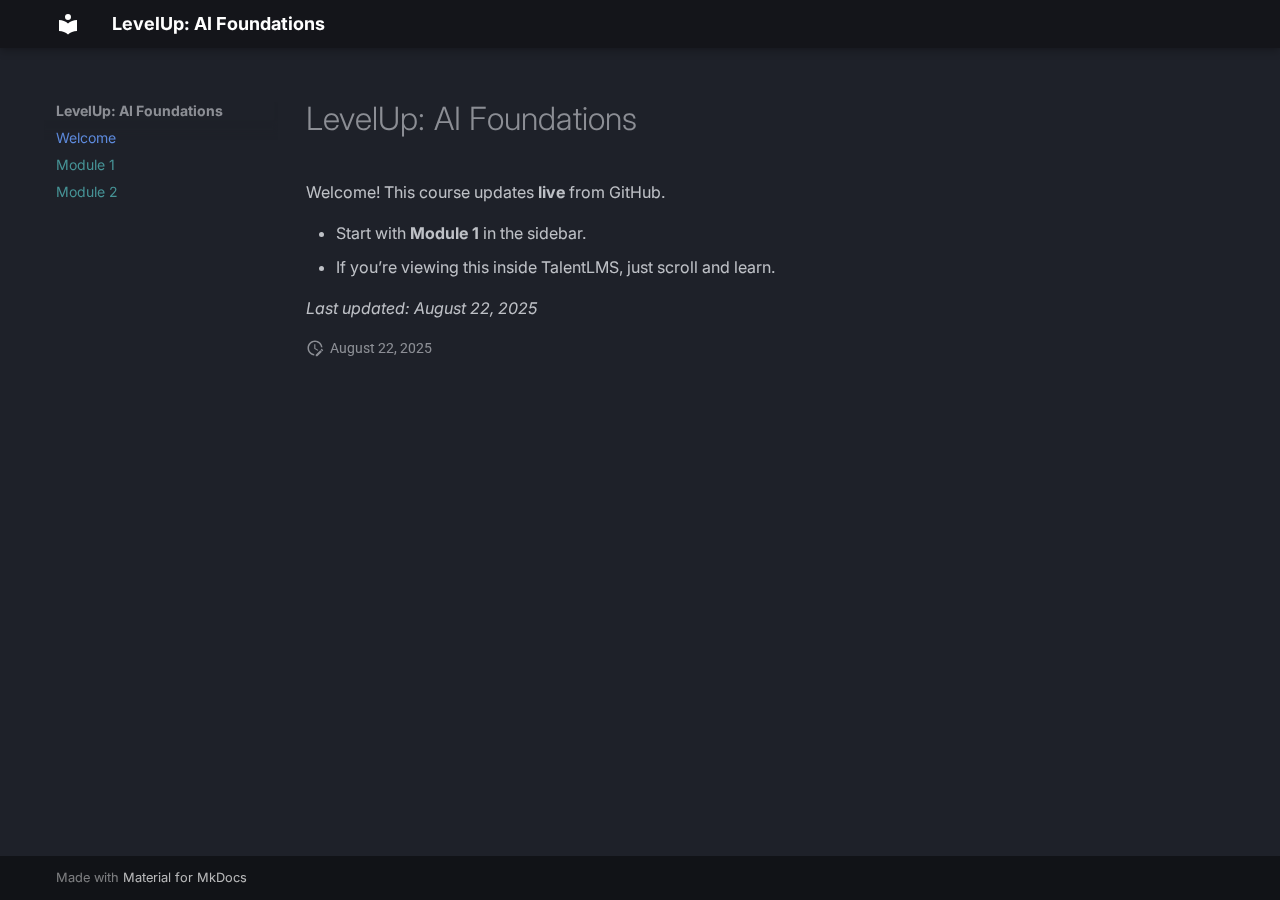
<file: index.html>
<!doctype html>
<html lang="en" class="no-js">
  <head>
    
      <meta charset="utf-8">
      <meta name="viewport" content="width=device-width,initial-scale=1">
      
      
      
        <link rel="canonical" href="https://founder-fieldnotes.github.io/levelup-courses/">
      
      
      
        <link rel="next" href="module-1/">
      
      
      <link rel="icon" href="assets/images/favicon.png">
      <meta name="generator" content="mkdocs-1.6.1, mkdocs-material-9.6.18">
    
    
      
        <title>LevelUp: AI Foundations</title>
      
    
    
      <link rel="stylesheet" href="assets/stylesheets/main.7e37652d.min.css">
      
        
        <link rel="stylesheet" href="assets/stylesheets/palette.06af60db.min.css">
      
      


    
    
      
    
    
      
        
        
        <link rel="preconnect" href="https://fonts.gstatic.com" crossorigin>
        <link rel="stylesheet" href="https://fonts.googleapis.com/css?family=Roboto:300,300i,400,400i,700,700i%7CRoboto+Mono:400,400i,700,700i&display=fallback">
        <style>:root{--md-text-font:"Roboto";--md-code-font:"Roboto Mono"}</style>
      
    
    
      <link rel="stylesheet" href="styles/extra.css">
    
    <script>__md_scope=new URL(".",location),__md_hash=e=>[...e].reduce(((e,_)=>(e<<5)-e+_.charCodeAt(0)),0),__md_get=(e,_=localStorage,t=__md_scope)=>JSON.parse(_.getItem(t.pathname+"."+e)),__md_set=(e,_,t=localStorage,a=__md_scope)=>{try{t.setItem(a.pathname+"."+e,JSON.stringify(_))}catch(e){}}</script>
    
      

    
    
    
  </head>
  
  
    
    
      
    
    
    
    
    <body dir="ltr" data-md-color-scheme="slate" data-md-color-primary="black" data-md-color-accent="amber">
  
    
    <input class="md-toggle" data-md-toggle="drawer" type="checkbox" id="__drawer" autocomplete="off">
    <input class="md-toggle" data-md-toggle="search" type="checkbox" id="__search" autocomplete="off">
    <label class="md-overlay" for="__drawer"></label>
    <div data-md-component="skip">
      
        
        <a href="#levelup-ai-foundations" class="md-skip">
          Skip to content
        </a>
      
    </div>
    <div data-md-component="announce">
      
    </div>
    
    
      

  

<header class="md-header md-header--shadow" data-md-component="header">
  <nav class="md-header__inner md-grid" aria-label="Header">
    <a href="." title="LevelUp: AI Foundations" class="md-header__button md-logo" aria-label="LevelUp: AI Foundations" data-md-component="logo">
      
  
  <svg xmlns="http://www.w3.org/2000/svg" viewBox="0 0 24 24"><path d="M12 8a3 3 0 0 0 3-3 3 3 0 0 0-3-3 3 3 0 0 0-3 3 3 3 0 0 0 3 3m0 3.54C9.64 9.35 6.5 8 3 8v11c3.5 0 6.64 1.35 9 3.54 2.36-2.19 5.5-3.54 9-3.54V8c-3.5 0-6.64 1.35-9 3.54"/></svg>

    </a>
    <label class="md-header__button md-icon" for="__drawer">
      
      <svg xmlns="http://www.w3.org/2000/svg" viewBox="0 0 24 24"><path d="M3 6h18v2H3zm0 5h18v2H3zm0 5h18v2H3z"/></svg>
    </label>
    <div class="md-header__title" data-md-component="header-title">
      <div class="md-header__ellipsis">
        <div class="md-header__topic">
          <span class="md-ellipsis">
            LevelUp: AI Foundations
          </span>
        </div>
        <div class="md-header__topic" data-md-component="header-topic">
          <span class="md-ellipsis">
            
              Welcome
            
          </span>
        </div>
      </div>
    </div>
    
      
        <form class="md-header__option" data-md-component="palette">
  
    
    
    
    <input class="md-option" data-md-color-media="" data-md-color-scheme="slate" data-md-color-primary="black" data-md-color-accent="amber"  aria-hidden="true"  type="radio" name="__palette" id="__palette_0">
    
  
    
    
    
    <input class="md-option" data-md-color-media="" data-md-color-scheme="default" data-md-color-primary="black" data-md-color-accent="amber"  aria-hidden="true"  type="radio" name="__palette" id="__palette_1">
    
  
</form>
      
    
    
      <script>var palette=__md_get("__palette");if(palette&&palette.color){if("(prefers-color-scheme)"===palette.color.media){var media=matchMedia("(prefers-color-scheme: light)"),input=document.querySelector(media.matches?"[data-md-color-media='(prefers-color-scheme: light)']":"[data-md-color-media='(prefers-color-scheme: dark)']");palette.color.media=input.getAttribute("data-md-color-media"),palette.color.scheme=input.getAttribute("data-md-color-scheme"),palette.color.primary=input.getAttribute("data-md-color-primary"),palette.color.accent=input.getAttribute("data-md-color-accent")}for(var[key,value]of Object.entries(palette.color))document.body.setAttribute("data-md-color-"+key,value)}</script>
    
    
    
    
  </nav>
  
</header>
    
    <div class="md-container" data-md-component="container">
      
      
        
          
        
      
      <main class="md-main" data-md-component="main">
        <div class="md-main__inner md-grid">
          
            
              
              <div class="md-sidebar md-sidebar--primary" data-md-component="sidebar" data-md-type="navigation" >
                <div class="md-sidebar__scrollwrap">
                  <div class="md-sidebar__inner">
                    



<nav class="md-nav md-nav--primary" aria-label="Navigation" data-md-level="0">
  <label class="md-nav__title" for="__drawer">
    <a href="." title="LevelUp: AI Foundations" class="md-nav__button md-logo" aria-label="LevelUp: AI Foundations" data-md-component="logo">
      
  
  <svg xmlns="http://www.w3.org/2000/svg" viewBox="0 0 24 24"><path d="M12 8a3 3 0 0 0 3-3 3 3 0 0 0-3-3 3 3 0 0 0-3 3 3 3 0 0 0 3 3m0 3.54C9.64 9.35 6.5 8 3 8v11c3.5 0 6.64 1.35 9 3.54 2.36-2.19 5.5-3.54 9-3.54V8c-3.5 0-6.64 1.35-9 3.54"/></svg>

    </a>
    LevelUp: AI Foundations
  </label>
  
  <ul class="md-nav__list" data-md-scrollfix>
    
      
      
  
  
    
  
  
  
    <li class="md-nav__item md-nav__item--active">
      
      <input class="md-nav__toggle md-toggle" type="checkbox" id="__toc">
      
      
        
      
      
      <a href="." class="md-nav__link md-nav__link--active">
        
  
  
  <span class="md-ellipsis">
    Welcome
    
  </span>
  

      </a>
      
    </li>
  

    
      
      
  
  
  
  
    <li class="md-nav__item">
      <a href="module-1/" class="md-nav__link">
        
  
  
  <span class="md-ellipsis">
    Module 1
    
  </span>
  

      </a>
    </li>
  

    
      
      
  
  
  
  
    <li class="md-nav__item">
      <a href="module-2/" class="md-nav__link">
        
  
  
  <span class="md-ellipsis">
    Module 2
    
  </span>
  

      </a>
    </li>
  

    
  </ul>
</nav>
                  </div>
                </div>
              </div>
            
            
              
              <div class="md-sidebar md-sidebar--secondary" data-md-component="sidebar" data-md-type="toc" >
                <div class="md-sidebar__scrollwrap">
                  <div class="md-sidebar__inner">
                    

<nav class="md-nav md-nav--secondary" aria-label="Table of contents">
  
  
  
    
  
  
</nav>
                  </div>
                </div>
              </div>
            
          
          
            <div class="md-content" data-md-component="content">
              <article class="md-content__inner md-typeset">
                
                  



<h1 id="levelup-ai-foundations">LevelUp: AI Foundations</h1>
<p>Welcome! This course updates <strong>live</strong> from GitHub.</p>
<ul>
<li>Start with <strong>Module 1</strong> in the sidebar.</li>
<li>If you’re viewing this inside TalentLMS, just scroll and learn.</li>
</ul>
<p><em>Last updated: <span class="git-revision-date-localized-plugin git-revision-date-localized-plugin-date" title="August 22, 2025 02:39:38 UTC">August 22, 2025</span></em></p>







  
    
  
  


  <aside class="md-source-file">
    
      
  <span class="md-source-file__fact">
    <span class="md-icon" title="Last update">
      <svg xmlns="http://www.w3.org/2000/svg" viewBox="0 0 24 24"><path d="M21 13.1c-.1 0-.3.1-.4.2l-1 1 2.1 2.1 1-1c.2-.2.2-.6 0-.8l-1.3-1.3c-.1-.1-.2-.2-.4-.2m-1.9 1.8-6.1 6V23h2.1l6.1-6.1zM12.5 7v5.2l4 2.4-1 1L11 13V7zM11 21.9c-5.1-.5-9-4.8-9-9.9C2 6.5 6.5 2 12 2c5.3 0 9.6 4.1 10 9.3-.3-.1-.6-.2-1-.2s-.7.1-1 .2C19.6 7.2 16.2 4 12 4c-4.4 0-8 3.6-8 8 0 4.1 3.1 7.5 7.1 7.9l-.1.2z"/></svg>
    </span>
    <span class="git-revision-date-localized-plugin git-revision-date-localized-plugin-date" title="August 22, 2025 02:39:38 UTC">August 22, 2025</span>
  </span>

    
    
    
    
  </aside>





                
              </article>
            </div>
          
          
<script>var target=document.getElementById(location.hash.slice(1));target&&target.name&&(target.checked=target.name.startsWith("__tabbed_"))</script>
        </div>
        
          <button type="button" class="md-top md-icon" data-md-component="top" hidden>
  
  <svg xmlns="http://www.w3.org/2000/svg" viewBox="0 0 24 24"><path d="M13 20h-2V8l-5.5 5.5-1.42-1.42L12 4.16l7.92 7.92-1.42 1.42L13 8z"/></svg>
  Back to top
</button>
        
      </main>
      
        <footer class="md-footer">
  
  <div class="md-footer-meta md-typeset">
    <div class="md-footer-meta__inner md-grid">
      <div class="md-copyright">
  
  
    Made with
    <a href="https://squidfunk.github.io/mkdocs-material/" target="_blank" rel="noopener">
      Material for MkDocs
    </a>
  
</div>
      
    </div>
  </div>
</footer>
      
    </div>
    <div class="md-dialog" data-md-component="dialog">
      <div class="md-dialog__inner md-typeset"></div>
    </div>
    
    
    
      
      <script id="__config" type="application/json">{"base": ".", "features": ["navigation.sections", "navigation.instant", "navigation.top", "content.code.copy"], "search": "assets/javascripts/workers/search.973d3a69.min.js", "tags": null, "translations": {"clipboard.copied": "Copied to clipboard", "clipboard.copy": "Copy to clipboard", "search.result.more.one": "1 more on this page", "search.result.more.other": "# more on this page", "search.result.none": "No matching documents", "search.result.one": "1 matching document", "search.result.other": "# matching documents", "search.result.placeholder": "Type to start searching", "search.result.term.missing": "Missing", "select.version": "Select version"}, "version": null}</script>
    
    
      <script src="assets/javascripts/bundle.92b07e13.min.js"></script>
      
    
  </body>
</html>
</file>
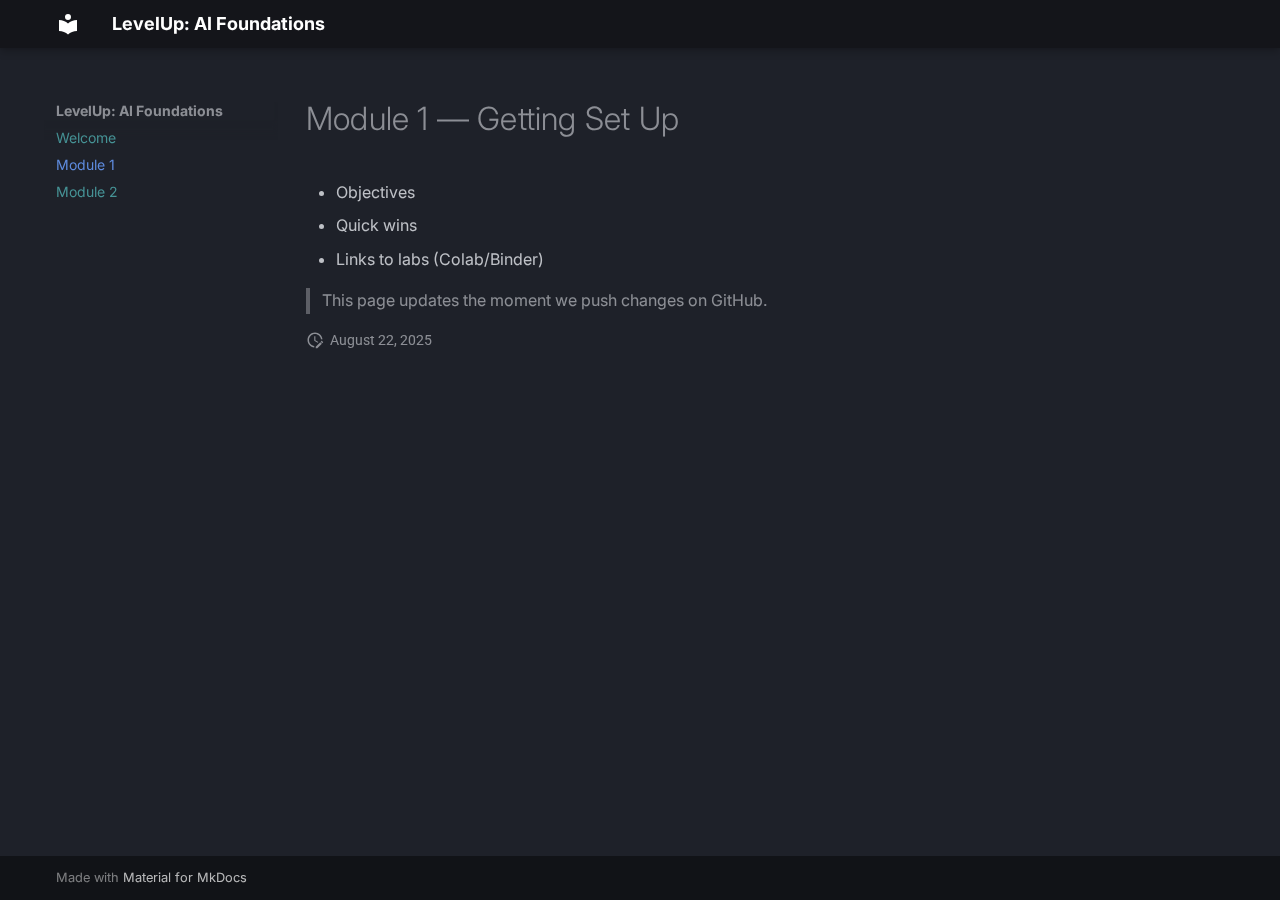
<file: module-1/index.html>
<!doctype html>
<html lang="en" class="no-js">
  <head>
    
      <meta charset="utf-8">
      <meta name="viewport" content="width=device-width,initial-scale=1">
      
      
      
        <link rel="canonical" href="https://founder-fieldnotes.github.io/levelup-courses/module-1/">
      
      
        <link rel="prev" href="..">
      
      
        <link rel="next" href="../module-2/">
      
      
      <link rel="icon" href="../assets/images/favicon.png">
      <meta name="generator" content="mkdocs-1.6.1, mkdocs-material-9.6.18">
    
    
      
        <title>Module 1 - LevelUp: AI Foundations</title>
      
    
    
      <link rel="stylesheet" href="../assets/stylesheets/main.7e37652d.min.css">
      
        
        <link rel="stylesheet" href="../assets/stylesheets/palette.06af60db.min.css">
      
      


    
    
      
    
    
      
        
        
        <link rel="preconnect" href="https://fonts.gstatic.com" crossorigin>
        <link rel="stylesheet" href="https://fonts.googleapis.com/css?family=Roboto:300,300i,400,400i,700,700i%7CRoboto+Mono:400,400i,700,700i&display=fallback">
        <style>:root{--md-text-font:"Roboto";--md-code-font:"Roboto Mono"}</style>
      
    
    
      <link rel="stylesheet" href="../styles/extra.css">
    
    <script>__md_scope=new URL("..",location),__md_hash=e=>[...e].reduce(((e,_)=>(e<<5)-e+_.charCodeAt(0)),0),__md_get=(e,_=localStorage,t=__md_scope)=>JSON.parse(_.getItem(t.pathname+"."+e)),__md_set=(e,_,t=localStorage,a=__md_scope)=>{try{t.setItem(a.pathname+"."+e,JSON.stringify(_))}catch(e){}}</script>
    
      

    
    
    
  </head>
  
  
    
    
      
    
    
    
    
    <body dir="ltr" data-md-color-scheme="slate" data-md-color-primary="black" data-md-color-accent="amber">
  
    
    <input class="md-toggle" data-md-toggle="drawer" type="checkbox" id="__drawer" autocomplete="off">
    <input class="md-toggle" data-md-toggle="search" type="checkbox" id="__search" autocomplete="off">
    <label class="md-overlay" for="__drawer"></label>
    <div data-md-component="skip">
      
        
        <a href="#module-1-getting-set-up" class="md-skip">
          Skip to content
        </a>
      
    </div>
    <div data-md-component="announce">
      
    </div>
    
    
      

  

<header class="md-header md-header--shadow" data-md-component="header">
  <nav class="md-header__inner md-grid" aria-label="Header">
    <a href=".." title="LevelUp: AI Foundations" class="md-header__button md-logo" aria-label="LevelUp: AI Foundations" data-md-component="logo">
      
  
  <svg xmlns="http://www.w3.org/2000/svg" viewBox="0 0 24 24"><path d="M12 8a3 3 0 0 0 3-3 3 3 0 0 0-3-3 3 3 0 0 0-3 3 3 3 0 0 0 3 3m0 3.54C9.64 9.35 6.5 8 3 8v11c3.5 0 6.64 1.35 9 3.54 2.36-2.19 5.5-3.54 9-3.54V8c-3.5 0-6.64 1.35-9 3.54"/></svg>

    </a>
    <label class="md-header__button md-icon" for="__drawer">
      
      <svg xmlns="http://www.w3.org/2000/svg" viewBox="0 0 24 24"><path d="M3 6h18v2H3zm0 5h18v2H3zm0 5h18v2H3z"/></svg>
    </label>
    <div class="md-header__title" data-md-component="header-title">
      <div class="md-header__ellipsis">
        <div class="md-header__topic">
          <span class="md-ellipsis">
            LevelUp: AI Foundations
          </span>
        </div>
        <div class="md-header__topic" data-md-component="header-topic">
          <span class="md-ellipsis">
            
              Module 1
            
          </span>
        </div>
      </div>
    </div>
    
      
        <form class="md-header__option" data-md-component="palette">
  
    
    
    
    <input class="md-option" data-md-color-media="" data-md-color-scheme="slate" data-md-color-primary="black" data-md-color-accent="amber"  aria-hidden="true"  type="radio" name="__palette" id="__palette_0">
    
  
    
    
    
    <input class="md-option" data-md-color-media="" data-md-color-scheme="default" data-md-color-primary="black" data-md-color-accent="amber"  aria-hidden="true"  type="radio" name="__palette" id="__palette_1">
    
  
</form>
      
    
    
      <script>var palette=__md_get("__palette");if(palette&&palette.color){if("(prefers-color-scheme)"===palette.color.media){var media=matchMedia("(prefers-color-scheme: light)"),input=document.querySelector(media.matches?"[data-md-color-media='(prefers-color-scheme: light)']":"[data-md-color-media='(prefers-color-scheme: dark)']");palette.color.media=input.getAttribute("data-md-color-media"),palette.color.scheme=input.getAttribute("data-md-color-scheme"),palette.color.primary=input.getAttribute("data-md-color-primary"),palette.color.accent=input.getAttribute("data-md-color-accent")}for(var[key,value]of Object.entries(palette.color))document.body.setAttribute("data-md-color-"+key,value)}</script>
    
    
    
    
  </nav>
  
</header>
    
    <div class="md-container" data-md-component="container">
      
      
        
          
        
      
      <main class="md-main" data-md-component="main">
        <div class="md-main__inner md-grid">
          
            
              
              <div class="md-sidebar md-sidebar--primary" data-md-component="sidebar" data-md-type="navigation" >
                <div class="md-sidebar__scrollwrap">
                  <div class="md-sidebar__inner">
                    



<nav class="md-nav md-nav--primary" aria-label="Navigation" data-md-level="0">
  <label class="md-nav__title" for="__drawer">
    <a href=".." title="LevelUp: AI Foundations" class="md-nav__button md-logo" aria-label="LevelUp: AI Foundations" data-md-component="logo">
      
  
  <svg xmlns="http://www.w3.org/2000/svg" viewBox="0 0 24 24"><path d="M12 8a3 3 0 0 0 3-3 3 3 0 0 0-3-3 3 3 0 0 0-3 3 3 3 0 0 0 3 3m0 3.54C9.64 9.35 6.5 8 3 8v11c3.5 0 6.64 1.35 9 3.54 2.36-2.19 5.5-3.54 9-3.54V8c-3.5 0-6.64 1.35-9 3.54"/></svg>

    </a>
    LevelUp: AI Foundations
  </label>
  
  <ul class="md-nav__list" data-md-scrollfix>
    
      
      
  
  
  
  
    <li class="md-nav__item">
      <a href=".." class="md-nav__link">
        
  
  
  <span class="md-ellipsis">
    Welcome
    
  </span>
  

      </a>
    </li>
  

    
      
      
  
  
    
  
  
  
    <li class="md-nav__item md-nav__item--active">
      
      <input class="md-nav__toggle md-toggle" type="checkbox" id="__toc">
      
      
        
      
      
      <a href="./" class="md-nav__link md-nav__link--active">
        
  
  
  <span class="md-ellipsis">
    Module 1
    
  </span>
  

      </a>
      
    </li>
  

    
      
      
  
  
  
  
    <li class="md-nav__item">
      <a href="../module-2/" class="md-nav__link">
        
  
  
  <span class="md-ellipsis">
    Module 2
    
  </span>
  

      </a>
    </li>
  

    
  </ul>
</nav>
                  </div>
                </div>
              </div>
            
            
              
              <div class="md-sidebar md-sidebar--secondary" data-md-component="sidebar" data-md-type="toc" >
                <div class="md-sidebar__scrollwrap">
                  <div class="md-sidebar__inner">
                    

<nav class="md-nav md-nav--secondary" aria-label="Table of contents">
  
  
  
    
  
  
</nav>
                  </div>
                </div>
              </div>
            
          
          
            <div class="md-content" data-md-component="content">
              <article class="md-content__inner md-typeset">
                
                  



<h1 id="module-1-getting-set-up">Module 1 — Getting Set Up</h1>
<ul>
<li>Objectives</li>
<li>Quick wins</li>
<li>Links to labs (Colab/Binder)</li>
</ul>
<blockquote>
<p>This page updates the moment we push changes on GitHub.</p>
</blockquote>







  
    
  
  


  <aside class="md-source-file">
    
      
  <span class="md-source-file__fact">
    <span class="md-icon" title="Last update">
      <svg xmlns="http://www.w3.org/2000/svg" viewBox="0 0 24 24"><path d="M21 13.1c-.1 0-.3.1-.4.2l-1 1 2.1 2.1 1-1c.2-.2.2-.6 0-.8l-1.3-1.3c-.1-.1-.2-.2-.4-.2m-1.9 1.8-6.1 6V23h2.1l6.1-6.1zM12.5 7v5.2l4 2.4-1 1L11 13V7zM11 21.9c-5.1-.5-9-4.8-9-9.9C2 6.5 6.5 2 12 2c5.3 0 9.6 4.1 10 9.3-.3-.1-.6-.2-1-.2s-.7.1-1 .2C19.6 7.2 16.2 4 12 4c-4.4 0-8 3.6-8 8 0 4.1 3.1 7.5 7.1 7.9l-.1.2z"/></svg>
    </span>
    <span class="git-revision-date-localized-plugin git-revision-date-localized-plugin-date" title="August 22, 2025 02:39:38 UTC">August 22, 2025</span>
  </span>

    
    
    
    
  </aside>





                
              </article>
            </div>
          
          
<script>var target=document.getElementById(location.hash.slice(1));target&&target.name&&(target.checked=target.name.startsWith("__tabbed_"))</script>
        </div>
        
          <button type="button" class="md-top md-icon" data-md-component="top" hidden>
  
  <svg xmlns="http://www.w3.org/2000/svg" viewBox="0 0 24 24"><path d="M13 20h-2V8l-5.5 5.5-1.42-1.42L12 4.16l7.92 7.92-1.42 1.42L13 8z"/></svg>
  Back to top
</button>
        
      </main>
      
        <footer class="md-footer">
  
  <div class="md-footer-meta md-typeset">
    <div class="md-footer-meta__inner md-grid">
      <div class="md-copyright">
  
  
    Made with
    <a href="https://squidfunk.github.io/mkdocs-material/" target="_blank" rel="noopener">
      Material for MkDocs
    </a>
  
</div>
      
    </div>
  </div>
</footer>
      
    </div>
    <div class="md-dialog" data-md-component="dialog">
      <div class="md-dialog__inner md-typeset"></div>
    </div>
    
    
    
      
      <script id="__config" type="application/json">{"base": "..", "features": ["navigation.sections", "navigation.instant", "navigation.top", "content.code.copy"], "search": "../assets/javascripts/workers/search.973d3a69.min.js", "tags": null, "translations": {"clipboard.copied": "Copied to clipboard", "clipboard.copy": "Copy to clipboard", "search.result.more.one": "1 more on this page", "search.result.more.other": "# more on this page", "search.result.none": "No matching documents", "search.result.one": "1 matching document", "search.result.other": "# matching documents", "search.result.placeholder": "Type to start searching", "search.result.term.missing": "Missing", "select.version": "Select version"}, "version": null}</script>
    
    
      <script src="../assets/javascripts/bundle.92b07e13.min.js"></script>
      
    
  </body>
</html>
</file>
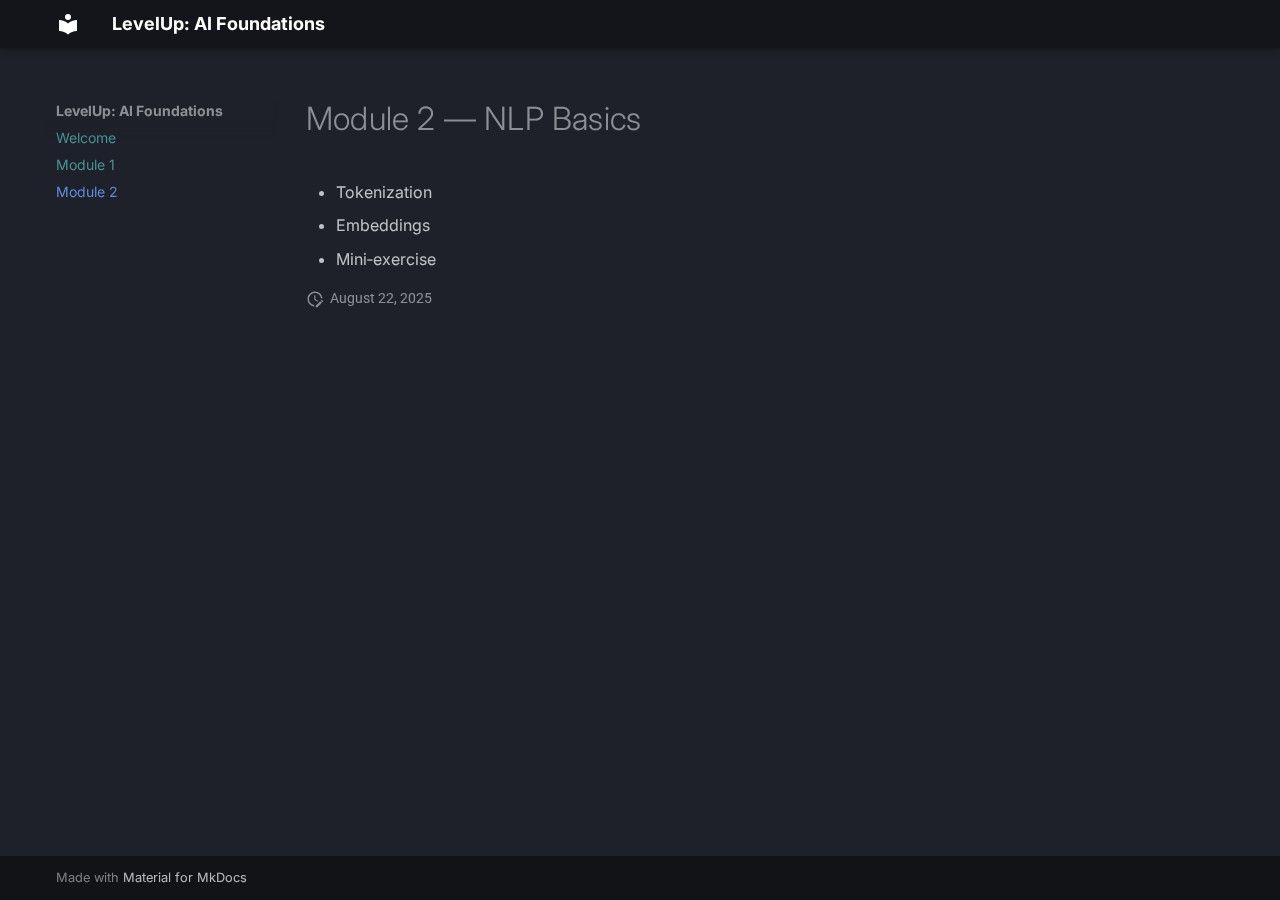
<file: module-2/index.html>
<!doctype html>
<html lang="en" class="no-js">
  <head>
    
      <meta charset="utf-8">
      <meta name="viewport" content="width=device-width,initial-scale=1">
      
      
      
        <link rel="canonical" href="https://founder-fieldnotes.github.io/levelup-courses/module-2/">
      
      
        <link rel="prev" href="../module-1/">
      
      
      
      <link rel="icon" href="../assets/images/favicon.png">
      <meta name="generator" content="mkdocs-1.6.1, mkdocs-material-9.6.18">
    
    
      
        <title>Module 2 - LevelUp: AI Foundations</title>
      
    
    
      <link rel="stylesheet" href="../assets/stylesheets/main.7e37652d.min.css">
      
        
        <link rel="stylesheet" href="../assets/stylesheets/palette.06af60db.min.css">
      
      


    
    
      
    
    
      
        
        
        <link rel="preconnect" href="https://fonts.gstatic.com" crossorigin>
        <link rel="stylesheet" href="https://fonts.googleapis.com/css?family=Roboto:300,300i,400,400i,700,700i%7CRoboto+Mono:400,400i,700,700i&display=fallback">
        <style>:root{--md-text-font:"Roboto";--md-code-font:"Roboto Mono"}</style>
      
    
    
      <link rel="stylesheet" href="../styles/extra.css">
    
    <script>__md_scope=new URL("..",location),__md_hash=e=>[...e].reduce(((e,_)=>(e<<5)-e+_.charCodeAt(0)),0),__md_get=(e,_=localStorage,t=__md_scope)=>JSON.parse(_.getItem(t.pathname+"."+e)),__md_set=(e,_,t=localStorage,a=__md_scope)=>{try{t.setItem(a.pathname+"."+e,JSON.stringify(_))}catch(e){}}</script>
    
      

    
    
    
  </head>
  
  
    
    
      
    
    
    
    
    <body dir="ltr" data-md-color-scheme="slate" data-md-color-primary="black" data-md-color-accent="amber">
  
    
    <input class="md-toggle" data-md-toggle="drawer" type="checkbox" id="__drawer" autocomplete="off">
    <input class="md-toggle" data-md-toggle="search" type="checkbox" id="__search" autocomplete="off">
    <label class="md-overlay" for="__drawer"></label>
    <div data-md-component="skip">
      
        
        <a href="#module-2-nlp-basics" class="md-skip">
          Skip to content
        </a>
      
    </div>
    <div data-md-component="announce">
      
    </div>
    
    
      

  

<header class="md-header md-header--shadow" data-md-component="header">
  <nav class="md-header__inner md-grid" aria-label="Header">
    <a href=".." title="LevelUp: AI Foundations" class="md-header__button md-logo" aria-label="LevelUp: AI Foundations" data-md-component="logo">
      
  
  <svg xmlns="http://www.w3.org/2000/svg" viewBox="0 0 24 24"><path d="M12 8a3 3 0 0 0 3-3 3 3 0 0 0-3-3 3 3 0 0 0-3 3 3 3 0 0 0 3 3m0 3.54C9.64 9.35 6.5 8 3 8v11c3.5 0 6.64 1.35 9 3.54 2.36-2.19 5.5-3.54 9-3.54V8c-3.5 0-6.64 1.35-9 3.54"/></svg>

    </a>
    <label class="md-header__button md-icon" for="__drawer">
      
      <svg xmlns="http://www.w3.org/2000/svg" viewBox="0 0 24 24"><path d="M3 6h18v2H3zm0 5h18v2H3zm0 5h18v2H3z"/></svg>
    </label>
    <div class="md-header__title" data-md-component="header-title">
      <div class="md-header__ellipsis">
        <div class="md-header__topic">
          <span class="md-ellipsis">
            LevelUp: AI Foundations
          </span>
        </div>
        <div class="md-header__topic" data-md-component="header-topic">
          <span class="md-ellipsis">
            
              Module 2
            
          </span>
        </div>
      </div>
    </div>
    
      
        <form class="md-header__option" data-md-component="palette">
  
    
    
    
    <input class="md-option" data-md-color-media="" data-md-color-scheme="slate" data-md-color-primary="black" data-md-color-accent="amber"  aria-hidden="true"  type="radio" name="__palette" id="__palette_0">
    
  
    
    
    
    <input class="md-option" data-md-color-media="" data-md-color-scheme="default" data-md-color-primary="black" data-md-color-accent="amber"  aria-hidden="true"  type="radio" name="__palette" id="__palette_1">
    
  
</form>
      
    
    
      <script>var palette=__md_get("__palette");if(palette&&palette.color){if("(prefers-color-scheme)"===palette.color.media){var media=matchMedia("(prefers-color-scheme: light)"),input=document.querySelector(media.matches?"[data-md-color-media='(prefers-color-scheme: light)']":"[data-md-color-media='(prefers-color-scheme: dark)']");palette.color.media=input.getAttribute("data-md-color-media"),palette.color.scheme=input.getAttribute("data-md-color-scheme"),palette.color.primary=input.getAttribute("data-md-color-primary"),palette.color.accent=input.getAttribute("data-md-color-accent")}for(var[key,value]of Object.entries(palette.color))document.body.setAttribute("data-md-color-"+key,value)}</script>
    
    
    
    
  </nav>
  
</header>
    
    <div class="md-container" data-md-component="container">
      
      
        
          
        
      
      <main class="md-main" data-md-component="main">
        <div class="md-main__inner md-grid">
          
            
              
              <div class="md-sidebar md-sidebar--primary" data-md-component="sidebar" data-md-type="navigation" >
                <div class="md-sidebar__scrollwrap">
                  <div class="md-sidebar__inner">
                    



<nav class="md-nav md-nav--primary" aria-label="Navigation" data-md-level="0">
  <label class="md-nav__title" for="__drawer">
    <a href=".." title="LevelUp: AI Foundations" class="md-nav__button md-logo" aria-label="LevelUp: AI Foundations" data-md-component="logo">
      
  
  <svg xmlns="http://www.w3.org/2000/svg" viewBox="0 0 24 24"><path d="M12 8a3 3 0 0 0 3-3 3 3 0 0 0-3-3 3 3 0 0 0-3 3 3 3 0 0 0 3 3m0 3.54C9.64 9.35 6.5 8 3 8v11c3.5 0 6.64 1.35 9 3.54 2.36-2.19 5.5-3.54 9-3.54V8c-3.5 0-6.64 1.35-9 3.54"/></svg>

    </a>
    LevelUp: AI Foundations
  </label>
  
  <ul class="md-nav__list" data-md-scrollfix>
    
      
      
  
  
  
  
    <li class="md-nav__item">
      <a href=".." class="md-nav__link">
        
  
  
  <span class="md-ellipsis">
    Welcome
    
  </span>
  

      </a>
    </li>
  

    
      
      
  
  
  
  
    <li class="md-nav__item">
      <a href="../module-1/" class="md-nav__link">
        
  
  
  <span class="md-ellipsis">
    Module 1
    
  </span>
  

      </a>
    </li>
  

    
      
      
  
  
    
  
  
  
    <li class="md-nav__item md-nav__item--active">
      
      <input class="md-nav__toggle md-toggle" type="checkbox" id="__toc">
      
      
        
      
      
      <a href="./" class="md-nav__link md-nav__link--active">
        
  
  
  <span class="md-ellipsis">
    Module 2
    
  </span>
  

      </a>
      
    </li>
  

    
  </ul>
</nav>
                  </div>
                </div>
              </div>
            
            
              
              <div class="md-sidebar md-sidebar--secondary" data-md-component="sidebar" data-md-type="toc" >
                <div class="md-sidebar__scrollwrap">
                  <div class="md-sidebar__inner">
                    

<nav class="md-nav md-nav--secondary" aria-label="Table of contents">
  
  
  
    
  
  
</nav>
                  </div>
                </div>
              </div>
            
          
          
            <div class="md-content" data-md-component="content">
              <article class="md-content__inner md-typeset">
                
                  



<h1 id="module-2-nlp-basics">Module 2 — NLP Basics</h1>
<ul>
<li>Tokenization</li>
<li>Embeddings</li>
<li>Mini‑exercise</li>
</ul>







  
    
  
  


  <aside class="md-source-file">
    
      
  <span class="md-source-file__fact">
    <span class="md-icon" title="Last update">
      <svg xmlns="http://www.w3.org/2000/svg" viewBox="0 0 24 24"><path d="M21 13.1c-.1 0-.3.1-.4.2l-1 1 2.1 2.1 1-1c.2-.2.2-.6 0-.8l-1.3-1.3c-.1-.1-.2-.2-.4-.2m-1.9 1.8-6.1 6V23h2.1l6.1-6.1zM12.5 7v5.2l4 2.4-1 1L11 13V7zM11 21.9c-5.1-.5-9-4.8-9-9.9C2 6.5 6.5 2 12 2c5.3 0 9.6 4.1 10 9.3-.3-.1-.6-.2-1-.2s-.7.1-1 .2C19.6 7.2 16.2 4 12 4c-4.4 0-8 3.6-8 8 0 4.1 3.1 7.5 7.1 7.9l-.1.2z"/></svg>
    </span>
    <span class="git-revision-date-localized-plugin git-revision-date-localized-plugin-date" title="August 22, 2025 02:39:38 UTC">August 22, 2025</span>
  </span>

    
    
    
    
  </aside>





                
              </article>
            </div>
          
          
<script>var target=document.getElementById(location.hash.slice(1));target&&target.name&&(target.checked=target.name.startsWith("__tabbed_"))</script>
        </div>
        
          <button type="button" class="md-top md-icon" data-md-component="top" hidden>
  
  <svg xmlns="http://www.w3.org/2000/svg" viewBox="0 0 24 24"><path d="M13 20h-2V8l-5.5 5.5-1.42-1.42L12 4.16l7.92 7.92-1.42 1.42L13 8z"/></svg>
  Back to top
</button>
        
      </main>
      
        <footer class="md-footer">
  
  <div class="md-footer-meta md-typeset">
    <div class="md-footer-meta__inner md-grid">
      <div class="md-copyright">
  
  
    Made with
    <a href="https://squidfunk.github.io/mkdocs-material/" target="_blank" rel="noopener">
      Material for MkDocs
    </a>
  
</div>
      
    </div>
  </div>
</footer>
      
    </div>
    <div class="md-dialog" data-md-component="dialog">
      <div class="md-dialog__inner md-typeset"></div>
    </div>
    
    
    
      
      <script id="__config" type="application/json">{"base": "..", "features": ["navigation.sections", "navigation.instant", "navigation.top", "content.code.copy"], "search": "../assets/javascripts/workers/search.973d3a69.min.js", "tags": null, "translations": {"clipboard.copied": "Copied to clipboard", "clipboard.copy": "Copy to clipboard", "search.result.more.one": "1 more on this page", "search.result.more.other": "# more on this page", "search.result.none": "No matching documents", "search.result.one": "1 matching document", "search.result.other": "# matching documents", "search.result.placeholder": "Type to start searching", "search.result.term.missing": "Missing", "select.version": "Select version"}, "version": null}</script>
    
    
      <script src="../assets/javascripts/bundle.92b07e13.min.js"></script>
      
    
  </body>
</html>
</file>
<file: styles/extra.css>
@import url('https://fonts.googleapis.com/css2?family=Inter:wght@300;400;600;700&display=swap');

:root{
  --brand-dark:#080808;
  --brand-light:#ffffff;
  --brand-orange:#cc7d23;
  --brand-teal:#469396;
  --brand-yellow:#f1ffa5;
}

body, .md-typeset{ font-family:'Inter', system-ui, -apple-system, Segoe UI, Roboto, sans-serif; }
.md-typeset h1, .md-typeset h2{ letter-spacing:.2px; }
a{ color: var(--brand-teal); }
.md-grid{ max-width: 1200px; }
</file>
<file: assets/stylesheets/main.7e37652d.min.css>
@charset "UTF-8";html{-webkit-text-size-adjust:none;-moz-text-size-adjust:none;text-size-adjust:none;box-sizing:border-box}*,:after,:before{box-sizing:inherit}@media (prefers-reduced-motion){*,:after,:before{transition:none!important}}body{margin:0}a,button,input,label{-webkit-tap-highlight-color:transparent}a{color:inherit;text-decoration:none}hr{border:0;box-sizing:initial;display:block;height:.05rem;overflow:visible;padding:0}small{font-size:80%}sub,sup{line-height:1em}img{border-style:none}table{border-collapse:initial;border-spacing:0}td,th{font-weight:400;vertical-align:top}button{background:#0000;border:0;font-family:inherit;font-size:inherit;margin:0;padding:0}input{border:0;outline:none}:root{--md-primary-fg-color:#4051b5;--md-primary-fg-color--light:#5d6cc0;--md-primary-fg-color--dark:#303fa1;--md-primary-bg-color:#fff;--md-primary-bg-color--light:#ffffffb3;--md-accent-fg-color:#526cfe;--md-accent-fg-color--transparent:#526cfe1a;--md-accent-bg-color:#fff;--md-accent-bg-color--light:#ffffffb3}[data-md-color-scheme=default]{color-scheme:light}[data-md-color-scheme=default] img[src$="#gh-dark-mode-only"],[data-md-color-scheme=default] img[src$="#only-dark"]{display:none}:root,[data-md-color-scheme=default]{--md-hue:225deg;--md-default-fg-color:#000000de;--md-default-fg-color--light:#0000008a;--md-default-fg-color--lighter:#00000052;--md-default-fg-color--lightest:#00000012;--md-default-bg-color:#fff;--md-default-bg-color--light:#ffffffb3;--md-default-bg-color--lighter:#ffffff4d;--md-default-bg-color--lightest:#ffffff1f;--md-code-fg-color:#36464e;--md-code-bg-color:#f5f5f5;--md-code-hl-color:#4287ff;--md-code-hl-color--light:#4287ff1a;--md-code-hl-number-color:#d52a2a;--md-code-hl-special-color:#db1457;--md-code-hl-function-color:#a846b9;--md-code-hl-constant-color:#6e59d9;--md-code-hl-keyword-color:#3f6ec6;--md-code-hl-string-color:#1c7d4d;--md-code-hl-name-color:var(--md-code-fg-color);--md-code-hl-operator-color:var(--md-default-fg-color--light);--md-code-hl-punctuation-color:var(--md-default-fg-color--light);--md-code-hl-comment-color:var(--md-default-fg-color--light);--md-code-hl-generic-color:var(--md-default-fg-color--light);--md-code-hl-variable-color:var(--md-default-fg-color--light);--md-typeset-color:var(--md-default-fg-color);--md-typeset-a-color:var(--md-primary-fg-color);--md-typeset-del-color:#f5503d26;--md-typeset-ins-color:#0bd57026;--md-typeset-kbd-color:#fafafa;--md-typeset-kbd-accent-color:#fff;--md-typeset-kbd-border-color:#b8b8b8;--md-typeset-mark-color:#ffff0080;--md-typeset-table-color:#0000001f;--md-typeset-table-color--light:rgba(0,0,0,.035);--md-admonition-fg-color:var(--md-default-fg-color);--md-admonition-bg-color:var(--md-default-bg-color);--md-warning-fg-color:#000000de;--md-warning-bg-color:#ff9;--md-footer-fg-color:#fff;--md-footer-fg-color--light:#ffffffb3;--md-footer-fg-color--lighter:#ffffff73;--md-footer-bg-color:#000000de;--md-footer-bg-color--dark:#00000052;--md-shadow-z1:0 0.2rem 0.5rem #0000000d,0 0 0.05rem #0000001a;--md-shadow-z2:0 0.2rem 0.5rem #0000001a,0 0 0.05rem #00000040;--md-shadow-z3:0 0.2rem 0.5rem #0003,0 0 0.05rem #00000059}.md-icon svg{fill:currentcolor;display:block;height:1.2rem;width:1.2rem}body{-webkit-font-smoothing:antialiased;-moz-osx-font-smoothing:grayscale;--md-text-font-family:var(--md-text-font,_),-apple-system,BlinkMacSystemFont,Helvetica,Arial,sans-serif;--md-code-font-family:var(--md-code-font,_),SFMono-Regular,Consolas,Menlo,monospace}aside,body,input{font-feature-settings:"kern","liga";color:var(--md-typeset-color);font-family:var(--md-text-font-family)}code,kbd,pre{font-feature-settings:"kern";font-family:var(--md-code-font-family)}:root{--md-typeset-table-sort-icon:url('data:image/svg+xml;charset=utf-8,<svg xmlns="http://www.w3.org/2000/svg" viewBox="0 0 24 24"><path d="m18 21-4-4h3V7h-3l4-4 4 4h-3v10h3M2 19v-2h10v2M2 13v-2h7v2M2 7V5h4v2z"/></svg>');--md-typeset-table-sort-icon--asc:url('data:image/svg+xml;charset=utf-8,<svg xmlns="http://www.w3.org/2000/svg" viewBox="0 0 24 24"><path d="M19 17h3l-4 4-4-4h3V3h2M2 17h10v2H2M6 5v2H2V5m0 6h7v2H2z"/></svg>');--md-typeset-table-sort-icon--desc:url('data:image/svg+xml;charset=utf-8,<svg xmlns="http://www.w3.org/2000/svg" viewBox="0 0 24 24"><path d="M19 7h3l-4-4-4 4h3v14h2M2 17h10v2H2M6 5v2H2V5m0 6h7v2H2z"/></svg>')}.md-typeset{-webkit-print-color-adjust:exact;color-adjust:exact;font-size:.8rem;line-height:1.6;overflow-wrap:break-word}@media print{.md-typeset{font-size:.68rem}}.md-typeset blockquote,.md-typeset dl,.md-typeset figure,.md-typeset ol,.md-typeset pre,.md-typeset ul{margin-bottom:1em;margin-top:1em}.md-typeset h1{color:var(--md-default-fg-color--light);font-size:2em;line-height:1.3;margin:0 0 1.25em}.md-typeset h1,.md-typeset h2{font-weight:300;letter-spacing:-.01em}.md-typeset h2{font-size:1.5625em;line-height:1.4;margin:1.6em 0 .64em}.md-typeset h3{font-size:1.25em;font-weight:400;letter-spacing:-.01em;line-height:1.5;margin:1.6em 0 .8em}.md-typeset h2+h3{margin-top:.8em}.md-typeset h4{font-weight:700;letter-spacing:-.01em;margin:1em 0}.md-typeset h5,.md-typeset h6{color:var(--md-default-fg-color--light);font-size:.8em;font-weight:700;letter-spacing:-.01em;margin:1.25em 0}.md-typeset h5{text-transform:uppercase}.md-typeset h5 code{text-transform:none}.md-typeset hr{border-bottom:.05rem solid var(--md-default-fg-color--lightest);display:flow-root;margin:1.5em 0}.md-typeset a{color:var(--md-typeset-a-color);word-break:break-word}.md-typeset a,.md-typeset a:before{transition:color 125ms}.md-typeset a:focus,.md-typeset a:hover{color:var(--md-accent-fg-color)}.md-typeset a:focus code,.md-typeset a:hover code{background-color:var(--md-accent-fg-color--transparent)}.md-typeset a code{color:currentcolor;transition:background-color 125ms}.md-typeset a.focus-visible{outline-color:var(--md-accent-fg-color);outline-offset:.2rem}.md-typeset code,.md-typeset kbd,.md-typeset pre{color:var(--md-code-fg-color);direction:ltr;font-variant-ligatures:none}@media print{.md-typeset code,.md-typeset kbd,.md-typeset pre{white-space:pre-wrap}}.md-typeset code{background-color:var(--md-code-bg-color);border-radius:.1rem;-webkit-box-decoration-break:clone;box-decoration-break:clone;font-size:.85em;padding:0 .2941176471em;word-break:break-word}.md-typeset code:not(.focus-visible){-webkit-tap-highlight-color:transparent;outline:none}.md-typeset pre{display:flow-root;line-height:1.4;position:relative}.md-typeset pre>code{-webkit-box-decoration-break:slice;box-decoration-break:slice;box-shadow:none;display:block;margin:0;outline-color:var(--md-accent-fg-color);overflow:auto;padding:.7720588235em 1.1764705882em;scrollbar-color:var(--md-default-fg-color--lighter) #0000;scrollbar-width:thin;touch-action:auto;word-break:normal}.md-typeset pre>code:hover{scrollbar-color:var(--md-accent-fg-color) #0000}.md-typeset pre>code::-webkit-scrollbar{height:.2rem;width:.2rem}.md-typeset pre>code::-webkit-scrollbar-thumb{background-color:var(--md-default-fg-color--lighter)}.md-typeset pre>code::-webkit-scrollbar-thumb:hover{background-color:var(--md-accent-fg-color)}.md-typeset kbd{background-color:var(--md-typeset-kbd-color);border-radius:.1rem;box-shadow:0 .1rem 0 .05rem var(--md-typeset-kbd-border-color),0 .1rem 0 var(--md-typeset-kbd-border-color),0 -.1rem .2rem var(--md-typeset-kbd-accent-color) inset;color:var(--md-default-fg-color);display:inline-block;font-size:.75em;padding:0 .6666666667em;vertical-align:text-top;word-break:break-word}.md-typeset mark{background-color:var(--md-typeset-mark-color);-webkit-box-decoration-break:clone;box-decoration-break:clone;color:inherit;word-break:break-word}.md-typeset abbr{border-bottom:.05rem dotted var(--md-default-fg-color--light);cursor:help;text-decoration:none}.md-typeset small{opacity:.75}[dir=ltr] .md-typeset sub,[dir=ltr] .md-typeset sup{margin-left:.078125em}[dir=rtl] .md-typeset sub,[dir=rtl] .md-typeset sup{margin-right:.078125em}[dir=ltr] .md-typeset blockquote{padding-left:.6rem}[dir=rtl] .md-typeset blockquote{padding-right:.6rem}[dir=ltr] .md-typeset blockquote{border-left:.2rem solid var(--md-default-fg-color--lighter)}[dir=rtl] .md-typeset blockquote{border-right:.2rem solid var(--md-default-fg-color--lighter)}.md-typeset blockquote{color:var(--md-default-fg-color--light);margin-left:0;margin-right:0}.md-typeset ul{list-style-type:disc}.md-typeset ul[type]{list-style-type:revert-layer}[dir=ltr] .md-typeset ol,[dir=ltr] .md-typeset ul{margin-left:.625em}[dir=rtl] .md-typeset ol,[dir=rtl] .md-typeset ul{margin-right:.625em}.md-typeset ol,.md-typeset ul{padding:0}.md-typeset ol:not([hidden]),.md-typeset ul:not([hidden]){display:flow-root}.md-typeset ol ol,.md-typeset ul ol{list-style-type:lower-alpha}.md-typeset ol ol ol,.md-typeset ul ol ol{list-style-type:lower-roman}.md-typeset ol ol ol ol,.md-typeset ul ol ol ol{list-style-type:upper-alpha}.md-typeset ol ol ol ol ol,.md-typeset ul ol ol ol ol{list-style-type:upper-roman}.md-typeset ol[type],.md-typeset ul[type]{list-style-type:revert-layer}[dir=ltr] .md-typeset ol li,[dir=ltr] .md-typeset ul li{margin-left:1.25em}[dir=rtl] .md-typeset ol li,[dir=rtl] .md-typeset ul li{margin-right:1.25em}.md-typeset ol li,.md-typeset ul li{margin-bottom:.5em}.md-typeset ol li blockquote,.md-typeset ol li p,.md-typeset ul li blockquote,.md-typeset ul li p{margin:.5em 0}.md-typeset ol li:last-child,.md-typeset ul li:last-child{margin-bottom:0}[dir=ltr] .md-typeset ol li ol,[dir=ltr] .md-typeset ol li ul,[dir=ltr] .md-typeset ul li ol,[dir=ltr] .md-typeset ul li ul{margin-left:.625em}[dir=rtl] .md-typeset ol li ol,[dir=rtl] .md-typeset ol li ul,[dir=rtl] .md-typeset ul li ol,[dir=rtl] .md-typeset ul li ul{margin-right:.625em}.md-typeset ol li ol,.md-typeset ol li ul,.md-typeset ul li ol,.md-typeset ul li ul{margin-bottom:.5em;margin-top:.5em}[dir=ltr] .md-typeset dd{margin-left:1.875em}[dir=rtl] .md-typeset dd{margin-right:1.875em}.md-typeset dd{margin-bottom:1.5em;margin-top:1em}.md-typeset img,.md-typeset svg,.md-typeset video{height:auto;max-width:100%}.md-typeset img[align=left]{margin:1em 1em 1em 0}.md-typeset img[align=right]{margin:1em 0 1em 1em}.md-typeset img[align]:only-child{margin-top:0}.md-typeset figure{display:flow-root;margin:1em auto;max-width:100%;text-align:center;width:-moz-fit-content;width:fit-content}.md-typeset figure img{display:block;margin:0 auto}.md-typeset figcaption{font-style:italic;margin:1em auto;max-width:24rem}.md-typeset iframe{max-width:100%}.md-typeset table:not([class]){background-color:var(--md-default-bg-color);border:.05rem solid var(--md-typeset-table-color);border-radius:.1rem;display:inline-block;font-size:.64rem;max-width:100%;overflow:auto;touch-action:auto}@media print{.md-typeset table:not([class]){display:table}}.md-typeset table:not([class])+*{margin-top:1.5em}.md-typeset table:not([class]) td>:first-child,.md-typeset table:not([class]) th>:first-child{margin-top:0}.md-typeset table:not([class]) td>:last-child,.md-typeset table:not([class]) th>:last-child{margin-bottom:0}.md-typeset table:not([class]) td:not([align]),.md-typeset table:not([class]) th:not([align]){text-align:left}[dir=rtl] .md-typeset table:not([class]) td:not([align]),[dir=rtl] .md-typeset table:not([class]) th:not([align]){text-align:right}.md-typeset table:not([class]) th{font-weight:700;min-width:5rem;padding:.9375em 1.25em;vertical-align:top}.md-typeset table:not([class]) td{border-top:.05rem solid var(--md-typeset-table-color);padding:.9375em 1.25em;vertical-align:top}.md-typeset table:not([class]) tbody tr{transition:background-color 125ms}.md-typeset table:not([class]) tbody tr:hover{background-color:var(--md-typeset-table-color--light);box-shadow:0 .05rem 0 var(--md-default-bg-color) inset}.md-typeset table:not([class]) a{word-break:normal}.md-typeset table th[role=columnheader]{cursor:pointer}[dir=ltr] .md-typeset table th[role=columnheader]:after{margin-left:.5em}[dir=rtl] .md-typeset table th[role=columnheader]:after{margin-right:.5em}.md-typeset table th[role=columnheader]:after{content:"";display:inline-block;height:1.2em;-webkit-mask-image:var(--md-typeset-table-sort-icon);mask-image:var(--md-typeset-table-sort-icon);-webkit-mask-repeat:no-repeat;mask-repeat:no-repeat;-webkit-mask-size:contain;mask-size:contain;transition:background-color 125ms;vertical-align:text-bottom;width:1.2em}.md-typeset table th[role=columnheader]:hover:after{background-color:var(--md-default-fg-color--lighter)}.md-typeset table th[role=columnheader][aria-sort=ascending]:after{background-color:var(--md-default-fg-color--light);-webkit-mask-image:var(--md-typeset-table-sort-icon--asc);mask-image:var(--md-typeset-table-sort-icon--asc)}.md-typeset table th[role=columnheader][aria-sort=descending]:after{background-color:var(--md-default-fg-color--light);-webkit-mask-image:var(--md-typeset-table-sort-icon--desc);mask-image:var(--md-typeset-table-sort-icon--desc)}.md-typeset__scrollwrap{margin:1em -.8rem;overflow-x:auto;touch-action:auto}.md-typeset__table{display:inline-block;margin-bottom:.5em;padding:0 .8rem}@media print{.md-typeset__table{display:block}}html .md-typeset__table table{display:table;margin:0;overflow:hidden;width:100%}@media screen and (max-width:44.984375em){.md-content__inner>pre{margin:1em -.8rem}.md-content__inner>pre code{border-radius:0}}.md-typeset .md-author{border-radius:100%;display:block;flex-shrink:0;height:1.6rem;overflow:hidden;position:relative;transition:color 125ms,transform 125ms;width:1.6rem}.md-typeset .md-author img{display:block}.md-typeset .md-author--more{background:var(--md-default-fg-color--lightest);color:var(--md-default-fg-color--lighter);font-size:.6rem;font-weight:700;line-height:1.6rem;text-align:center}.md-typeset .md-author--long{height:2.4rem;width:2.4rem}.md-typeset a.md-author{transform:scale(1)}.md-typeset a.md-author img{border-radius:100%;filter:grayscale(100%) opacity(75%);transition:filter 125ms}.md-typeset a.md-author:focus,.md-typeset a.md-author:hover{transform:scale(1.1);z-index:1}.md-typeset a.md-author:focus img,.md-typeset a.md-author:hover img{filter:grayscale(0)}.md-banner{background-color:var(--md-footer-bg-color);color:var(--md-footer-fg-color);overflow:auto}@media print{.md-banner{display:none}}.md-banner--warning{background-color:var(--md-warning-bg-color);color:var(--md-warning-fg-color)}.md-banner__inner{font-size:.7rem;margin:.6rem auto;padding:0 .8rem}[dir=ltr] .md-banner__button{float:right}[dir=rtl] .md-banner__button{float:left}.md-banner__button{color:inherit;cursor:pointer;transition:opacity .25s}.no-js .md-banner__button{display:none}.md-banner__button:hover{opacity:.7}html{font-size:125%;height:100%;overflow-x:hidden}@media screen and (min-width:100em){html{font-size:137.5%}}@media screen and (min-width:125em){html{font-size:150%}}body{background-color:var(--md-default-bg-color);display:flex;flex-direction:column;font-size:.5rem;min-height:100%;position:relative;width:100%}@media print{body{display:block}}@media screen and (max-width:59.984375em){body[data-md-scrolllock]{position:fixed}}.md-grid{margin-left:auto;margin-right:auto;max-width:61rem}.md-container{display:flex;flex-direction:column;flex-grow:1}@media print{.md-container{display:block}}.md-main{flex-grow:1}.md-main__inner{display:flex;height:100%;margin-top:1.5rem}.md-ellipsis{overflow:hidden;text-overflow:ellipsis}.md-toggle{display:none}.md-option{height:0;opacity:0;position:absolute;width:0}.md-option:checked+label:not([hidden]){display:block}.md-option.focus-visible+label{outline-color:var(--md-accent-fg-color);outline-style:auto}.md-skip{background-color:var(--md-default-fg-color);border-radius:.1rem;color:var(--md-default-bg-color);font-size:.64rem;margin:.5rem;opacity:0;outline-color:var(--md-accent-fg-color);padding:.3rem .5rem;position:fixed;transform:translateY(.4rem);z-index:-1}.md-skip:focus{opacity:1;transform:translateY(0);transition:transform .25s cubic-bezier(.4,0,.2,1),opacity 175ms 75ms;z-index:10}@page{margin:25mm}:root{--md-clipboard-icon:url('data:image/svg+xml;charset=utf-8,<svg xmlns="http://www.w3.org/2000/svg" viewBox="0 0 24 24"><path d="M19 21H8V7h11m0-2H8a2 2 0 0 0-2 2v14a2 2 0 0 0 2 2h11a2 2 0 0 0 2-2V7a2 2 0 0 0-2-2m-3-4H4a2 2 0 0 0-2 2v14h2V3h12z"/></svg>')}.md-clipboard{border-radius:.1rem;color:var(--md-default-fg-color--lightest);cursor:pointer;height:1.5em;outline-color:var(--md-accent-fg-color);outline-offset:.1rem;position:absolute;right:.5em;top:.5em;transition:color .25s;width:1.5em;z-index:1}@media print{.md-clipboard{display:none}}.md-clipboard:not(.focus-visible){-webkit-tap-highlight-color:transparent;outline:none}:hover>.md-clipboard{color:var(--md-default-fg-color--light)}.md-clipboard:focus,.md-clipboard:hover{color:var(--md-accent-fg-color)}.md-clipboard:after{background-color:currentcolor;content:"";display:block;height:1.125em;margin:0 auto;-webkit-mask-image:var(--md-clipboard-icon);mask-image:var(--md-clipboard-icon);-webkit-mask-position:center;mask-position:center;-webkit-mask-repeat:no-repeat;mask-repeat:no-repeat;-webkit-mask-size:contain;mask-size:contain;width:1.125em}.md-clipboard--inline{cursor:pointer}.md-clipboard--inline code{transition:color .25s,background-color .25s}.md-clipboard--inline:focus code,.md-clipboard--inline:hover code{background-color:var(--md-accent-fg-color--transparent);color:var(--md-accent-fg-color)}.md-typeset .md-code__content{display:grid}@keyframes consent{0%{opacity:0;transform:translateY(100%)}to{opacity:1;transform:translateY(0)}}@keyframes overlay{0%{opacity:0}to{opacity:1}}.md-consent__overlay{animation:overlay .25s both;-webkit-backdrop-filter:blur(.1rem);backdrop-filter:blur(.1rem);background-color:#0000008a;height:100%;opacity:1;position:fixed;top:0;width:100%;z-index:5}.md-consent__inner{animation:consent .5s cubic-bezier(.1,.7,.1,1) both;background-color:var(--md-default-bg-color);border:0;border-radius:.1rem;bottom:0;box-shadow:0 0 .2rem #0000001a,0 .2rem .4rem #0003;max-height:100%;overflow:auto;padding:0;position:fixed;width:100%;z-index:5}.md-consent__form{padding:.8rem}.md-consent__settings{display:none;margin:1em 0}input:checked+.md-consent__settings{display:block}.md-consent__controls{margin-bottom:.8rem}.md-typeset .md-consent__controls .md-button{display:inline}@media screen and (max-width:44.984375em){.md-typeset .md-consent__controls .md-button{display:block;margin-top:.4rem;text-align:center;width:100%}}.md-consent label{cursor:pointer}.md-content{flex-grow:1;min-width:0}.md-content__inner{margin:0 .8rem 1.2rem;padding-top:.6rem}@media screen and (min-width:76.25em){[dir=ltr] .md-sidebar--primary:not([hidden])~.md-content>.md-content__inner{margin-left:1.2rem}[dir=ltr] .md-sidebar--secondary:not([hidden])~.md-content>.md-content__inner,[dir=rtl] .md-sidebar--primary:not([hidden])~.md-content>.md-content__inner{margin-right:1.2rem}[dir=rtl] .md-sidebar--secondary:not([hidden])~.md-content>.md-content__inner{margin-left:1.2rem}}.md-content__inner:before{content:"";display:block;height:.4rem}.md-content__inner>:last-child{margin-bottom:0}[dir=ltr] .md-content__button{float:right}[dir=rtl] .md-content__button{float:left}[dir=ltr] .md-content__button{margin-left:.4rem}[dir=rtl] .md-content__button{margin-right:.4rem}.md-content__button{margin:.4rem 0;padding:0}@media print{.md-content__button{display:none}}.md-typeset .md-content__button{color:var(--md-default-fg-color--lighter)}.md-content__button svg{display:inline;vertical-align:top}[dir=rtl] .md-content__button svg{transform:scaleX(-1)}[dir=ltr] .md-dialog{right:.8rem}[dir=rtl] .md-dialog{left:.8rem}.md-dialog{background-color:var(--md-default-fg-color);border-radius:.1rem;bottom:.8rem;box-shadow:var(--md-shadow-z3);min-width:11.1rem;opacity:0;padding:.4rem .6rem;pointer-events:none;position:fixed;transform:translateY(100%);transition:transform 0ms .4s,opacity .4s;z-index:4}@media print{.md-dialog{display:none}}.md-dialog--active{opacity:1;pointer-events:auto;transform:translateY(0);transition:transform .4s cubic-bezier(.075,.85,.175,1),opacity .4s}.md-dialog__inner{color:var(--md-default-bg-color);font-size:.7rem}.md-feedback{margin:2em 0 1em;text-align:center}.md-feedback fieldset{border:none;margin:0;padding:0}.md-feedback__title{font-weight:700;margin:1em auto}.md-feedback__inner{position:relative}.md-feedback__list{display:flex;flex-wrap:wrap;place-content:baseline center;position:relative}.md-feedback__list:hover .md-icon:not(:disabled){color:var(--md-default-fg-color--lighter)}:disabled .md-feedback__list{min-height:1.8rem}.md-feedback__icon{color:var(--md-default-fg-color--light);cursor:pointer;flex-shrink:0;margin:0 .1rem;transition:color 125ms}.md-feedback__icon:not(:disabled).md-icon:hover{color:var(--md-accent-fg-color)}.md-feedback__icon:disabled{color:var(--md-default-fg-color--lightest);pointer-events:none}.md-feedback__note{opacity:0;position:relative;transform:translateY(.4rem);transition:transform .4s cubic-bezier(.1,.7,.1,1),opacity .15s}.md-feedback__note>*{margin:0 auto;max-width:16rem}:disabled .md-feedback__note{opacity:1;transform:translateY(0)}@media print{.md-feedback{display:none}}.md-footer{background-color:var(--md-footer-bg-color);color:var(--md-footer-fg-color)}@media print{.md-footer{display:none}}.md-footer__inner{justify-content:space-between;overflow:auto;padding:.2rem}.md-footer__inner:not([hidden]){display:flex}.md-footer__link{align-items:end;display:flex;flex-grow:0.01;margin-bottom:.4rem;margin-top:1rem;max-width:100%;outline-color:var(--md-accent-fg-color);overflow:hidden;transition:opacity .25s}.md-footer__link:focus,.md-footer__link:hover{opacity:.7}[dir=rtl] .md-footer__link svg{transform:scaleX(-1)}@media screen and (max-width:44.984375em){.md-footer__link--prev{flex-shrink:0}.md-footer__link--prev .md-footer__title{display:none}}[dir=ltr] .md-footer__link--next{margin-left:auto}[dir=rtl] .md-footer__link--next{margin-right:auto}.md-footer__link--next{text-align:right}[dir=rtl] .md-footer__link--next{text-align:left}.md-footer__title{flex-grow:1;font-size:.9rem;margin-bottom:.7rem;max-width:calc(100% - 2.4rem);padding:0 1rem;white-space:nowrap}.md-footer__button{margin:.2rem;padding:.4rem}.md-footer__direction{font-size:.64rem;opacity:.7}.md-footer-meta{background-color:var(--md-footer-bg-color--dark)}.md-footer-meta__inner{display:flex;flex-wrap:wrap;justify-content:space-between;padding:.2rem}html .md-footer-meta.md-typeset a{color:var(--md-footer-fg-color--light)}html .md-footer-meta.md-typeset a:focus,html .md-footer-meta.md-typeset a:hover{color:var(--md-footer-fg-color)}.md-copyright{color:var(--md-footer-fg-color--lighter);font-size:.64rem;margin:auto .6rem;padding:.4rem 0;width:100%}@media screen and (min-width:45em){.md-copyright{width:auto}}.md-copyright__highlight{color:var(--md-footer-fg-color--light)}.md-social{display:inline-flex;gap:.2rem;margin:0 .4rem;padding:.2rem 0 .6rem}@media screen and (min-width:45em){.md-social{padding:.6rem 0}}.md-social__link{display:inline-block;height:1.6rem;text-align:center;width:1.6rem}.md-social__link:before{line-height:1.9}.md-social__link svg{fill:currentcolor;max-height:.8rem;vertical-align:-25%}.md-typeset .md-button{border:.1rem solid;border-radius:.1rem;color:var(--md-primary-fg-color);cursor:pointer;display:inline-block;font-weight:700;padding:.625em 2em;transition:color 125ms,background-color 125ms,border-color 125ms}.md-typeset .md-button--primary{background-color:var(--md-primary-fg-color);border-color:var(--md-primary-fg-color);color:var(--md-primary-bg-color)}.md-typeset .md-button:focus,.md-typeset .md-button:hover{background-color:var(--md-accent-fg-color);border-color:var(--md-accent-fg-color);color:var(--md-accent-bg-color)}[dir=ltr] .md-typeset .md-input{border-top-left-radius:.1rem}[dir=ltr] .md-typeset .md-input,[dir=rtl] .md-typeset .md-input{border-top-right-radius:.1rem}[dir=rtl] .md-typeset .md-input{border-top-left-radius:.1rem}.md-typeset .md-input{border-bottom:.1rem solid var(--md-default-fg-color--lighter);box-shadow:var(--md-shadow-z1);font-size:.8rem;height:1.8rem;padding:0 .6rem;transition:border .25s,box-shadow .25s}.md-typeset .md-input:focus,.md-typeset .md-input:hover{border-bottom-color:var(--md-accent-fg-color);box-shadow:var(--md-shadow-z2)}.md-typeset .md-input--stretch{width:100%}.md-header{background-color:var(--md-primary-fg-color);box-shadow:0 0 .2rem #0000,0 .2rem .4rem #0000;color:var(--md-primary-bg-color);display:block;left:0;position:sticky;right:0;top:0;z-index:4}@media print{.md-header{display:none}}.md-header[hidden]{transform:translateY(-100%);transition:transform .25s cubic-bezier(.8,0,.6,1),box-shadow .25s}.md-header--shadow{box-shadow:0 0 .2rem #0000001a,0 .2rem .4rem #0003;transition:transform .25s cubic-bezier(.1,.7,.1,1),box-shadow .25s}.md-header__inner{align-items:center;display:flex;padding:0 .2rem}.md-header__button{color:currentcolor;cursor:pointer;margin:.2rem;outline-color:var(--md-accent-fg-color);padding:.4rem;position:relative;transition:opacity .25s;vertical-align:middle;z-index:1}.md-header__button:hover{opacity:.7}.md-header__button:not([hidden]){display:inline-block}.md-header__button:not(.focus-visible){-webkit-tap-highlight-color:transparent;outline:none}.md-header__button.md-logo{margin:.2rem;padding:.4rem}@media screen and (max-width:76.234375em){.md-header__button.md-logo{display:none}}.md-header__button.md-logo img,.md-header__button.md-logo svg{fill:currentcolor;display:block;height:1.2rem;width:auto}@media screen and (min-width:60em){.md-header__button[for=__search]{display:none}}.no-js .md-header__button[for=__search]{display:none}[dir=rtl] .md-header__button[for=__search] svg{transform:scaleX(-1)}@media screen and (min-width:76.25em){.md-header__button[for=__drawer]{display:none}}.md-header__topic{display:flex;max-width:100%;position:absolute;transition:transform .4s cubic-bezier(.1,.7,.1,1),opacity .15s;white-space:nowrap}.md-header__topic+.md-header__topic{opacity:0;pointer-events:none;transform:translateX(1.25rem);transition:transform .4s cubic-bezier(1,.7,.1,.1),opacity .15s;z-index:-1}[dir=rtl] .md-header__topic+.md-header__topic{transform:translateX(-1.25rem)}.md-header__topic:first-child{font-weight:700}[dir=ltr] .md-header__title{margin-left:1rem;margin-right:.4rem}[dir=rtl] .md-header__title{margin-left:.4rem;margin-right:1rem}.md-header__title{flex-grow:1;font-size:.9rem;height:2.4rem;line-height:2.4rem}.md-header__title--active .md-header__topic{opacity:0;pointer-events:none;transform:translateX(-1.25rem);transition:transform .4s cubic-bezier(1,.7,.1,.1),opacity .15s;z-index:-1}[dir=rtl] .md-header__title--active .md-header__topic{transform:translateX(1.25rem)}.md-header__title--active .md-header__topic+.md-header__topic{opacity:1;pointer-events:auto;transform:translateX(0);transition:transform .4s cubic-bezier(.1,.7,.1,1),opacity .15s;z-index:0}.md-header__title>.md-header__ellipsis{height:100%;position:relative;width:100%}.md-header__option{display:flex;flex-shrink:0;max-width:100%;transition:max-width 0ms .25s,opacity .25s .25s;white-space:nowrap}[data-md-toggle=search]:checked~.md-header .md-header__option{max-width:0;opacity:0;transition:max-width 0ms,opacity 0ms}.md-header__option>input{bottom:0}.md-header__source{display:none}@media screen and (min-width:60em){[dir=ltr] .md-header__source{margin-left:1rem}[dir=rtl] .md-header__source{margin-right:1rem}.md-header__source{display:block;max-width:11.7rem;width:11.7rem}}@media screen and (min-width:76.25em){[dir=ltr] .md-header__source{margin-left:1.4rem}[dir=rtl] .md-header__source{margin-right:1.4rem}}.md-meta{color:var(--md-default-fg-color--light);font-size:.7rem;line-height:1.3}.md-meta__list{display:inline-flex;flex-wrap:wrap;list-style:none;margin:0;padding:0}.md-meta__item:not(:last-child):after{content:"·";margin-left:.2rem;margin-right:.2rem}.md-meta__link{color:var(--md-typeset-a-color)}.md-meta__link:focus,.md-meta__link:hover{color:var(--md-accent-fg-color)}.md-draft{background-color:#ff1744;border-radius:.125em;color:#fff;display:inline-block;font-weight:700;padding-left:.5714285714em;padding-right:.5714285714em}:root{--md-nav-icon--prev:url('data:image/svg+xml;charset=utf-8,<svg xmlns="http://www.w3.org/2000/svg" viewBox="0 0 24 24"><path d="M20 11v2H8l5.5 5.5-1.42 1.42L4.16 12l7.92-7.92L13.5 5.5 8 11z"/></svg>');--md-nav-icon--next:url('data:image/svg+xml;charset=utf-8,<svg xmlns="http://www.w3.org/2000/svg" viewBox="0 0 24 24"><path d="M8.59 16.58 13.17 12 8.59 7.41 10 6l6 6-6 6z"/></svg>');--md-toc-icon:url('data:image/svg+xml;charset=utf-8,<svg xmlns="http://www.w3.org/2000/svg" viewBox="0 0 24 24"><path d="M3 9h14V7H3zm0 4h14v-2H3zm0 4h14v-2H3zm16 0h2v-2h-2zm0-10v2h2V7zm0 6h2v-2h-2z"/></svg>')}.md-nav{font-size:.7rem;line-height:1.3}.md-nav__title{color:var(--md-default-fg-color--light);display:block;font-weight:700;overflow:hidden;padding:0 .6rem;text-overflow:ellipsis}.md-nav__title .md-nav__button{display:none}.md-nav__title .md-nav__button img{height:100%;width:auto}.md-nav__title .md-nav__button.md-logo img,.md-nav__title .md-nav__button.md-logo svg{fill:currentcolor;display:block;height:2.4rem;max-width:100%;object-fit:contain;width:auto}.md-nav__list{list-style:none;margin:0;padding:0}.md-nav__link{align-items:flex-start;display:flex;gap:.4rem;margin-top:.625em;scroll-snap-align:start;transition:color 125ms}.md-nav__link--passed{color:var(--md-default-fg-color--light)}.md-nav__item .md-nav__link--active,.md-nav__item .md-nav__link--active code{color:var(--md-typeset-a-color)}.md-nav__link .md-ellipsis{position:relative}[dir=ltr] .md-nav__link .md-icon:last-child{margin-left:auto}[dir=rtl] .md-nav__link .md-icon:last-child{margin-right:auto}.md-nav__link svg{fill:currentcolor;flex-shrink:0;height:1.3em;position:relative}.md-nav__link[for]:focus,.md-nav__link[for]:hover,.md-nav__link[href]:focus,.md-nav__link[href]:hover{color:var(--md-accent-fg-color);cursor:pointer}.md-nav__link.focus-visible{outline-color:var(--md-accent-fg-color);outline-offset:.2rem}.md-nav--primary .md-nav__link[for=__toc]{display:none}.md-nav--primary .md-nav__link[for=__toc] .md-icon:after{background-color:currentcolor;display:block;height:100%;-webkit-mask-image:var(--md-toc-icon);mask-image:var(--md-toc-icon);width:100%}.md-nav--primary .md-nav__link[for=__toc]~.md-nav{display:none}.md-nav__container>.md-nav__link{margin-top:0}.md-nav__container>.md-nav__link:first-child{flex-grow:1;min-width:0}.md-nav__icon{flex-shrink:0}.md-nav__source{display:none}@media screen and (max-width:76.234375em){.md-nav--primary,.md-nav--primary .md-nav{background-color:var(--md-default-bg-color);display:flex;flex-direction:column;height:100%;left:0;position:absolute;right:0;top:0;z-index:1}.md-nav--primary .md-nav__item,.md-nav--primary .md-nav__title{font-size:.8rem;line-height:1.5}.md-nav--primary .md-nav__title{background-color:var(--md-default-fg-color--lightest);color:var(--md-default-fg-color--light);cursor:pointer;height:5.6rem;line-height:2.4rem;padding:3rem .8rem .2rem;position:relative;white-space:nowrap}[dir=ltr] .md-nav--primary .md-nav__title .md-nav__icon{left:.4rem}[dir=rtl] .md-nav--primary .md-nav__title .md-nav__icon{right:.4rem}.md-nav--primary .md-nav__title .md-nav__icon{display:block;height:1.2rem;margin:.2rem;position:absolute;top:.4rem;width:1.2rem}.md-nav--primary .md-nav__title .md-nav__icon:after{background-color:currentcolor;content:"";display:block;height:100%;-webkit-mask-image:var(--md-nav-icon--prev);mask-image:var(--md-nav-icon--prev);-webkit-mask-position:center;mask-position:center;-webkit-mask-repeat:no-repeat;mask-repeat:no-repeat;-webkit-mask-size:contain;mask-size:contain;width:100%}.md-nav--primary .md-nav__title~.md-nav__list{background-color:var(--md-default-bg-color);box-shadow:0 .05rem 0 var(--md-default-fg-color--lightest) inset;overflow-y:auto;scroll-snap-type:y mandatory;touch-action:pan-y}.md-nav--primary .md-nav__title~.md-nav__list>:first-child{border-top:0}.md-nav--primary .md-nav__title[for=__drawer]{background-color:var(--md-primary-fg-color);color:var(--md-primary-bg-color);font-weight:700}.md-nav--primary .md-nav__title .md-logo{display:block;left:.2rem;margin:.2rem;padding:.4rem;position:absolute;right:.2rem;top:.2rem}.md-nav--primary .md-nav__list{flex:1}.md-nav--primary .md-nav__item{border-top:.05rem solid var(--md-default-fg-color--lightest)}.md-nav--primary .md-nav__item--active>.md-nav__link{color:var(--md-typeset-a-color)}.md-nav--primary .md-nav__item--active>.md-nav__link:focus,.md-nav--primary .md-nav__item--active>.md-nav__link:hover{color:var(--md-accent-fg-color)}.md-nav--primary .md-nav__link{margin-top:0;padding:.6rem .8rem}.md-nav--primary .md-nav__link svg{margin-top:.1em}.md-nav--primary .md-nav__link>.md-nav__link{padding:0}[dir=ltr] .md-nav--primary .md-nav__link .md-nav__icon{margin-right:-.2rem}[dir=rtl] .md-nav--primary .md-nav__link .md-nav__icon{margin-left:-.2rem}.md-nav--primary .md-nav__link .md-nav__icon{font-size:1.2rem;height:1.2rem;width:1.2rem}.md-nav--primary .md-nav__link .md-nav__icon:after{background-color:currentcolor;content:"";display:block;height:100%;-webkit-mask-image:var(--md-nav-icon--next);mask-image:var(--md-nav-icon--next);-webkit-mask-position:center;mask-position:center;-webkit-mask-repeat:no-repeat;mask-repeat:no-repeat;-webkit-mask-size:contain;mask-size:contain;width:100%}[dir=rtl] .md-nav--primary .md-nav__icon:after{transform:scale(-1)}.md-nav--primary .md-nav--secondary .md-nav{background-color:initial;position:static}[dir=ltr] .md-nav--primary .md-nav--secondary .md-nav .md-nav__link{padding-left:1.4rem}[dir=rtl] .md-nav--primary .md-nav--secondary .md-nav .md-nav__link{padding-right:1.4rem}[dir=ltr] .md-nav--primary .md-nav--secondary .md-nav .md-nav .md-nav__link{padding-left:2rem}[dir=rtl] .md-nav--primary .md-nav--secondary .md-nav .md-nav .md-nav__link{padding-right:2rem}[dir=ltr] .md-nav--primary .md-nav--secondary .md-nav .md-nav .md-nav .md-nav__link{padding-left:2.6rem}[dir=rtl] .md-nav--primary .md-nav--secondary .md-nav .md-nav .md-nav .md-nav__link{padding-right:2.6rem}[dir=ltr] .md-nav--primary .md-nav--secondary .md-nav .md-nav .md-nav .md-nav .md-nav__link{padding-left:3.2rem}[dir=rtl] .md-nav--primary .md-nav--secondary .md-nav .md-nav .md-nav .md-nav .md-nav__link{padding-right:3.2rem}.md-nav--secondary{background-color:initial}.md-nav__toggle~.md-nav{display:flex;opacity:0;transform:translateX(100%);transition:transform .25s cubic-bezier(.8,0,.6,1),opacity 125ms 50ms}[dir=rtl] .md-nav__toggle~.md-nav{transform:translateX(-100%)}.md-nav__toggle:checked~.md-nav{opacity:1;transform:translateX(0);transition:transform .25s cubic-bezier(.4,0,.2,1),opacity 125ms 125ms}.md-nav__toggle:checked~.md-nav>.md-nav__list{-webkit-backface-visibility:hidden;backface-visibility:hidden}}@media screen and (max-width:59.984375em){.md-nav--primary .md-nav__link[for=__toc]{display:flex}.md-nav--primary .md-nav__link[for=__toc] .md-icon:after{content:""}.md-nav--primary .md-nav__link[for=__toc]+.md-nav__link{display:none}.md-nav--primary .md-nav__link[for=__toc]~.md-nav{display:flex}.md-nav__source{background-color:var(--md-primary-fg-color--dark);color:var(--md-primary-bg-color);display:block;padding:0 .2rem}}@media screen and (min-width:60em) and (max-width:76.234375em){.md-nav--integrated .md-nav__link[for=__toc]{display:flex}.md-nav--integrated .md-nav__link[for=__toc] .md-icon:after{content:""}.md-nav--integrated .md-nav__link[for=__toc]+.md-nav__link{display:none}.md-nav--integrated .md-nav__link[for=__toc]~.md-nav{display:flex}}@media screen and (min-width:60em){.md-nav{margin-bottom:-.4rem}.md-nav--secondary .md-nav__title{background:var(--md-default-bg-color);box-shadow:0 0 .4rem .4rem var(--md-default-bg-color);position:sticky;top:0;z-index:1}.md-nav--secondary .md-nav__title[for=__toc]{scroll-snap-align:start}.md-nav--secondary .md-nav__title .md-nav__icon{display:none}[dir=ltr] .md-nav--secondary .md-nav__list{padding-left:.6rem}[dir=rtl] .md-nav--secondary .md-nav__list{padding-right:.6rem}.md-nav--secondary .md-nav__list{padding-bottom:.4rem}[dir=ltr] .md-nav--secondary .md-nav__item>.md-nav__link{margin-right:.4rem}[dir=rtl] .md-nav--secondary .md-nav__item>.md-nav__link{margin-left:.4rem}}@media screen and (min-width:76.25em){.md-nav{margin-bottom:-.4rem;transition:max-height .25s cubic-bezier(.86,0,.07,1)}.md-nav--primary .md-nav__title{background:var(--md-default-bg-color);box-shadow:0 0 .4rem .4rem var(--md-default-bg-color);position:sticky;top:0;z-index:1}.md-nav--primary .md-nav__title[for=__drawer]{scroll-snap-align:start}.md-nav--primary .md-nav__title .md-nav__icon{display:none}[dir=ltr] .md-nav--primary .md-nav__list{padding-left:.6rem}[dir=rtl] .md-nav--primary .md-nav__list{padding-right:.6rem}.md-nav--primary .md-nav__list{padding-bottom:.4rem}[dir=ltr] .md-nav--primary .md-nav__item>.md-nav__link{margin-right:.4rem}[dir=rtl] .md-nav--primary .md-nav__item>.md-nav__link{margin-left:.4rem}.md-nav__toggle~.md-nav{display:grid;grid-template-rows:minmax(.4rem,0fr);opacity:0;transition:grid-template-rows .25s cubic-bezier(.86,0,.07,1),opacity .25s,visibility 0ms .25s;visibility:collapse}.md-nav__toggle~.md-nav>.md-nav__list{overflow:hidden}.md-nav__toggle.md-toggle--indeterminate~.md-nav,.md-nav__toggle:checked~.md-nav{grid-template-rows:minmax(.4rem,1fr);opacity:1;transition:grid-template-rows .25s cubic-bezier(.86,0,.07,1),opacity .15s .1s,visibility 0ms;visibility:visible}.md-nav__toggle.md-toggle--indeterminate~.md-nav{transition:none}.md-nav__item--nested>.md-nav>.md-nav__title{display:none}.md-nav__item--section{display:block;margin:1.25em 0}.md-nav__item--section:last-child{margin-bottom:0}.md-nav__item--section>.md-nav__link{font-weight:700}.md-nav__item--section>.md-nav__link[for]{color:var(--md-default-fg-color--light)}.md-nav__item--section>.md-nav__link:not(.md-nav__container){pointer-events:none}.md-nav__item--section>.md-nav__link .md-icon,.md-nav__item--section>.md-nav__link>[for]{display:none}[dir=ltr] .md-nav__item--section>.md-nav{margin-left:-.6rem}[dir=rtl] .md-nav__item--section>.md-nav{margin-right:-.6rem}.md-nav__item--section>.md-nav{display:block;opacity:1;visibility:visible}.md-nav__item--section>.md-nav>.md-nav__list>.md-nav__item{padding:0}.md-nav__icon{border-radius:100%;height:.9rem;transition:background-color .25s;width:.9rem}.md-nav__icon:hover{background-color:var(--md-accent-fg-color--transparent)}.md-nav__icon:after{background-color:currentcolor;border-radius:100%;content:"";display:inline-block;height:100%;-webkit-mask-image:var(--md-nav-icon--next);mask-image:var(--md-nav-icon--next);-webkit-mask-position:center;mask-position:center;-webkit-mask-repeat:no-repeat;mask-repeat:no-repeat;-webkit-mask-size:contain;mask-size:contain;transition:transform .25s;vertical-align:-.1rem;width:100%}[dir=rtl] .md-nav__icon:after{transform:rotate(180deg)}.md-nav__item--nested .md-nav__toggle:checked~.md-nav__link .md-nav__icon:after,.md-nav__item--nested .md-toggle--indeterminate~.md-nav__link .md-nav__icon:after{transform:rotate(90deg)}.md-nav--lifted>.md-nav__list>.md-nav__item,.md-nav--lifted>.md-nav__title{display:none}.md-nav--lifted>.md-nav__list>.md-nav__item--active{display:block}.md-nav--lifted>.md-nav__list>.md-nav__item--active>.md-nav__link{background:var(--md-default-bg-color);box-shadow:0 0 .4rem .4rem var(--md-default-bg-color);margin-top:0;position:sticky;top:0;z-index:1}.md-nav--lifted>.md-nav__list>.md-nav__item--active>.md-nav__link:not(.md-nav__container){pointer-events:none}.md-nav--lifted>.md-nav__list>.md-nav__item--active.md-nav__item--section{margin:0}[dir=ltr] .md-nav--lifted>.md-nav__list>.md-nav__item>.md-nav:not(.md-nav--secondary){margin-left:-.6rem}[dir=rtl] .md-nav--lifted>.md-nav__list>.md-nav__item>.md-nav:not(.md-nav--secondary){margin-right:-.6rem}.md-nav--lifted>.md-nav__list>.md-nav__item>[for]{color:var(--md-default-fg-color--light)}.md-nav--lifted .md-nav[data-md-level="1"]{grid-template-rows:minmax(.4rem,1fr);opacity:1;visibility:visible}[dir=ltr] .md-nav--integrated>.md-nav__list>.md-nav__item--active .md-nav--secondary{border-left:.05rem solid var(--md-primary-fg-color)}[dir=rtl] .md-nav--integrated>.md-nav__list>.md-nav__item--active .md-nav--secondary{border-right:.05rem solid var(--md-primary-fg-color)}.md-nav--integrated>.md-nav__list>.md-nav__item--active .md-nav--secondary{display:block;margin-bottom:1.25em;opacity:1;visibility:visible}.md-nav--integrated>.md-nav__list>.md-nav__item--active .md-nav--secondary>.md-nav__list{overflow:visible;padding-bottom:0}.md-nav--integrated>.md-nav__list>.md-nav__item--active .md-nav--secondary>.md-nav__title{display:none}}.md-pagination{font-size:.8rem;font-weight:700;gap:.4rem}.md-pagination,.md-pagination>*{align-items:center;display:flex;justify-content:center}.md-pagination>*{border-radius:.2rem;height:1.8rem;min-width:1.8rem;text-align:center}.md-pagination__current{background-color:var(--md-default-fg-color--lightest);color:var(--md-default-fg-color--light)}.md-pagination__link{transition:color 125ms,background-color 125ms}.md-pagination__link:focus,.md-pagination__link:hover{background-color:var(--md-accent-fg-color--transparent);color:var(--md-accent-fg-color)}.md-pagination__link:focus svg,.md-pagination__link:hover svg{color:var(--md-accent-fg-color)}.md-pagination__link.focus-visible{outline-color:var(--md-accent-fg-color);outline-offset:.2rem}.md-pagination__link svg{fill:currentcolor;color:var(--md-default-fg-color--lighter);display:block;max-height:100%;width:1.2rem}.md-post__back{border-bottom:.05rem solid var(--md-default-fg-color--lightest);margin-bottom:1.2rem;padding-bottom:1.2rem}@media screen and (max-width:76.234375em){.md-post__back{display:none}}[dir=rtl] .md-post__back svg{transform:scaleX(-1)}.md-post__authors{display:flex;flex-direction:column;gap:.6rem;margin:0 .6rem 1.2rem}.md-post .md-post__meta a{transition:color 125ms}.md-post .md-post__meta a:focus,.md-post .md-post__meta a:hover{color:var(--md-accent-fg-color)}.md-post__title{color:var(--md-default-fg-color--light);font-weight:700}.md-post--excerpt{margin-bottom:3.2rem}.md-post--excerpt .md-post__header{align-items:center;display:flex;gap:.6rem;min-height:1.6rem}.md-post--excerpt .md-post__authors{align-items:center;display:inline-flex;flex-direction:row;gap:.2rem;margin:0;min-height:2.4rem}[dir=ltr] .md-post--excerpt .md-post__meta .md-meta__list{margin-right:.4rem}[dir=rtl] .md-post--excerpt .md-post__meta .md-meta__list{margin-left:.4rem}.md-post--excerpt .md-post__content>:first-child{--md-scroll-margin:6rem;margin-top:0}.md-post>.md-nav--secondary{margin:1em 0}.md-profile{align-items:center;display:flex;font-size:.7rem;gap:.6rem;line-height:1.4;width:100%}.md-profile__description{flex-grow:1}.md-content--post{display:flex}@media screen and (max-width:76.234375em){.md-content--post{flex-flow:column-reverse}}.md-content--post>.md-content__inner{flex-grow:1;min-width:0}@media screen and (min-width:76.25em){[dir=ltr] .md-content--post>.md-content__inner{margin-left:1.2rem}[dir=rtl] .md-content--post>.md-content__inner{margin-right:1.2rem}}@media screen and (max-width:76.234375em){.md-sidebar.md-sidebar--post{padding:0;position:static;width:100%}.md-sidebar.md-sidebar--post .md-sidebar__scrollwrap{overflow:visible}.md-sidebar.md-sidebar--post .md-sidebar__inner{padding:0}.md-sidebar.md-sidebar--post .md-post__meta{margin-left:.6rem;margin-right:.6rem}.md-sidebar.md-sidebar--post .md-nav__item{border:none;display:inline}.md-sidebar.md-sidebar--post .md-nav__list{display:inline-flex;flex-wrap:wrap;gap:.6rem;padding-bottom:.6rem;padding-top:.6rem}.md-sidebar.md-sidebar--post .md-nav__link{padding:0}.md-sidebar.md-sidebar--post .md-nav{height:auto;margin-bottom:0;position:static}}:root{--md-progress-value:0;--md-progress-delay:400ms}.md-progress{background:var(--md-primary-bg-color);height:.075rem;opacity:min(clamp(0,var(--md-progress-value),1),clamp(0,100 - var(--md-progress-value),1));position:fixed;top:0;transform:scaleX(calc(var(--md-progress-value)*1%));transform-origin:left;transition:transform .5s cubic-bezier(.19,1,.22,1),opacity .25s var(--md-progress-delay);width:100%;z-index:4}:root{--md-search-result-icon:url('data:image/svg+xml;charset=utf-8,<svg xmlns="http://www.w3.org/2000/svg" viewBox="0 0 24 24"><path d="M14 2H6a2 2 0 0 0-2 2v16a2 2 0 0 0 2 2h7c-.41-.25-.8-.56-1.14-.9-.33-.33-.61-.7-.86-1.1H6V4h7v5h5v1.18c.71.16 1.39.43 2 .82V8zm6.31 16.9c1.33-2.11.69-4.9-1.4-6.22-2.11-1.33-4.91-.68-6.22 1.4-1.34 2.11-.69 4.89 1.4 6.22 1.46.93 3.32.93 4.79.02L22 23.39 23.39 22zm-3.81.1a2.5 2.5 0 0 1-2.5-2.5 2.5 2.5 0 0 1 2.5-2.5 2.5 2.5 0 0 1 2.5 2.5 2.5 2.5 0 0 1-2.5 2.5"/></svg>')}.md-search{position:relative}@media screen and (min-width:60em){.md-search{padding:.2rem 0}}.no-js .md-search{display:none}.md-search__overlay{opacity:0;z-index:1}@media screen and (max-width:59.984375em){[dir=ltr] .md-search__overlay{left:-2.2rem}[dir=rtl] .md-search__overlay{right:-2.2rem}.md-search__overlay{background-color:var(--md-default-bg-color);border-radius:1rem;height:2rem;overflow:hidden;pointer-events:none;position:absolute;top:-1rem;transform-origin:center;transition:transform .3s .1s,opacity .2s .2s;width:2rem}[data-md-toggle=search]:checked~.md-header .md-search__overlay{opacity:1;transition:transform .4s,opacity .1s}}@media screen and (min-width:60em){[dir=ltr] .md-search__overlay{left:0}[dir=rtl] .md-search__overlay{right:0}.md-search__overlay{background-color:#0000008a;cursor:pointer;height:0;position:fixed;top:0;transition:width 0ms .25s,height 0ms .25s,opacity .25s;width:0}[data-md-toggle=search]:checked~.md-header .md-search__overlay{height:200vh;opacity:1;transition:width 0ms,height 0ms,opacity .25s;width:100%}}@media screen and (max-width:29.984375em){[data-md-toggle=search]:checked~.md-header .md-search__overlay{transform:scale(45)}}@media screen and (min-width:30em) and (max-width:44.984375em){[data-md-toggle=search]:checked~.md-header .md-search__overlay{transform:scale(60)}}@media screen and (min-width:45em) and (max-width:59.984375em){[data-md-toggle=search]:checked~.md-header .md-search__overlay{transform:scale(75)}}.md-search__inner{-webkit-backface-visibility:hidden;backface-visibility:hidden}@media screen and (max-width:59.984375em){[dir=ltr] .md-search__inner{left:0}[dir=rtl] .md-search__inner{right:0}.md-search__inner{height:0;opacity:0;overflow:hidden;position:fixed;top:0;transform:translateX(5%);transition:width 0ms .3s,height 0ms .3s,transform .15s cubic-bezier(.4,0,.2,1) .15s,opacity .15s .15s;width:0;z-index:2}[dir=rtl] .md-search__inner{transform:translateX(-5%)}[data-md-toggle=search]:checked~.md-header .md-search__inner{height:100%;opacity:1;transform:translateX(0);transition:width 0ms 0ms,height 0ms 0ms,transform .15s cubic-bezier(.1,.7,.1,1) .15s,opacity .15s .15s;width:100%}}@media screen and (min-width:60em){[dir=ltr] .md-search__inner{float:right}[dir=rtl] .md-search__inner{float:left}.md-search__inner{padding:.1rem 0;position:relative;transition:width .25s cubic-bezier(.1,.7,.1,1);width:11.7rem}}@media screen and (min-width:60em) and (max-width:76.234375em){[data-md-toggle=search]:checked~.md-header .md-search__inner{width:23.4rem}}@media screen and (min-width:76.25em){[data-md-toggle=search]:checked~.md-header .md-search__inner{width:34.4rem}}.md-search__form{background-color:var(--md-default-bg-color);box-shadow:0 0 .6rem #0000;height:2.4rem;position:relative;transition:color .25s,background-color .25s;z-index:2}@media screen and (min-width:60em){.md-search__form{background-color:#00000042;border-radius:.1rem;height:1.8rem}.md-search__form:hover{background-color:#ffffff1f}}[data-md-toggle=search]:checked~.md-header .md-search__form{background-color:var(--md-default-bg-color);border-radius:.1rem .1rem 0 0;box-shadow:0 0 .6rem #00000012;color:var(--md-default-fg-color)}[dir=ltr] .md-search__input{padding-left:3.6rem;padding-right:2.2rem}[dir=rtl] .md-search__input{padding-left:2.2rem;padding-right:3.6rem}.md-search__input{background:#0000;font-size:.9rem;height:100%;position:relative;text-overflow:ellipsis;width:100%;z-index:2}.md-search__input::placeholder{transition:color .25s}.md-search__input::placeholder,.md-search__input~.md-search__icon{color:var(--md-default-fg-color--light)}.md-search__input::-ms-clear{display:none}@media screen and (max-width:59.984375em){.md-search__input{font-size:.9rem;height:2.4rem;width:100%}}@media screen and (min-width:60em){[dir=ltr] .md-search__input{padding-left:2.2rem}[dir=rtl] .md-search__input{padding-right:2.2rem}.md-search__input{color:inherit;font-size:.8rem}.md-search__input::placeholder{color:var(--md-primary-bg-color--light)}.md-search__input+.md-search__icon{color:var(--md-primary-bg-color)}[data-md-toggle=search]:checked~.md-header .md-search__input{text-overflow:clip}[data-md-toggle=search]:checked~.md-header .md-search__input+.md-search__icon{color:var(--md-default-fg-color--light)}[data-md-toggle=search]:checked~.md-header .md-search__input::placeholder{color:#0000}}.md-search__icon{cursor:pointer;display:inline-block;height:1.2rem;transition:color .25s,opacity .25s;width:1.2rem}.md-search__icon:hover{opacity:.7}[dir=ltr] .md-search__icon[for=__search]{left:.5rem}[dir=rtl] .md-search__icon[for=__search]{right:.5rem}.md-search__icon[for=__search]{position:absolute;top:.3rem;z-index:2}[dir=rtl] .md-search__icon[for=__search] svg{transform:scaleX(-1)}@media screen and (max-width:59.984375em){[dir=ltr] .md-search__icon[for=__search]{left:.8rem}[dir=rtl] .md-search__icon[for=__search]{right:.8rem}.md-search__icon[for=__search]{top:.6rem}.md-search__icon[for=__search] svg:first-child{display:none}}@media screen and (min-width:60em){.md-search__icon[for=__search]{pointer-events:none}.md-search__icon[for=__search] svg:last-child{display:none}}[dir=ltr] .md-search__options{right:.5rem}[dir=rtl] .md-search__options{left:.5rem}.md-search__options{pointer-events:none;position:absolute;top:.3rem;z-index:2}@media screen and (max-width:59.984375em){[dir=ltr] .md-search__options{right:.8rem}[dir=rtl] .md-search__options{left:.8rem}.md-search__options{top:.6rem}}[dir=ltr] .md-search__options>.md-icon{margin-left:.2rem}[dir=rtl] .md-search__options>.md-icon{margin-right:.2rem}.md-search__options>.md-icon{color:var(--md-default-fg-color--light);opacity:0;transform:scale(.75);transition:transform .15s cubic-bezier(.1,.7,.1,1),opacity .15s}.md-search__options>.md-icon:not(.focus-visible){-webkit-tap-highlight-color:transparent;outline:none}[data-md-toggle=search]:checked~.md-header .md-search__input:valid~.md-search__options>.md-icon{opacity:1;pointer-events:auto;transform:scale(1)}[data-md-toggle=search]:checked~.md-header .md-search__input:valid~.md-search__options>.md-icon:hover{opacity:.7}[dir=ltr] .md-search__suggest{padding-left:3.6rem;padding-right:2.2rem}[dir=rtl] .md-search__suggest{padding-left:2.2rem;padding-right:3.6rem}.md-search__suggest{align-items:center;color:var(--md-default-fg-color--lighter);display:flex;font-size:.9rem;height:100%;opacity:0;position:absolute;top:0;transition:opacity 50ms;white-space:nowrap;width:100%}@media screen and (min-width:60em){[dir=ltr] .md-search__suggest{padding-left:2.2rem}[dir=rtl] .md-search__suggest{padding-right:2.2rem}.md-search__suggest{font-size:.8rem}}[data-md-toggle=search]:checked~.md-header .md-search__suggest{opacity:1;transition:opacity .3s .1s}[dir=ltr] .md-search__output{border-bottom-left-radius:.1rem}[dir=ltr] .md-search__output,[dir=rtl] .md-search__output{border-bottom-right-radius:.1rem}[dir=rtl] .md-search__output{border-bottom-left-radius:.1rem}.md-search__output{overflow:hidden;position:absolute;width:100%;z-index:1}@media screen and (max-width:59.984375em){.md-search__output{bottom:0;top:2.4rem}}@media screen and (min-width:60em){.md-search__output{opacity:0;top:1.9rem;transition:opacity .4s}[data-md-toggle=search]:checked~.md-header .md-search__output{box-shadow:var(--md-shadow-z3);opacity:1}}.md-search__scrollwrap{-webkit-backface-visibility:hidden;backface-visibility:hidden;background-color:var(--md-default-bg-color);height:100%;overflow-y:auto;touch-action:pan-y}@media (-webkit-max-device-pixel-ratio:1),(max-resolution:1dppx){.md-search__scrollwrap{transform:translateZ(0)}}@media screen and (min-width:60em) and (max-width:76.234375em){.md-search__scrollwrap{width:23.4rem}}@media screen and (min-width:76.25em){.md-search__scrollwrap{width:34.4rem}}@media screen and (min-width:60em){.md-search__scrollwrap{max-height:0;scrollbar-color:var(--md-default-fg-color--lighter) #0000;scrollbar-width:thin}[data-md-toggle=search]:checked~.md-header .md-search__scrollwrap{max-height:75vh}.md-search__scrollwrap:hover{scrollbar-color:var(--md-accent-fg-color) #0000}.md-search__scrollwrap::-webkit-scrollbar{height:.2rem;width:.2rem}.md-search__scrollwrap::-webkit-scrollbar-thumb{background-color:var(--md-default-fg-color--lighter)}.md-search__scrollwrap::-webkit-scrollbar-thumb:hover{background-color:var(--md-accent-fg-color)}}.md-search-result{color:var(--md-default-fg-color);word-break:break-word}.md-search-result__meta{background-color:var(--md-default-fg-color--lightest);color:var(--md-default-fg-color--light);font-size:.64rem;line-height:1.8rem;padding:0 .8rem;scroll-snap-align:start}@media screen and (min-width:60em){[dir=ltr] .md-search-result__meta{padding-left:2.2rem}[dir=rtl] .md-search-result__meta{padding-right:2.2rem}}.md-search-result__list{list-style:none;margin:0;padding:0;-webkit-user-select:none;user-select:none}.md-search-result__item{box-shadow:0 -.05rem var(--md-default-fg-color--lightest)}.md-search-result__item:first-child{box-shadow:none}.md-search-result__link{display:block;outline:none;scroll-snap-align:start;transition:background-color .25s}.md-search-result__link:focus,.md-search-result__link:hover{background-color:var(--md-accent-fg-color--transparent)}.md-search-result__link:last-child p:last-child{margin-bottom:.6rem}.md-search-result__more>summary{cursor:pointer;display:block;outline:none;position:sticky;scroll-snap-align:start;top:0;z-index:1}.md-search-result__more>summary::marker{display:none}.md-search-result__more>summary::-webkit-details-marker{display:none}.md-search-result__more>summary>div{color:var(--md-typeset-a-color);font-size:.64rem;padding:.75em .8rem;transition:color .25s,background-color .25s}@media screen and (min-width:60em){[dir=ltr] .md-search-result__more>summary>div{padding-left:2.2rem}[dir=rtl] .md-search-result__more>summary>div{padding-right:2.2rem}}.md-search-result__more>summary:focus>div,.md-search-result__more>summary:hover>div{background-color:var(--md-accent-fg-color--transparent);color:var(--md-accent-fg-color)}.md-search-result__more[open]>summary{background-color:var(--md-default-bg-color)}.md-search-result__article{overflow:hidden;padding:0 .8rem;position:relative}@media screen and (min-width:60em){[dir=ltr] .md-search-result__article{padding-left:2.2rem}[dir=rtl] .md-search-result__article{padding-right:2.2rem}}[dir=ltr] .md-search-result__icon{left:0}[dir=rtl] .md-search-result__icon{right:0}.md-search-result__icon{color:var(--md-default-fg-color--light);height:1.2rem;margin:.5rem;position:absolute;width:1.2rem}@media screen and (max-width:59.984375em){.md-search-result__icon{display:none}}.md-search-result__icon:after{background-color:currentcolor;content:"";display:inline-block;height:100%;-webkit-mask-image:var(--md-search-result-icon);mask-image:var(--md-search-result-icon);-webkit-mask-position:center;mask-position:center;-webkit-mask-repeat:no-repeat;mask-repeat:no-repeat;-webkit-mask-size:contain;mask-size:contain;width:100%}[dir=rtl] .md-search-result__icon:after{transform:scaleX(-1)}.md-search-result .md-typeset{color:var(--md-default-fg-color--light);font-size:.64rem;line-height:1.6}.md-search-result .md-typeset h1{color:var(--md-default-fg-color);font-size:.8rem;font-weight:400;line-height:1.4;margin:.55rem 0}.md-search-result .md-typeset h1 mark{text-decoration:none}.md-search-result .md-typeset h2{color:var(--md-default-fg-color);font-size:.64rem;font-weight:700;line-height:1.6;margin:.5em 0}.md-search-result .md-typeset h2 mark{text-decoration:none}.md-search-result__terms{color:var(--md-default-fg-color);display:block;font-size:.64rem;font-style:italic;margin:.5em 0}.md-search-result mark{background-color:initial;color:var(--md-accent-fg-color);text-decoration:underline}.md-select{position:relative;z-index:1}.md-select__inner{background-color:var(--md-default-bg-color);border-radius:.1rem;box-shadow:var(--md-shadow-z2);color:var(--md-default-fg-color);left:50%;margin-top:.2rem;max-height:0;opacity:0;position:absolute;top:calc(100% - .2rem);transform:translate3d(-50%,.3rem,0);transition:transform .25s 375ms,opacity .25s .25s,max-height 0ms .5s}.md-select:focus-within .md-select__inner,.md-select:hover .md-select__inner{max-height:10rem;opacity:1;transform:translate3d(-50%,0,0);transition:transform .25s cubic-bezier(.1,.7,.1,1),opacity .25s,max-height 0ms}.md-select__inner:after{border-bottom:.2rem solid #0000;border-bottom-color:var(--md-default-bg-color);border-left:.2rem solid #0000;border-right:.2rem solid #0000;border-top:0;content:"";height:0;left:50%;margin-left:-.2rem;margin-top:-.2rem;position:absolute;top:0;width:0}.md-select__list{border-radius:.1rem;font-size:.8rem;list-style-type:none;margin:0;max-height:inherit;overflow:auto;padding:0}.md-select__item{line-height:1.8rem}[dir=ltr] .md-select__link{padding-left:.6rem;padding-right:1.2rem}[dir=rtl] .md-select__link{padding-left:1.2rem;padding-right:.6rem}.md-select__link{cursor:pointer;display:block;outline:none;scroll-snap-align:start;transition:background-color .25s,color .25s;width:100%}.md-select__link:focus,.md-select__link:hover{color:var(--md-accent-fg-color)}.md-select__link:focus{background-color:var(--md-default-fg-color--lightest)}.md-sidebar{align-self:flex-start;flex-shrink:0;padding:1.2rem 0;position:sticky;top:2.4rem;width:12.1rem}@media print{.md-sidebar{display:none}}@media screen and (max-width:76.234375em){[dir=ltr] .md-sidebar--primary{left:-12.1rem}[dir=rtl] .md-sidebar--primary{right:-12.1rem}.md-sidebar--primary{background-color:var(--md-default-bg-color);display:block;height:100%;position:fixed;top:0;transform:translateX(0);transition:transform .25s cubic-bezier(.4,0,.2,1),box-shadow .25s;width:12.1rem;z-index:5}[data-md-toggle=drawer]:checked~.md-container .md-sidebar--primary{box-shadow:var(--md-shadow-z3);transform:translateX(12.1rem)}[dir=rtl] [data-md-toggle=drawer]:checked~.md-container .md-sidebar--primary{transform:translateX(-12.1rem)}.md-sidebar--primary .md-sidebar__scrollwrap{bottom:0;left:0;margin:0;overflow:hidden;position:absolute;right:0;scroll-snap-type:none;top:0}}@media screen and (min-width:76.25em){.md-sidebar{height:0}.no-js .md-sidebar{height:auto}.md-header--lifted~.md-container .md-sidebar{top:4.8rem}}.md-sidebar--secondary{display:none;order:2}@media screen and (min-width:60em){.md-sidebar--secondary{height:0}.no-js .md-sidebar--secondary{height:auto}.md-sidebar--secondary:not([hidden]){display:block}.md-sidebar--secondary .md-sidebar__scrollwrap{touch-action:pan-y}}.md-sidebar__scrollwrap{-webkit-backface-visibility:hidden;backface-visibility:hidden;margin:0 .2rem;overflow-y:auto;scrollbar-color:var(--md-default-fg-color--lighter) #0000}@media screen and (min-width:60em){.md-sidebar__scrollwrap{scrollbar-gutter:stable;scrollbar-width:thin}}.md-sidebar__scrollwrap::-webkit-scrollbar{height:.2rem;width:.2rem}.md-sidebar__scrollwrap:focus-within,.md-sidebar__scrollwrap:hover{scrollbar-color:var(--md-accent-fg-color) #0000}.md-sidebar__scrollwrap:focus-within::-webkit-scrollbar-thumb,.md-sidebar__scrollwrap:hover::-webkit-scrollbar-thumb{background-color:var(--md-default-fg-color--lighter)}.md-sidebar__scrollwrap:focus-within::-webkit-scrollbar-thumb:hover,.md-sidebar__scrollwrap:hover::-webkit-scrollbar-thumb:hover{background-color:var(--md-accent-fg-color)}@supports selector(::-webkit-scrollbar){.md-sidebar__scrollwrap{scrollbar-gutter:auto}[dir=ltr] .md-sidebar__inner{padding-right:calc(100% - 11.5rem)}[dir=rtl] .md-sidebar__inner{padding-left:calc(100% - 11.5rem)}}@media screen and (max-width:76.234375em){.md-overlay{background-color:#0000008a;height:0;opacity:0;position:fixed;top:0;transition:width 0ms .25s,height 0ms .25s,opacity .25s;width:0;z-index:5}[data-md-toggle=drawer]:checked~.md-overlay{height:100%;opacity:1;transition:width 0ms,height 0ms,opacity .25s;width:100%}}@keyframes facts{0%{height:0}to{height:.65rem}}@keyframes fact{0%{opacity:0;transform:translateY(100%)}50%{opacity:0}to{opacity:1;transform:translateY(0)}}:root{--md-source-forks-icon:url('data:image/svg+xml;charset=utf-8,<svg xmlns="http://www.w3.org/2000/svg" viewBox="0 0 16 16"><path d="M5 5.372v.878c0 .414.336.75.75.75h4.5a.75.75 0 0 0 .75-.75v-.878a2.25 2.25 0 1 1 1.5 0v.878a2.25 2.25 0 0 1-2.25 2.25h-1.5v2.128a2.251 2.251 0 1 1-1.5 0V8.5h-1.5A2.25 2.25 0 0 1 3.5 6.25v-.878a2.25 2.25 0 1 1 1.5 0M5 3.25a.75.75 0 1 0-1.5 0 .75.75 0 0 0 1.5 0m6.75.75a.75.75 0 1 0 0-1.5.75.75 0 0 0 0 1.5m-3 8.75a.75.75 0 1 0-1.5 0 .75.75 0 0 0 1.5 0"/></svg>');--md-source-repositories-icon:url('data:image/svg+xml;charset=utf-8,<svg xmlns="http://www.w3.org/2000/svg" viewBox="0 0 16 16"><path d="M2 2.5A2.5 2.5 0 0 1 4.5 0h8.75a.75.75 0 0 1 .75.75v12.5a.75.75 0 0 1-.75.75h-2.5a.75.75 0 0 1 0-1.5h1.75v-2h-8a1 1 0 0 0-.714 1.7.75.75 0 1 1-1.072 1.05A2.5 2.5 0 0 1 2 11.5Zm10.5-1h-8a1 1 0 0 0-1 1v6.708A2.5 2.5 0 0 1 4.5 9h8ZM5 12.25a.25.25 0 0 1 .25-.25h3.5a.25.25 0 0 1 .25.25v3.25a.25.25 0 0 1-.4.2l-1.45-1.087a.25.25 0 0 0-.3 0L5.4 15.7a.25.25 0 0 1-.4-.2Z"/></svg>');--md-source-stars-icon:url('data:image/svg+xml;charset=utf-8,<svg xmlns="http://www.w3.org/2000/svg" viewBox="0 0 16 16"><path d="M8 .25a.75.75 0 0 1 .673.418l1.882 3.815 4.21.612a.75.75 0 0 1 .416 1.279l-3.046 2.97.719 4.192a.751.751 0 0 1-1.088.791L8 12.347l-3.766 1.98a.75.75 0 0 1-1.088-.79l.72-4.194L.818 6.374a.75.75 0 0 1 .416-1.28l4.21-.611L7.327.668A.75.75 0 0 1 8 .25m0 2.445L6.615 5.5a.75.75 0 0 1-.564.41l-3.097.45 2.24 2.184a.75.75 0 0 1 .216.664l-.528 3.084 2.769-1.456a.75.75 0 0 1 .698 0l2.77 1.456-.53-3.084a.75.75 0 0 1 .216-.664l2.24-2.183-3.096-.45a.75.75 0 0 1-.564-.41z"/></svg>');--md-source-version-icon:url('data:image/svg+xml;charset=utf-8,<svg xmlns="http://www.w3.org/2000/svg" viewBox="0 0 16 16"><path d="M1 7.775V2.75C1 1.784 1.784 1 2.75 1h5.025c.464 0 .91.184 1.238.513l6.25 6.25a1.75 1.75 0 0 1 0 2.474l-5.026 5.026a1.75 1.75 0 0 1-2.474 0l-6.25-6.25A1.75 1.75 0 0 1 1 7.775m1.5 0c0 .066.026.13.073.177l6.25 6.25a.25.25 0 0 0 .354 0l5.025-5.025a.25.25 0 0 0 0-.354l-6.25-6.25a.25.25 0 0 0-.177-.073H2.75a.25.25 0 0 0-.25.25ZM6 5a1 1 0 1 1 0 2 1 1 0 0 1 0-2"/></svg>')}.md-source{-webkit-backface-visibility:hidden;backface-visibility:hidden;display:block;font-size:.65rem;line-height:1.2;outline-color:var(--md-accent-fg-color);transition:opacity .25s;white-space:nowrap}.md-source:hover{opacity:.7}.md-source__icon{display:inline-block;height:2.4rem;vertical-align:middle;width:2rem}[dir=ltr] .md-source__icon svg{margin-left:.6rem}[dir=rtl] .md-source__icon svg{margin-right:.6rem}.md-source__icon svg{margin-top:.6rem}[dir=ltr] .md-source__icon+.md-source__repository{padding-left:2rem}[dir=rtl] .md-source__icon+.md-source__repository{padding-right:2rem}[dir=ltr] .md-source__icon+.md-source__repository{margin-left:-2rem}[dir=rtl] .md-source__icon+.md-source__repository{margin-right:-2rem}[dir=ltr] .md-source__repository{margin-left:.6rem}[dir=rtl] .md-source__repository{margin-right:.6rem}.md-source__repository{display:inline-block;max-width:calc(100% - 1.2rem);overflow:hidden;text-overflow:ellipsis;vertical-align:middle}.md-source__facts{display:flex;font-size:.55rem;gap:.4rem;list-style-type:none;margin:.1rem 0 0;opacity:.75;overflow:hidden;padding:0;width:100%}.md-source__repository--active .md-source__facts{animation:facts .25s ease-in}.md-source__fact{overflow:hidden;text-overflow:ellipsis}.md-source__repository--active .md-source__fact{animation:fact .4s ease-out}[dir=ltr] .md-source__fact:before{margin-right:.1rem}[dir=rtl] .md-source__fact:before{margin-left:.1rem}.md-source__fact:before{background-color:currentcolor;content:"";display:inline-block;height:.6rem;-webkit-mask-position:center;mask-position:center;-webkit-mask-repeat:no-repeat;mask-repeat:no-repeat;-webkit-mask-size:contain;mask-size:contain;vertical-align:text-top;width:.6rem}.md-source__fact:nth-child(1n+2){flex-shrink:0}.md-source__fact--version:before{-webkit-mask-image:var(--md-source-version-icon);mask-image:var(--md-source-version-icon)}.md-source__fact--stars:before{-webkit-mask-image:var(--md-source-stars-icon);mask-image:var(--md-source-stars-icon)}.md-source__fact--forks:before{-webkit-mask-image:var(--md-source-forks-icon);mask-image:var(--md-source-forks-icon)}.md-source__fact--repositories:before{-webkit-mask-image:var(--md-source-repositories-icon);mask-image:var(--md-source-repositories-icon)}.md-source-file{margin:1em 0}[dir=ltr] .md-source-file__fact{margin-right:.6rem}[dir=rtl] .md-source-file__fact{margin-left:.6rem}.md-source-file__fact{align-items:center;color:var(--md-default-fg-color--light);display:inline-flex;font-size:.68rem;gap:.3rem}.md-source-file__fact .md-icon{flex-shrink:0;margin-bottom:.05rem}[dir=ltr] .md-source-file__fact .md-author{float:left}[dir=rtl] .md-source-file__fact .md-author{float:right}.md-source-file__fact .md-author{margin-right:.2rem}.md-source-file__fact svg{width:.9rem}:root{--md-status:url('data:image/svg+xml;charset=utf-8,<svg xmlns="http://www.w3.org/2000/svg" viewBox="0 0 24 24"><path d="M11 9h2V7h-2m1 13c-4.41 0-8-3.59-8-8s3.59-8 8-8 8 3.59 8 8-3.59 8-8 8m0-18A10 10 0 0 0 2 12a10 10 0 0 0 10 10 10 10 0 0 0 10-10A10 10 0 0 0 12 2m-1 15h2v-6h-2z"/></svg>');--md-status--new:url('data:image/svg+xml;charset=utf-8,<svg xmlns="http://www.w3.org/2000/svg" viewBox="0 0 24 24"><path d="m23 12-2.44-2.78.34-3.68-3.61-.82-1.89-3.18L12 3 8.6 1.54 6.71 4.72l-3.61.81.34 3.68L1 12l2.44 2.78-.34 3.69 3.61.82 1.89 3.18L12 21l3.4 1.46 1.89-3.18 3.61-.82-.34-3.68zm-10 5h-2v-2h2zm0-4h-2V7h2z"/></svg>');--md-status--deprecated:url('data:image/svg+xml;charset=utf-8,<svg xmlns="http://www.w3.org/2000/svg" viewBox="0 0 24 24"><path d="M9 3v1H4v2h1v13a2 2 0 0 0 2 2h10a2 2 0 0 0 2-2V6h1V4h-5V3zm0 5h2v9H9zm4 0h2v9h-2z"/></svg>');--md-status--encrypted:url('data:image/svg+xml;charset=utf-8,<svg xmlns="http://www.w3.org/2000/svg" viewBox="0 0 24 24"><path d="M12 1 3 5v6c0 5.55 3.84 10.74 9 12 5.16-1.26 9-6.45 9-12V5zm0 6c1.4 0 2.8 1.1 2.8 2.5V11c.6 0 1.2.6 1.2 1.3v3.5c0 .6-.6 1.2-1.3 1.2H9.2c-.6 0-1.2-.6-1.2-1.3v-3.5c0-.6.6-1.2 1.2-1.2V9.5C9.2 8.1 10.6 7 12 7m0 1.2c-.8 0-1.5.5-1.5 1.3V11h3V9.5c0-.8-.7-1.3-1.5-1.3"/></svg>')}.md-status:after{background-color:var(--md-default-fg-color--light);content:"";display:inline-block;height:1.125em;-webkit-mask-image:var(--md-status);mask-image:var(--md-status);-webkit-mask-position:center;mask-position:center;-webkit-mask-repeat:no-repeat;mask-repeat:no-repeat;-webkit-mask-size:contain;mask-size:contain;vertical-align:text-bottom;width:1.125em}.md-status:hover:after{background-color:currentcolor}.md-status--new:after{-webkit-mask-image:var(--md-status--new);mask-image:var(--md-status--new)}.md-status--deprecated:after{-webkit-mask-image:var(--md-status--deprecated);mask-image:var(--md-status--deprecated)}.md-status--encrypted:after{-webkit-mask-image:var(--md-status--encrypted);mask-image:var(--md-status--encrypted)}.md-tabs{background-color:var(--md-primary-fg-color);color:var(--md-primary-bg-color);display:block;line-height:1.3;overflow:auto;width:100%;z-index:3}@media print{.md-tabs{display:none}}@media screen and (max-width:76.234375em){.md-tabs{display:none}}.md-tabs[hidden]{pointer-events:none}[dir=ltr] .md-tabs__list{margin-left:.2rem}[dir=rtl] .md-tabs__list{margin-right:.2rem}.md-tabs__list{contain:content;display:flex;list-style:none;margin:0;overflow:auto;padding:0;scrollbar-width:none;white-space:nowrap}.md-tabs__list::-webkit-scrollbar{display:none}.md-tabs__item{height:2.4rem;padding-left:.6rem;padding-right:.6rem}.md-tabs__item--active .md-tabs__link{color:inherit;opacity:1}.md-tabs__link{-webkit-backface-visibility:hidden;backface-visibility:hidden;display:flex;font-size:.7rem;margin-top:.8rem;opacity:.7;outline-color:var(--md-accent-fg-color);outline-offset:.2rem;transition:transform .4s cubic-bezier(.1,.7,.1,1),opacity .25s}.md-tabs__link:focus,.md-tabs__link:hover{color:inherit;opacity:1}[dir=ltr] .md-tabs__link svg{margin-right:.4rem}[dir=rtl] .md-tabs__link svg{margin-left:.4rem}.md-tabs__link svg{fill:currentcolor;height:1.3em}.md-tabs__item:nth-child(2) .md-tabs__link{transition-delay:20ms}.md-tabs__item:nth-child(3) .md-tabs__link{transition-delay:40ms}.md-tabs__item:nth-child(4) .md-tabs__link{transition-delay:60ms}.md-tabs__item:nth-child(5) .md-tabs__link{transition-delay:80ms}.md-tabs__item:nth-child(6) .md-tabs__link{transition-delay:.1s}.md-tabs__item:nth-child(7) .md-tabs__link{transition-delay:.12s}.md-tabs__item:nth-child(8) .md-tabs__link{transition-delay:.14s}.md-tabs__item:nth-child(9) .md-tabs__link{transition-delay:.16s}.md-tabs__item:nth-child(10) .md-tabs__link{transition-delay:.18s}.md-tabs__item:nth-child(11) .md-tabs__link{transition-delay:.2s}.md-tabs__item:nth-child(12) .md-tabs__link{transition-delay:.22s}.md-tabs__item:nth-child(13) .md-tabs__link{transition-delay:.24s}.md-tabs__item:nth-child(14) .md-tabs__link{transition-delay:.26s}.md-tabs__item:nth-child(15) .md-tabs__link{transition-delay:.28s}.md-tabs__item:nth-child(16) .md-tabs__link{transition-delay:.3s}.md-tabs[hidden] .md-tabs__link{opacity:0;transform:translateY(50%);transition:transform 0ms .1s,opacity .1s}:root{--md-tag-icon:url('data:image/svg+xml;charset=utf-8,<svg xmlns="http://www.w3.org/2000/svg" viewBox="0 0 24 24"><path d="m5.41 21 .71-4h-4l.35-2h4l1.06-6h-4l.35-2h4l.71-4h2l-.71 4h6l.71-4h2l-.71 4h4l-.35 2h-4l-1.06 6h4l-.35 2h-4l-.71 4h-2l.71-4h-6l-.71 4zM9.53 9l-1.06 6h6l1.06-6z"/></svg>')}.md-typeset .md-tags:not([hidden]){display:inline-flex;flex-wrap:wrap;gap:.5em;margin-bottom:.75em;margin-top:-.125em}.md-typeset .md-tag{align-items:center;background:var(--md-default-fg-color--lightest);border-radius:2.4rem;display:inline-flex;font-size:.64rem;font-size:min(.8em,.64rem);font-weight:700;gap:.5em;letter-spacing:normal;line-height:1.6;padding:.3125em .78125em}.md-typeset .md-tag[href]{-webkit-tap-highlight-color:transparent;color:inherit;outline:none;transition:color 125ms,background-color 125ms}.md-typeset .md-tag[href]:focus,.md-typeset .md-tag[href]:hover{background-color:var(--md-accent-fg-color);color:var(--md-accent-bg-color)}[id]>.md-typeset .md-tag{vertical-align:text-top}.md-typeset .md-tag-icon:before{background-color:var(--md-default-fg-color--lighter);content:"";display:inline-block;height:1.2em;-webkit-mask-image:var(--md-tag-icon);mask-image:var(--md-tag-icon);-webkit-mask-position:center;mask-position:center;-webkit-mask-repeat:no-repeat;mask-repeat:no-repeat;-webkit-mask-size:contain;mask-size:contain;transition:background-color 125ms;vertical-align:text-bottom;width:1.2em}.md-typeset .md-tag-icon[href]:focus:before,.md-typeset .md-tag-icon[href]:hover:before{background-color:var(--md-accent-bg-color)}@keyframes pulse{0%{transform:scale(.95)}75%{transform:scale(1)}to{transform:scale(.95)}}:root{--md-annotation-bg-icon:url('data:image/svg+xml;charset=utf-8,<svg xmlns="http://www.w3.org/2000/svg" viewBox="0 0 24 24"><path d="M12 2A10 10 0 0 0 2 12a10 10 0 0 0 10 10 10 10 0 0 0 10-10A10 10 0 0 0 12 2"/></svg>');--md-annotation-icon:url('data:image/svg+xml;charset=utf-8,<svg xmlns="http://www.w3.org/2000/svg" viewBox="0 0 24 24"><path d="M17 13h-4v4h-2v-4H7v-2h4V7h2v4h4m-5-9A10 10 0 0 0 2 12a10 10 0 0 0 10 10 10 10 0 0 0 10-10A10 10 0 0 0 12 2"/></svg>')}.md-tooltip{-webkit-backface-visibility:hidden;backface-visibility:hidden;background-color:var(--md-default-bg-color);border-radius:.1rem;box-shadow:var(--md-shadow-z2);color:var(--md-default-fg-color);font-family:var(--md-text-font-family);left:clamp(var(--md-tooltip-0,0rem) + .8rem,var(--md-tooltip-x),100vw + var(--md-tooltip-0,0rem) + .8rem - var(--md-tooltip-width) - 2 * .8rem);max-width:calc(100vw - 1.6rem);opacity:0;position:absolute;top:var(--md-tooltip-y);transform:translateY(-.4rem);transition:transform 0ms .25s,opacity .25s,z-index .25s;width:var(--md-tooltip-width);z-index:0}.md-tooltip--active{opacity:1;transform:translateY(0);transition:transform .25s cubic-bezier(.1,.7,.1,1),opacity .25s,z-index 0ms;z-index:2}.md-tooltip--inline{font-weight:700;-webkit-user-select:none;user-select:none;width:auto}.md-tooltip--inline:not(.md-tooltip--active){transform:translateY(.2rem) scale(.9)}.md-tooltip--inline .md-tooltip__inner{font-size:.5rem;padding:.2rem .4rem}[hidden]+.md-tooltip--inline{display:none}.focus-visible>.md-tooltip,.md-tooltip:target{outline:var(--md-accent-fg-color) auto}.md-tooltip__inner{font-size:.64rem;padding:.8rem}.md-tooltip__inner.md-typeset>:first-child{margin-top:0}.md-tooltip__inner.md-typeset>:last-child{margin-bottom:0}.md-annotation{font-style:normal;font-weight:400;outline:none;text-align:initial;vertical-align:text-bottom;white-space:normal}[dir=rtl] .md-annotation{direction:rtl}code .md-annotation{font-family:var(--md-code-font-family);font-size:inherit}.md-annotation:not([hidden]){display:inline-block;line-height:1.25}.md-annotation__index{border-radius:.01px;cursor:pointer;display:inline-block;margin-left:.4ch;margin-right:.4ch;outline:none;overflow:hidden;position:relative;-webkit-user-select:none;user-select:none;vertical-align:text-top;z-index:0}.md-annotation .md-annotation__index{transition:z-index .25s}@media screen{.md-annotation__index{width:2.2ch}[data-md-visible]>.md-annotation__index{animation:pulse 2s infinite}.md-annotation__index:before{background:var(--md-default-bg-color);-webkit-mask-image:var(--md-annotation-bg-icon);mask-image:var(--md-annotation-bg-icon)}.md-annotation__index:after,.md-annotation__index:before{content:"";height:2.2ch;-webkit-mask-position:center;mask-position:center;-webkit-mask-repeat:no-repeat;mask-repeat:no-repeat;-webkit-mask-size:contain;mask-size:contain;position:absolute;top:-.1ch;width:2.2ch;z-index:-1}.md-annotation__index:after{background-color:var(--md-default-fg-color--lighter);-webkit-mask-image:var(--md-annotation-icon);mask-image:var(--md-annotation-icon);transform:scale(1.0001);transition:background-color .25s,transform .25s}.md-tooltip--active+.md-annotation__index:after{transform:rotate(45deg)}.md-tooltip--active+.md-annotation__index:after,:hover>.md-annotation__index:after{background-color:var(--md-accent-fg-color)}}.md-tooltip--active+.md-annotation__index{animation-play-state:paused;transition-duration:0ms;z-index:2}.md-annotation__index [data-md-annotation-id]{display:inline-block}@media print{.md-annotation__index [data-md-annotation-id]{background:var(--md-default-fg-color--lighter);border-radius:2ch;color:var(--md-default-bg-color);font-weight:700;padding:0 .6ch;white-space:nowrap}.md-annotation__index [data-md-annotation-id]:after{content:attr(data-md-annotation-id)}}.md-typeset .md-annotation-list{counter-reset:annotation;list-style:none!important}.md-typeset .md-annotation-list li{position:relative}[dir=ltr] .md-typeset .md-annotation-list li:before{left:-2.125em}[dir=rtl] .md-typeset .md-annotation-list li:before{right:-2.125em}.md-typeset .md-annotation-list li:before{background:var(--md-default-fg-color--lighter);border-radius:2ch;color:var(--md-default-bg-color);content:counter(annotation);counter-increment:annotation;font-size:.8875em;font-weight:700;height:2ch;line-height:1.25;min-width:2ch;padding:0 .6ch;position:absolute;text-align:center;top:.25em}:root{--md-tooltip-width:20rem;--md-tooltip-tail:0.3rem}.md-tooltip2{-webkit-backface-visibility:hidden;backface-visibility:hidden;color:var(--md-default-fg-color);font-family:var(--md-text-font-family);opacity:0;pointer-events:none;position:absolute;top:calc(var(--md-tooltip-host-y) + var(--md-tooltip-y));transform:translateY(-.4rem);transform-origin:calc(var(--md-tooltip-host-x) + var(--md-tooltip-x)) 0;transition:transform 0ms .25s,opacity .25s,z-index .25s;width:100%;z-index:0}.md-tooltip2:before{border-left:var(--md-tooltip-tail) solid #0000;border-right:var(--md-tooltip-tail) solid #0000;content:"";display:block;left:clamp(1.5 * .8rem,var(--md-tooltip-host-x) + var(--md-tooltip-x) - var(--md-tooltip-tail),100vw - 2 * var(--md-tooltip-tail) - 1.5 * .8rem);position:absolute;z-index:1}.md-tooltip2--top:before{border-top:var(--md-tooltip-tail) solid var(--md-default-bg-color);bottom:calc(var(--md-tooltip-tail)*-1 + .025rem);filter:drop-shadow(0 1px 0 hsla(0,0%,0%,.05))}.md-tooltip2--bottom:before{border-bottom:var(--md-tooltip-tail) solid var(--md-default-bg-color);filter:drop-shadow(0 -1px 0 hsla(0,0%,0%,.05));top:calc(var(--md-tooltip-tail)*-1 + .025rem)}.md-tooltip2--active{opacity:1;transform:translateY(0);transition:transform .4s cubic-bezier(0,1,.5,1),opacity .25s,z-index 0ms;z-index:2}.md-tooltip2__inner{scrollbar-gutter:stable;background-color:var(--md-default-bg-color);border-radius:.1rem;box-shadow:var(--md-shadow-z2);left:clamp(.8rem,var(--md-tooltip-host-x) - .8rem,100vw - var(--md-tooltip-width) - .8rem);max-height:40vh;max-width:calc(100vw - 1.6rem);position:relative;scrollbar-width:thin}.md-tooltip2__inner::-webkit-scrollbar{height:.2rem;width:.2rem}.md-tooltip2__inner::-webkit-scrollbar-thumb{background-color:var(--md-default-fg-color--lighter)}.md-tooltip2__inner::-webkit-scrollbar-thumb:hover{background-color:var(--md-accent-fg-color)}[role=tooltip]>.md-tooltip2__inner{font-size:.5rem;font-weight:700;left:clamp(.8rem,var(--md-tooltip-host-x) + var(--md-tooltip-x) - var(--md-tooltip-width)/2,100vw - var(--md-tooltip-width) - .8rem);max-width:min(100vw - 2 * .8rem,400px);padding:.2rem .4rem;-webkit-user-select:none;user-select:none;width:-moz-fit-content;width:fit-content}.md-tooltip2__inner.md-typeset>:first-child{margin-top:0}.md-tooltip2__inner.md-typeset>:last-child{margin-bottom:0}[dir=ltr] .md-top{margin-left:50%}[dir=rtl] .md-top{margin-right:50%}.md-top{background-color:var(--md-default-bg-color);border-radius:1.6rem;box-shadow:var(--md-shadow-z2);color:var(--md-default-fg-color--light);cursor:pointer;display:block;font-size:.7rem;outline:none;padding:.4rem .8rem;position:fixed;top:3.2rem;transform:translate(-50%);transition:color 125ms,background-color 125ms,transform 125ms cubic-bezier(.4,0,.2,1),opacity 125ms;z-index:2}@media print{.md-top{display:none}}[dir=rtl] .md-top{transform:translate(50%)}.md-top[hidden]{opacity:0;pointer-events:none;transform:translate(-50%,.2rem);transition-duration:0ms}[dir=rtl] .md-top[hidden]{transform:translate(50%,.2rem)}.md-top:focus,.md-top:hover{background-color:var(--md-accent-fg-color);color:var(--md-accent-bg-color)}.md-top svg{display:inline-block;vertical-align:-.5em}@keyframes hoverfix{0%{pointer-events:none}}:root{--md-version-icon:url('data:image/svg+xml;charset=utf-8,<svg xmlns="http://www.w3.org/2000/svg" viewBox="0 0 384 512"><!--! Font Awesome Free 7.0.0 by @fontawesome - https://fontawesome.com License - https://fontawesome.com/license/free (Icons: CC BY 4.0, Fonts: SIL OFL 1.1, Code: MIT License) Copyright 2025 Fonticons, Inc.--><path fill="currentColor" d="M352 160c12.9 0 24.6 7.8 29.6 19.8s2.2 25.7-6.9 34.9l-160 160c-12.5 12.5-32.8 12.5-45.3 0l-160-160c-9.2-9.2-11.9-22.9-6.9-34.9S19.1 160 32 160z"/></svg>')}.md-version{flex-shrink:0;font-size:.8rem;height:2.4rem}[dir=ltr] .md-version__current{margin-left:1.4rem;margin-right:.4rem}[dir=rtl] .md-version__current{margin-left:.4rem;margin-right:1.4rem}.md-version__current{color:inherit;cursor:pointer;outline:none;position:relative;top:.05rem}[dir=ltr] .md-version__current:after{margin-left:.4rem}[dir=rtl] .md-version__current:after{margin-right:.4rem}.md-version__current:after{background-color:currentcolor;content:"";display:inline-block;height:.6rem;-webkit-mask-image:var(--md-version-icon);mask-image:var(--md-version-icon);-webkit-mask-position:center;mask-position:center;-webkit-mask-repeat:no-repeat;mask-repeat:no-repeat;-webkit-mask-size:contain;mask-size:contain;width:.4rem}.md-version__alias{margin-left:.3rem;opacity:.7}.md-version__list{background-color:var(--md-default-bg-color);border-radius:.1rem;box-shadow:var(--md-shadow-z2);color:var(--md-default-fg-color);list-style-type:none;margin:.2rem .8rem;max-height:0;opacity:0;overflow:auto;padding:0;position:absolute;scroll-snap-type:y mandatory;top:.15rem;transition:max-height 0ms .5s,opacity .25s .25s;z-index:3}.md-version:focus-within .md-version__list,.md-version:hover .md-version__list{max-height:10rem;opacity:1;transition:max-height 0ms,opacity .25s}@media (hover:none),(pointer:coarse){.md-version:hover .md-version__list{animation:hoverfix .25s forwards}.md-version:focus-within .md-version__list{animation:none}}.md-version__item{line-height:1.8rem}[dir=ltr] .md-version__link{padding-left:.6rem;padding-right:1.2rem}[dir=rtl] .md-version__link{padding-left:1.2rem;padding-right:.6rem}.md-version__link{cursor:pointer;display:block;outline:none;scroll-snap-align:start;transition:color .25s,background-color .25s;white-space:nowrap;width:100%}.md-version__link:focus,.md-version__link:hover{color:var(--md-accent-fg-color)}.md-version__link:focus{background-color:var(--md-default-fg-color--lightest)}:root{--md-admonition-icon--note:url('data:image/svg+xml;charset=utf-8,<svg xmlns="http://www.w3.org/2000/svg" viewBox="0 0 24 24"><path d="M12 2C6.47 2 2 6.47 2 12s4.47 10 10 10 10-4.47 10-10S17.53 2 12 2m3.1 5.07c.14 0 .28.05.4.16l1.27 1.27c.23.22.23.57 0 .78l-1 1-2.05-2.05 1-1c.1-.11.24-.16.38-.16m-1.97 1.74 2.06 2.06-6.06 6.06H7.07v-2.06z"/></svg>');--md-admonition-icon--abstract:url('data:image/svg+xml;charset=utf-8,<svg xmlns="http://www.w3.org/2000/svg" viewBox="0 0 24 24"><path d="M17 9H7V7h10m0 6H7v-2h10m-3 6H7v-2h7M12 3a1 1 0 0 1 1 1 1 1 0 0 1-1 1 1 1 0 0 1-1-1 1 1 0 0 1 1-1m7 0h-4.18C14.4 1.84 13.3 1 12 1s-2.4.84-2.82 2H5a2 2 0 0 0-2 2v14a2 2 0 0 0 2 2h14a2 2 0 0 0 2-2V5a2 2 0 0 0-2-2"/></svg>');--md-admonition-icon--info:url('data:image/svg+xml;charset=utf-8,<svg xmlns="http://www.w3.org/2000/svg" viewBox="0 0 24 24"><path d="M13 9h-2V7h2m0 10h-2v-6h2m-1-9A10 10 0 0 0 2 12a10 10 0 0 0 10 10 10 10 0 0 0 10-10A10 10 0 0 0 12 2"/></svg>');--md-admonition-icon--tip:url('data:image/svg+xml;charset=utf-8,<svg xmlns="http://www.w3.org/2000/svg" viewBox="0 0 24 24"><path d="M17.66 11.2c-.23-.3-.51-.56-.77-.82-.67-.6-1.43-1.03-2.07-1.66C13.33 7.26 13 4.85 13.95 3c-.95.23-1.78.75-2.49 1.32-2.59 2.08-3.61 5.75-2.39 8.9.04.1.08.2.08.33 0 .22-.15.42-.35.5-.23.1-.47.04-.66-.12a.6.6 0 0 1-.14-.17c-1.13-1.43-1.31-3.48-.55-5.12C5.78 10 4.87 12.3 5 14.47c.06.5.12 1 .29 1.5.14.6.41 1.2.71 1.73 1.08 1.73 2.95 2.97 4.96 3.22 2.14.27 4.43-.12 6.07-1.6 1.83-1.66 2.47-4.32 1.53-6.6l-.13-.26c-.21-.46-.77-1.26-.77-1.26m-3.16 6.3c-.28.24-.74.5-1.1.6-1.12.4-2.24-.16-2.9-.82 1.19-.28 1.9-1.16 2.11-2.05.17-.8-.15-1.46-.28-2.23-.12-.74-.1-1.37.17-2.06.19.38.39.76.63 1.06.77 1 1.98 1.44 2.24 2.8.04.14.06.28.06.43.03.82-.33 1.72-.93 2.27"/></svg>');--md-admonition-icon--success:url('data:image/svg+xml;charset=utf-8,<svg xmlns="http://www.w3.org/2000/svg" viewBox="0 0 24 24"><path d="M21 7 9 19l-5.5-5.5 1.41-1.41L9 16.17 19.59 5.59z"/></svg>');--md-admonition-icon--question:url('data:image/svg+xml;charset=utf-8,<svg xmlns="http://www.w3.org/2000/svg" viewBox="0 0 24 24"><path d="m15.07 11.25-.9.92C13.45 12.89 13 13.5 13 15h-2v-.5c0-1.11.45-2.11 1.17-2.83l1.24-1.26c.37-.36.59-.86.59-1.41a2 2 0 0 0-2-2 2 2 0 0 0-2 2H8a4 4 0 0 1 4-4 4 4 0 0 1 4 4 3.2 3.2 0 0 1-.93 2.25M13 19h-2v-2h2M12 2A10 10 0 0 0 2 12a10 10 0 0 0 10 10 10 10 0 0 0 10-10c0-5.53-4.5-10-10-10"/></svg>');--md-admonition-icon--warning:url('data:image/svg+xml;charset=utf-8,<svg xmlns="http://www.w3.org/2000/svg" viewBox="0 0 24 24"><path d="M13 14h-2V9h2m0 9h-2v-2h2M1 21h22L12 2z"/></svg>');--md-admonition-icon--failure:url('data:image/svg+xml;charset=utf-8,<svg xmlns="http://www.w3.org/2000/svg" viewBox="0 0 24 24"><path d="M19 6.41 17.59 5 12 10.59 6.41 5 5 6.41 10.59 12 5 17.59 6.41 19 12 13.41 17.59 19 19 17.59 13.41 12z"/></svg>');--md-admonition-icon--danger:url('data:image/svg+xml;charset=utf-8,<svg xmlns="http://www.w3.org/2000/svg" viewBox="0 0 24 24"><path d="m11.5 20 4.86-9.73H13V4l-5 9.73h3.5zM12 2c2.75 0 5.1 1 7.05 2.95S22 9.25 22 12s-1 5.1-2.95 7.05S14.75 22 12 22s-5.1-1-7.05-2.95S2 14.75 2 12s1-5.1 2.95-7.05S9.25 2 12 2"/></svg>');--md-admonition-icon--bug:url('data:image/svg+xml;charset=utf-8,<svg xmlns="http://www.w3.org/2000/svg" viewBox="0 0 24 24"><path d="M11 13h2v1h-2zm10-8v6c0 5.5-3.8 10.7-9 12-5.2-1.3-9-6.5-9-12V5l9-4zm-4 5h-2.2c-.2-.6-.6-1.1-1.1-1.5l1.2-1.2-.7-.7L12.8 8H12c-.2 0-.5 0-.7.1L9.9 6.6l-.8.8 1.2 1.2c-.5.3-.9.8-1.1 1.4H7v1h2v1H7v1h2v1H7v1h2.2c.4 1.2 1.5 2 2.8 2s2.4-.8 2.8-2H17v-1h-2v-1h2v-1h-2v-1h2zm-6 2h2v-1h-2z"/></svg>');--md-admonition-icon--example:url('data:image/svg+xml;charset=utf-8,<svg xmlns="http://www.w3.org/2000/svg" viewBox="0 0 24 24"><path d="M7 2v2h1v14a4 4 0 0 0 4 4 4 4 0 0 0 4-4V4h1V2zm4 14c-.6 0-1-.4-1-1s.4-1 1-1 1 .4 1 1-.4 1-1 1m2-4c-.6 0-1-.4-1-1s.4-1 1-1 1 .4 1 1-.4 1-1 1m1-5h-4V4h4z"/></svg>');--md-admonition-icon--quote:url('data:image/svg+xml;charset=utf-8,<svg xmlns="http://www.w3.org/2000/svg" viewBox="0 0 24 24"><path d="M14 17h3l2-4V7h-6v6h3M6 17h3l2-4V7H5v6h3z"/></svg>')}.md-typeset .admonition,.md-typeset details{background-color:var(--md-admonition-bg-color);border:.075rem solid #448aff;border-radius:.2rem;box-shadow:var(--md-shadow-z1);color:var(--md-admonition-fg-color);display:flow-root;font-size:.64rem;margin:1.5625em 0;padding:0 .6rem;page-break-inside:avoid;transition:box-shadow 125ms}@media print{.md-typeset .admonition,.md-typeset details{box-shadow:none}}.md-typeset .admonition:focus-within,.md-typeset details:focus-within{box-shadow:0 0 0 .2rem #448aff1a}.md-typeset .admonition>*,.md-typeset details>*{box-sizing:border-box}.md-typeset .admonition .admonition,.md-typeset .admonition details,.md-typeset details .admonition,.md-typeset details details{margin-bottom:1em;margin-top:1em}.md-typeset .admonition .md-typeset__scrollwrap,.md-typeset details .md-typeset__scrollwrap{margin:1em -.6rem}.md-typeset .admonition .md-typeset__table,.md-typeset details .md-typeset__table{padding:0 .6rem}.md-typeset .admonition>.tabbed-set:only-child,.md-typeset details>.tabbed-set:only-child{margin-top:0}html .md-typeset .admonition>:last-child,html .md-typeset details>:last-child{margin-bottom:.6rem}[dir=ltr] .md-typeset .admonition-title,[dir=ltr] .md-typeset summary{padding-left:2rem;padding-right:.6rem}[dir=rtl] .md-typeset .admonition-title,[dir=rtl] .md-typeset summary{padding-left:.6rem;padding-right:2rem}[dir=ltr] .md-typeset .admonition-title,[dir=ltr] .md-typeset summary{border-left-width:.2rem}[dir=rtl] .md-typeset .admonition-title,[dir=rtl] .md-typeset summary{border-right-width:.2rem}[dir=ltr] .md-typeset .admonition-title,[dir=ltr] .md-typeset summary{border-top-left-radius:.1rem}[dir=ltr] .md-typeset .admonition-title,[dir=ltr] .md-typeset summary,[dir=rtl] .md-typeset .admonition-title,[dir=rtl] .md-typeset summary{border-top-right-radius:.1rem}[dir=rtl] .md-typeset .admonition-title,[dir=rtl] .md-typeset summary{border-top-left-radius:.1rem}.md-typeset .admonition-title,.md-typeset summary{background-color:#448aff1a;border:none;font-weight:700;margin:0 -.6rem;padding-bottom:.4rem;padding-top:.4rem;position:relative}html .md-typeset .admonition-title:last-child,html .md-typeset summary:last-child{margin-bottom:0}[dir=ltr] .md-typeset .admonition-title:before,[dir=ltr] .md-typeset summary:before{left:.6rem}[dir=rtl] .md-typeset .admonition-title:before,[dir=rtl] .md-typeset summary:before{right:.6rem}.md-typeset .admonition-title:before,.md-typeset summary:before{background-color:#448aff;content:"";height:1rem;-webkit-mask-image:var(--md-admonition-icon--note);mask-image:var(--md-admonition-icon--note);-webkit-mask-position:center;mask-position:center;-webkit-mask-repeat:no-repeat;mask-repeat:no-repeat;-webkit-mask-size:contain;mask-size:contain;position:absolute;top:.625em;width:1rem}.md-typeset .admonition-title code,.md-typeset summary code{box-shadow:0 0 0 .05rem var(--md-default-fg-color--lightest)}.md-typeset .admonition.note,.md-typeset details.note{border-color:#448aff}.md-typeset .admonition.note:focus-within,.md-typeset details.note:focus-within{box-shadow:0 0 0 .2rem #448aff1a}.md-typeset .note>.admonition-title,.md-typeset .note>summary{background-color:#448aff1a}.md-typeset .note>.admonition-title:before,.md-typeset .note>summary:before{background-color:#448aff;-webkit-mask-image:var(--md-admonition-icon--note);mask-image:var(--md-admonition-icon--note)}.md-typeset .note>.admonition-title:after,.md-typeset .note>summary:after{color:#448aff}.md-typeset .admonition.abstract,.md-typeset details.abstract{border-color:#00b0ff}.md-typeset .admonition.abstract:focus-within,.md-typeset details.abstract:focus-within{box-shadow:0 0 0 .2rem #00b0ff1a}.md-typeset .abstract>.admonition-title,.md-typeset .abstract>summary{background-color:#00b0ff1a}.md-typeset .abstract>.admonition-title:before,.md-typeset .abstract>summary:before{background-color:#00b0ff;-webkit-mask-image:var(--md-admonition-icon--abstract);mask-image:var(--md-admonition-icon--abstract)}.md-typeset .abstract>.admonition-title:after,.md-typeset .abstract>summary:after{color:#00b0ff}.md-typeset .admonition.info,.md-typeset details.info{border-color:#00b8d4}.md-typeset .admonition.info:focus-within,.md-typeset details.info:focus-within{box-shadow:0 0 0 .2rem #00b8d41a}.md-typeset .info>.admonition-title,.md-typeset .info>summary{background-color:#00b8d41a}.md-typeset .info>.admonition-title:before,.md-typeset .info>summary:before{background-color:#00b8d4;-webkit-mask-image:var(--md-admonition-icon--info);mask-image:var(--md-admonition-icon--info)}.md-typeset .info>.admonition-title:after,.md-typeset .info>summary:after{color:#00b8d4}.md-typeset .admonition.tip,.md-typeset details.tip{border-color:#00bfa5}.md-typeset .admonition.tip:focus-within,.md-typeset details.tip:focus-within{box-shadow:0 0 0 .2rem #00bfa51a}.md-typeset .tip>.admonition-title,.md-typeset .tip>summary{background-color:#00bfa51a}.md-typeset .tip>.admonition-title:before,.md-typeset .tip>summary:before{background-color:#00bfa5;-webkit-mask-image:var(--md-admonition-icon--tip);mask-image:var(--md-admonition-icon--tip)}.md-typeset .tip>.admonition-title:after,.md-typeset .tip>summary:after{color:#00bfa5}.md-typeset .admonition.success,.md-typeset details.success{border-color:#00c853}.md-typeset .admonition.success:focus-within,.md-typeset details.success:focus-within{box-shadow:0 0 0 .2rem #00c8531a}.md-typeset .success>.admonition-title,.md-typeset .success>summary{background-color:#00c8531a}.md-typeset .success>.admonition-title:before,.md-typeset .success>summary:before{background-color:#00c853;-webkit-mask-image:var(--md-admonition-icon--success);mask-image:var(--md-admonition-icon--success)}.md-typeset .success>.admonition-title:after,.md-typeset .success>summary:after{color:#00c853}.md-typeset .admonition.question,.md-typeset details.question{border-color:#64dd17}.md-typeset .admonition.question:focus-within,.md-typeset details.question:focus-within{box-shadow:0 0 0 .2rem #64dd171a}.md-typeset .question>.admonition-title,.md-typeset .question>summary{background-color:#64dd171a}.md-typeset .question>.admonition-title:before,.md-typeset .question>summary:before{background-color:#64dd17;-webkit-mask-image:var(--md-admonition-icon--question);mask-image:var(--md-admonition-icon--question)}.md-typeset .question>.admonition-title:after,.md-typeset .question>summary:after{color:#64dd17}.md-typeset .admonition.warning,.md-typeset details.warning{border-color:#ff9100}.md-typeset .admonition.warning:focus-within,.md-typeset details.warning:focus-within{box-shadow:0 0 0 .2rem #ff91001a}.md-typeset .warning>.admonition-title,.md-typeset .warning>summary{background-color:#ff91001a}.md-typeset .warning>.admonition-title:before,.md-typeset .warning>summary:before{background-color:#ff9100;-webkit-mask-image:var(--md-admonition-icon--warning);mask-image:var(--md-admonition-icon--warning)}.md-typeset .warning>.admonition-title:after,.md-typeset .warning>summary:after{color:#ff9100}.md-typeset .admonition.failure,.md-typeset details.failure{border-color:#ff5252}.md-typeset .admonition.failure:focus-within,.md-typeset details.failure:focus-within{box-shadow:0 0 0 .2rem #ff52521a}.md-typeset .failure>.admonition-title,.md-typeset .failure>summary{background-color:#ff52521a}.md-typeset .failure>.admonition-title:before,.md-typeset .failure>summary:before{background-color:#ff5252;-webkit-mask-image:var(--md-admonition-icon--failure);mask-image:var(--md-admonition-icon--failure)}.md-typeset .failure>.admonition-title:after,.md-typeset .failure>summary:after{color:#ff5252}.md-typeset .admonition.danger,.md-typeset details.danger{border-color:#ff1744}.md-typeset .admonition.danger:focus-within,.md-typeset details.danger:focus-within{box-shadow:0 0 0 .2rem #ff17441a}.md-typeset .danger>.admonition-title,.md-typeset .danger>summary{background-color:#ff17441a}.md-typeset .danger>.admonition-title:before,.md-typeset .danger>summary:before{background-color:#ff1744;-webkit-mask-image:var(--md-admonition-icon--danger);mask-image:var(--md-admonition-icon--danger)}.md-typeset .danger>.admonition-title:after,.md-typeset .danger>summary:after{color:#ff1744}.md-typeset .admonition.bug,.md-typeset details.bug{border-color:#f50057}.md-typeset .admonition.bug:focus-within,.md-typeset details.bug:focus-within{box-shadow:0 0 0 .2rem #f500571a}.md-typeset .bug>.admonition-title,.md-typeset .bug>summary{background-color:#f500571a}.md-typeset .bug>.admonition-title:before,.md-typeset .bug>summary:before{background-color:#f50057;-webkit-mask-image:var(--md-admonition-icon--bug);mask-image:var(--md-admonition-icon--bug)}.md-typeset .bug>.admonition-title:after,.md-typeset .bug>summary:after{color:#f50057}.md-typeset .admonition.example,.md-typeset details.example{border-color:#7c4dff}.md-typeset .admonition.example:focus-within,.md-typeset details.example:focus-within{box-shadow:0 0 0 .2rem #7c4dff1a}.md-typeset .example>.admonition-title,.md-typeset .example>summary{background-color:#7c4dff1a}.md-typeset .example>.admonition-title:before,.md-typeset .example>summary:before{background-color:#7c4dff;-webkit-mask-image:var(--md-admonition-icon--example);mask-image:var(--md-admonition-icon--example)}.md-typeset .example>.admonition-title:after,.md-typeset .example>summary:after{color:#7c4dff}.md-typeset .admonition.quote,.md-typeset details.quote{border-color:#9e9e9e}.md-typeset .admonition.quote:focus-within,.md-typeset details.quote:focus-within{box-shadow:0 0 0 .2rem #9e9e9e1a}.md-typeset .quote>.admonition-title,.md-typeset .quote>summary{background-color:#9e9e9e1a}.md-typeset .quote>.admonition-title:before,.md-typeset .quote>summary:before{background-color:#9e9e9e;-webkit-mask-image:var(--md-admonition-icon--quote);mask-image:var(--md-admonition-icon--quote)}.md-typeset .quote>.admonition-title:after,.md-typeset .quote>summary:after{color:#9e9e9e}:root{--md-footnotes-icon:url('data:image/svg+xml;charset=utf-8,<svg xmlns="http://www.w3.org/2000/svg" viewBox="0 0 24 24"><path d="M19 7v4H5.83l3.58-3.59L8 6l-6 6 6 6 1.41-1.42L5.83 13H21V7z"/></svg>')}.md-typeset .footnote{color:var(--md-default-fg-color--light);font-size:.64rem}[dir=ltr] .md-typeset .footnote>ol{margin-left:0}[dir=rtl] .md-typeset .footnote>ol{margin-right:0}.md-typeset .footnote>ol>li{transition:color 125ms}.md-typeset .footnote>ol>li:target{color:var(--md-default-fg-color)}.md-typeset .footnote>ol>li:focus-within .footnote-backref{opacity:1;transform:translateX(0);transition:none}.md-typeset .footnote>ol>li:hover .footnote-backref,.md-typeset .footnote>ol>li:target .footnote-backref{opacity:1;transform:translateX(0)}.md-typeset .footnote>ol>li>:first-child{margin-top:0}.md-typeset .footnote-ref{font-size:.75em;font-weight:700}html .md-typeset .footnote-ref{outline-offset:.1rem}.md-typeset [id^="fnref:"]:target>.footnote-ref{outline:auto}.md-typeset .footnote-backref{color:var(--md-typeset-a-color);display:inline-block;font-size:0;opacity:0;transform:translateX(.25rem);transition:color .25s,transform .25s .25s,opacity 125ms .25s;vertical-align:text-bottom}@media print{.md-typeset .footnote-backref{color:var(--md-typeset-a-color);opacity:1;transform:translateX(0)}}[dir=rtl] .md-typeset .footnote-backref{transform:translateX(-.25rem)}.md-typeset .footnote-backref:hover{color:var(--md-accent-fg-color)}.md-typeset .footnote-backref:before{background-color:currentcolor;content:"";display:inline-block;height:.8rem;-webkit-mask-image:var(--md-footnotes-icon);mask-image:var(--md-footnotes-icon);-webkit-mask-position:center;mask-position:center;-webkit-mask-repeat:no-repeat;mask-repeat:no-repeat;-webkit-mask-size:contain;mask-size:contain;width:.8rem}[dir=rtl] .md-typeset .footnote-backref:before{transform:scaleX(-1)}[dir=ltr] .md-typeset .headerlink{margin-left:.5rem}[dir=rtl] .md-typeset .headerlink{margin-right:.5rem}.md-typeset .headerlink{color:var(--md-default-fg-color--lighter);display:inline-block;opacity:0;transition:color .25s,opacity 125ms}@media print{.md-typeset .headerlink{display:none}}.md-typeset .headerlink:focus,.md-typeset :hover>.headerlink,.md-typeset :target>.headerlink{opacity:1;transition:color .25s,opacity 125ms}.md-typeset .headerlink:focus,.md-typeset .headerlink:hover,.md-typeset :target>.headerlink{color:var(--md-accent-fg-color)}.md-typeset :target{--md-scroll-margin:3.6rem;--md-scroll-offset:0rem;scroll-margin-top:calc(var(--md-scroll-margin) - var(--md-scroll-offset))}@media screen and (min-width:76.25em){.md-header--lifted~.md-container .md-typeset :target{--md-scroll-margin:6rem}}.md-typeset h1:target,.md-typeset h2:target,.md-typeset h3:target{--md-scroll-offset:0.2rem}.md-typeset h4:target{--md-scroll-offset:0.15rem}.md-typeset div.arithmatex{overflow:auto}@media screen and (max-width:44.984375em){.md-typeset div.arithmatex{margin:0 -.8rem}.md-typeset div.arithmatex>*{width:min-content}}.md-typeset div.arithmatex>*{margin-left:auto!important;margin-right:auto!important;padding:0 .8rem;touch-action:auto}.md-typeset div.arithmatex>* mjx-container{margin:0!important}.md-typeset div.arithmatex mjx-assistive-mml{height:0}.md-typeset del.critic{background-color:var(--md-typeset-del-color)}.md-typeset del.critic,.md-typeset ins.critic{-webkit-box-decoration-break:clone;box-decoration-break:clone}.md-typeset ins.critic{background-color:var(--md-typeset-ins-color)}.md-typeset .critic.comment{-webkit-box-decoration-break:clone;box-decoration-break:clone;color:var(--md-code-hl-comment-color)}.md-typeset .critic.comment:before{content:"/* "}.md-typeset .critic.comment:after{content:" */"}.md-typeset .critic.block{box-shadow:none;display:block;margin:1em 0;overflow:auto;padding-left:.8rem;padding-right:.8rem}.md-typeset .critic.block>:first-child{margin-top:.5em}.md-typeset .critic.block>:last-child{margin-bottom:.5em}:root{--md-details-icon:url('data:image/svg+xml;charset=utf-8,<svg xmlns="http://www.w3.org/2000/svg" viewBox="0 0 24 24"><path d="M8.59 16.58 13.17 12 8.59 7.41 10 6l6 6-6 6z"/></svg>')}.md-typeset details{display:flow-root;overflow:visible;padding-top:0}.md-typeset details[open]>summary:after{transform:rotate(90deg)}.md-typeset details:not([open]){box-shadow:none;padding-bottom:0}.md-typeset details:not([open])>summary{border-radius:.1rem}[dir=ltr] .md-typeset summary{padding-right:1.8rem}[dir=rtl] .md-typeset summary{padding-left:1.8rem}[dir=ltr] .md-typeset summary{border-top-left-radius:.1rem}[dir=ltr] .md-typeset summary,[dir=rtl] .md-typeset summary{border-top-right-radius:.1rem}[dir=rtl] .md-typeset summary{border-top-left-radius:.1rem}.md-typeset summary{cursor:pointer;display:block;min-height:1rem;overflow:hidden}.md-typeset summary.focus-visible{outline-color:var(--md-accent-fg-color);outline-offset:.2rem}.md-typeset summary:not(.focus-visible){-webkit-tap-highlight-color:transparent;outline:none}[dir=ltr] .md-typeset summary:after{right:.4rem}[dir=rtl] .md-typeset summary:after{left:.4rem}.md-typeset summary:after{background-color:currentcolor;content:"";height:1rem;-webkit-mask-image:var(--md-details-icon);mask-image:var(--md-details-icon);-webkit-mask-position:center;mask-position:center;-webkit-mask-repeat:no-repeat;mask-repeat:no-repeat;-webkit-mask-size:contain;mask-size:contain;position:absolute;top:.625em;transform:rotate(0deg);transition:transform .25s;width:1rem}[dir=rtl] .md-typeset summary:after{transform:rotate(180deg)}.md-typeset summary::marker{display:none}.md-typeset summary::-webkit-details-marker{display:none}.md-typeset .emojione,.md-typeset .gemoji,.md-typeset .twemoji{--md-icon-size:1.125em;display:inline-flex;height:var(--md-icon-size);vertical-align:text-top}.md-typeset .emojione svg,.md-typeset .gemoji svg,.md-typeset .twemoji svg{fill:currentcolor;max-height:100%;width:var(--md-icon-size)}.md-typeset .lg,.md-typeset .xl,.md-typeset .xxl,.md-typeset .xxxl{vertical-align:text-bottom}.md-typeset .middle{vertical-align:middle}.md-typeset .lg{--md-icon-size:1.5em}.md-typeset .xl{--md-icon-size:2.25em}.md-typeset .xxl{--md-icon-size:3em}.md-typeset .xxxl{--md-icon-size:4em}.highlight .o,.highlight .ow{color:var(--md-code-hl-operator-color)}.highlight .p{color:var(--md-code-hl-punctuation-color)}.highlight .cpf,.highlight .l,.highlight .s,.highlight .s1,.highlight .s2,.highlight .sb,.highlight .sc,.highlight .si,.highlight .ss{color:var(--md-code-hl-string-color)}.highlight .cp,.highlight .se,.highlight .sh,.highlight .sr,.highlight .sx{color:var(--md-code-hl-special-color)}.highlight .il,.highlight .m,.highlight .mb,.highlight .mf,.highlight .mh,.highlight .mi,.highlight .mo{color:var(--md-code-hl-number-color)}.highlight .k,.highlight .kd,.highlight .kn,.highlight .kp,.highlight .kr,.highlight .kt{color:var(--md-code-hl-keyword-color)}.highlight .kc,.highlight .n{color:var(--md-code-hl-name-color)}.highlight .bp,.highlight .nb,.highlight .no{color:var(--md-code-hl-constant-color)}.highlight .nc,.highlight .ne,.highlight .nf,.highlight .nn{color:var(--md-code-hl-function-color)}.highlight .nd,.highlight .ni,.highlight .nl,.highlight .nt{color:var(--md-code-hl-keyword-color)}.highlight .c,.highlight .c1,.highlight .ch,.highlight .cm,.highlight .cs,.highlight .sd{color:var(--md-code-hl-comment-color)}.highlight .na,.highlight .nv,.highlight .vc,.highlight .vg,.highlight .vi{color:var(--md-code-hl-variable-color)}.highlight .ge,.highlight .gh,.highlight .go,.highlight .gp,.highlight .gr,.highlight .gs,.highlight .gt,.highlight .gu{color:var(--md-code-hl-generic-color)}.highlight .gd,.highlight .gi{border-radius:.1rem;margin:0 -.125em;padding:0 .125em}.highlight .gd{background-color:var(--md-typeset-del-color)}.highlight .gi{background-color:var(--md-typeset-ins-color)}.highlight .hll{background-color:var(--md-code-hl-color--light);box-shadow:2px 0 0 0 var(--md-code-hl-color) inset;display:block;margin:0 -1.1764705882em;padding:0 1.1764705882em}.highlight span.filename{background-color:var(--md-code-bg-color);border-bottom:.05rem solid var(--md-default-fg-color--lightest);border-top-left-radius:.1rem;border-top-right-radius:.1rem;display:flow-root;font-size:.85em;font-weight:700;margin-top:1em;padding:.6617647059em 1.1764705882em;position:relative}.highlight span.filename+pre{margin-top:0}.highlight span.filename+pre>code{border-top-left-radius:0;border-top-right-radius:0}.highlight [data-linenos]:before{background-color:var(--md-code-bg-color);box-shadow:-.05rem 0 var(--md-default-fg-color--lightest) inset;color:var(--md-default-fg-color--light);content:attr(data-linenos);float:left;left:-1.1764705882em;margin-left:-1.1764705882em;margin-right:1.1764705882em;padding-left:1.1764705882em;position:sticky;-webkit-user-select:none;user-select:none;z-index:3}.highlight code a[id]{position:absolute;visibility:hidden}.highlight code[data-md-copying]{display:initial}.highlight code[data-md-copying] .hll{display:contents}.highlight code[data-md-copying] .md-annotation{display:none}.highlighttable{display:flow-root}.highlighttable tbody,.highlighttable td{display:block;padding:0}.highlighttable tr{display:flex}.highlighttable pre{margin:0}.highlighttable th.filename{flex-grow:1;padding:0;text-align:left}.highlighttable th.filename span.filename{margin-top:0}.highlighttable .linenos{background-color:var(--md-code-bg-color);border-bottom-left-radius:.1rem;border-top-left-radius:.1rem;font-size:.85em;padding:.7720588235em 0 .7720588235em 1.1764705882em;-webkit-user-select:none;user-select:none}.highlighttable .linenodiv{box-shadow:-.05rem 0 var(--md-default-fg-color--lightest) inset;padding-right:.5882352941em}.highlighttable .linenodiv pre{color:var(--md-default-fg-color--light);text-align:right}.highlighttable .code{flex:1;min-width:0}.linenodiv a{color:inherit}.md-typeset .highlighttable{direction:ltr;margin:1em 0}.md-typeset .highlighttable>tbody>tr>.code>div>pre>code{border-bottom-left-radius:0;border-top-left-radius:0}.md-typeset .highlight+.result{border:.05rem solid var(--md-code-bg-color);border-bottom-left-radius:.1rem;border-bottom-right-radius:.1rem;border-top-width:.1rem;margin-top:-1.125em;overflow:visible;padding:0 1em}.md-typeset .highlight+.result:after{clear:both;content:"";display:block}@media screen and (max-width:44.984375em){.md-content__inner>.highlight{margin:1em -.8rem}.md-content__inner>.highlight>.filename,.md-content__inner>.highlight>.highlighttable>tbody>tr>.code>div>pre>code,.md-content__inner>.highlight>.highlighttable>tbody>tr>.filename span.filename,.md-content__inner>.highlight>.highlighttable>tbody>tr>.linenos,.md-content__inner>.highlight>pre>code{border-radius:0}.md-content__inner>.highlight+.result{border-left-width:0;border-radius:0;border-right-width:0;margin-left:-.8rem;margin-right:-.8rem}}.md-typeset .keys kbd:after,.md-typeset .keys kbd:before{-moz-osx-font-smoothing:initial;-webkit-font-smoothing:initial;color:inherit;margin:0;position:relative}.md-typeset .keys span{color:var(--md-default-fg-color--light);padding:0 .2em}.md-typeset .keys .key-alt:before,.md-typeset .keys .key-left-alt:before,.md-typeset .keys .key-right-alt:before{content:"⎇";padding-right:.4em}.md-typeset .keys .key-command:before,.md-typeset .keys .key-left-command:before,.md-typeset .keys .key-right-command:before{content:"⌘";padding-right:.4em}.md-typeset .keys .key-control:before,.md-typeset .keys .key-left-control:before,.md-typeset .keys .key-right-control:before{content:"⌃";padding-right:.4em}.md-typeset .keys .key-left-meta:before,.md-typeset .keys .key-meta:before,.md-typeset .keys .key-right-meta:before{content:"◆";padding-right:.4em}.md-typeset .keys .key-left-option:before,.md-typeset .keys .key-option:before,.md-typeset .keys .key-right-option:before{content:"⌥";padding-right:.4em}.md-typeset .keys .key-left-shift:before,.md-typeset .keys .key-right-shift:before,.md-typeset .keys .key-shift:before{content:"⇧";padding-right:.4em}.md-typeset .keys .key-left-super:before,.md-typeset .keys .key-right-super:before,.md-typeset .keys .key-super:before{content:"❖";padding-right:.4em}.md-typeset .keys .key-left-windows:before,.md-typeset .keys .key-right-windows:before,.md-typeset .keys .key-windows:before{content:"⊞";padding-right:.4em}.md-typeset .keys .key-arrow-down:before{content:"↓";padding-right:.4em}.md-typeset .keys .key-arrow-left:before{content:"←";padding-right:.4em}.md-typeset .keys .key-arrow-right:before{content:"→";padding-right:.4em}.md-typeset .keys .key-arrow-up:before{content:"↑";padding-right:.4em}.md-typeset .keys .key-backspace:before{content:"⌫";padding-right:.4em}.md-typeset .keys .key-backtab:before{content:"⇤";padding-right:.4em}.md-typeset .keys .key-caps-lock:before{content:"⇪";padding-right:.4em}.md-typeset .keys .key-clear:before{content:"⌧";padding-right:.4em}.md-typeset .keys .key-context-menu:before{content:"☰";padding-right:.4em}.md-typeset .keys .key-delete:before{content:"⌦";padding-right:.4em}.md-typeset .keys .key-eject:before{content:"⏏";padding-right:.4em}.md-typeset .keys .key-end:before{content:"⤓";padding-right:.4em}.md-typeset .keys .key-escape:before{content:"⎋";padding-right:.4em}.md-typeset .keys .key-home:before{content:"⤒";padding-right:.4em}.md-typeset .keys .key-insert:before{content:"⎀";padding-right:.4em}.md-typeset .keys .key-page-down:before{content:"⇟";padding-right:.4em}.md-typeset .keys .key-page-up:before{content:"⇞";padding-right:.4em}.md-typeset .keys .key-print-screen:before{content:"⎙";padding-right:.4em}.md-typeset .keys .key-tab:after{content:"⇥";padding-left:.4em}.md-typeset .keys .key-num-enter:after{content:"⌤";padding-left:.4em}.md-typeset .keys .key-enter:after{content:"⏎";padding-left:.4em}:root{--md-tabbed-icon--prev:url('data:image/svg+xml;charset=utf-8,<svg xmlns="http://www.w3.org/2000/svg" viewBox="0 0 24 24"><path d="M15.41 16.58 10.83 12l4.58-4.59L14 6l-6 6 6 6z"/></svg>');--md-tabbed-icon--next:url('data:image/svg+xml;charset=utf-8,<svg xmlns="http://www.w3.org/2000/svg" viewBox="0 0 24 24"><path d="M8.59 16.58 13.17 12 8.59 7.41 10 6l6 6-6 6z"/></svg>')}.md-typeset .tabbed-set{border-radius:.1rem;display:flex;flex-flow:column wrap;margin:1em 0;position:relative}.md-typeset .tabbed-set>input{height:0;opacity:0;position:absolute;width:0}.md-typeset .tabbed-set>input:target{--md-scroll-offset:0.625em}.md-typeset .tabbed-set>input.focus-visible~.tabbed-labels:before{background-color:var(--md-accent-fg-color)}.md-typeset .tabbed-labels{-ms-overflow-style:none;box-shadow:0 -.05rem var(--md-default-fg-color--lightest) inset;display:flex;max-width:100%;overflow:auto;scrollbar-width:none}@media print{.md-typeset .tabbed-labels{display:contents}}@media screen{.js .md-typeset .tabbed-labels{position:relative}.js .md-typeset .tabbed-labels:before{background:var(--md-default-fg-color);bottom:0;content:"";display:block;height:2px;left:0;position:absolute;transform:translateX(var(--md-indicator-x));transition:width 225ms,background-color .25s,transform .25s;transition-timing-function:cubic-bezier(.4,0,.2,1);width:var(--md-indicator-width)}}.md-typeset .tabbed-labels::-webkit-scrollbar{display:none}.md-typeset .tabbed-labels>label{border-bottom:.1rem solid #0000;border-radius:.1rem .1rem 0 0;color:var(--md-default-fg-color--light);cursor:pointer;flex-shrink:0;font-size:.64rem;font-weight:700;padding:.78125em 1.25em .625em;scroll-margin-inline-start:1rem;transition:background-color .25s,color .25s;white-space:nowrap;width:auto}@media print{.md-typeset .tabbed-labels>label:first-child{order:1}.md-typeset .tabbed-labels>label:nth-child(2){order:2}.md-typeset .tabbed-labels>label:nth-child(3){order:3}.md-typeset .tabbed-labels>label:nth-child(4){order:4}.md-typeset .tabbed-labels>label:nth-child(5){order:5}.md-typeset .tabbed-labels>label:nth-child(6){order:6}.md-typeset .tabbed-labels>label:nth-child(7){order:7}.md-typeset .tabbed-labels>label:nth-child(8){order:8}.md-typeset .tabbed-labels>label:nth-child(9){order:9}.md-typeset .tabbed-labels>label:nth-child(10){order:10}.md-typeset .tabbed-labels>label:nth-child(11){order:11}.md-typeset .tabbed-labels>label:nth-child(12){order:12}.md-typeset .tabbed-labels>label:nth-child(13){order:13}.md-typeset .tabbed-labels>label:nth-child(14){order:14}.md-typeset .tabbed-labels>label:nth-child(15){order:15}.md-typeset .tabbed-labels>label:nth-child(16){order:16}.md-typeset .tabbed-labels>label:nth-child(17){order:17}.md-typeset .tabbed-labels>label:nth-child(18){order:18}.md-typeset .tabbed-labels>label:nth-child(19){order:19}.md-typeset .tabbed-labels>label:nth-child(20){order:20}}.md-typeset .tabbed-labels>label:hover{color:var(--md-default-fg-color)}.md-typeset .tabbed-labels>label>[href]:first-child{color:inherit}.md-typeset .tabbed-labels--linked>label{padding:0}.md-typeset .tabbed-labels--linked>label>a{display:block;padding:.78125em 1.25em .625em}.md-typeset .tabbed-content{width:100%}@media print{.md-typeset .tabbed-content{display:contents}}.md-typeset .tabbed-block{display:none}@media print{.md-typeset .tabbed-block{display:block}.md-typeset .tabbed-block:first-child{order:1}.md-typeset .tabbed-block:nth-child(2){order:2}.md-typeset .tabbed-block:nth-child(3){order:3}.md-typeset .tabbed-block:nth-child(4){order:4}.md-typeset .tabbed-block:nth-child(5){order:5}.md-typeset .tabbed-block:nth-child(6){order:6}.md-typeset .tabbed-block:nth-child(7){order:7}.md-typeset .tabbed-block:nth-child(8){order:8}.md-typeset .tabbed-block:nth-child(9){order:9}.md-typeset .tabbed-block:nth-child(10){order:10}.md-typeset .tabbed-block:nth-child(11){order:11}.md-typeset .tabbed-block:nth-child(12){order:12}.md-typeset .tabbed-block:nth-child(13){order:13}.md-typeset .tabbed-block:nth-child(14){order:14}.md-typeset .tabbed-block:nth-child(15){order:15}.md-typeset .tabbed-block:nth-child(16){order:16}.md-typeset .tabbed-block:nth-child(17){order:17}.md-typeset .tabbed-block:nth-child(18){order:18}.md-typeset .tabbed-block:nth-child(19){order:19}.md-typeset .tabbed-block:nth-child(20){order:20}}.md-typeset .tabbed-block>.highlight:first-child>pre,.md-typeset .tabbed-block>pre:first-child{margin:0}.md-typeset .tabbed-block>.highlight:first-child>pre>code,.md-typeset .tabbed-block>pre:first-child>code{border-top-left-radius:0;border-top-right-radius:0}.md-typeset .tabbed-block>.highlight:first-child>.filename{border-top-left-radius:0;border-top-right-radius:0;margin:0}.md-typeset .tabbed-block>.highlight:first-child>.highlighttable{margin:0}.md-typeset .tabbed-block>.highlight:first-child>.highlighttable>tbody>tr>.filename span.filename,.md-typeset .tabbed-block>.highlight:first-child>.highlighttable>tbody>tr>.linenos{border-top-left-radius:0;border-top-right-radius:0;margin:0}.md-typeset .tabbed-block>.highlight:first-child>.highlighttable>tbody>tr>.code>div>pre>code{border-top-left-radius:0;border-top-right-radius:0}.md-typeset .tabbed-block>.highlight:first-child+.result{margin-top:-.125em}.md-typeset .tabbed-block>.tabbed-set{margin:0}.md-typeset .tabbed-button{align-self:center;border-radius:100%;color:var(--md-default-fg-color--light);cursor:pointer;display:block;height:.9rem;margin-top:.1rem;pointer-events:auto;transition:background-color .25s;width:.9rem}.md-typeset .tabbed-button:hover{background-color:var(--md-accent-fg-color--transparent);color:var(--md-accent-fg-color)}.md-typeset .tabbed-button:after{background-color:currentcolor;content:"";display:block;height:100%;-webkit-mask-image:var(--md-tabbed-icon--prev);mask-image:var(--md-tabbed-icon--prev);-webkit-mask-position:center;mask-position:center;-webkit-mask-repeat:no-repeat;mask-repeat:no-repeat;-webkit-mask-size:contain;mask-size:contain;transition:background-color .25s,transform .25s;width:100%}.md-typeset .tabbed-control{background:linear-gradient(to right,var(--md-default-bg-color) 60%,#0000);display:flex;height:1.9rem;justify-content:start;pointer-events:none;position:absolute;transition:opacity 125ms;width:1.2rem}[dir=rtl] .md-typeset .tabbed-control{transform:rotate(180deg)}.md-typeset .tabbed-control[hidden]{opacity:0}.md-typeset .tabbed-control--next{background:linear-gradient(to left,var(--md-default-bg-color) 60%,#0000);justify-content:end;right:0}.md-typeset .tabbed-control--next .tabbed-button:after{-webkit-mask-image:var(--md-tabbed-icon--next);mask-image:var(--md-tabbed-icon--next)}@media screen and (max-width:44.984375em){[dir=ltr] .md-content__inner>.tabbed-set .tabbed-labels{padding-left:.8rem}[dir=rtl] .md-content__inner>.tabbed-set .tabbed-labels{padding-right:.8rem}.md-content__inner>.tabbed-set .tabbed-labels{margin:0 -.8rem;max-width:100vw;scroll-padding-inline-start:.8rem}[dir=ltr] .md-content__inner>.tabbed-set .tabbed-labels:after{padding-right:.8rem}[dir=rtl] .md-content__inner>.tabbed-set .tabbed-labels:after{padding-left:.8rem}.md-content__inner>.tabbed-set .tabbed-labels:after{content:""}[dir=ltr] .md-content__inner>.tabbed-set .tabbed-labels~.tabbed-control--prev{padding-left:.8rem}[dir=rtl] .md-content__inner>.tabbed-set .tabbed-labels~.tabbed-control--prev{padding-right:.8rem}[dir=ltr] .md-content__inner>.tabbed-set .tabbed-labels~.tabbed-control--prev{margin-left:-.8rem}[dir=rtl] .md-content__inner>.tabbed-set .tabbed-labels~.tabbed-control--prev{margin-right:-.8rem}.md-content__inner>.tabbed-set .tabbed-labels~.tabbed-control--prev{width:2rem}[dir=ltr] .md-content__inner>.tabbed-set .tabbed-labels~.tabbed-control--next{padding-right:.8rem}[dir=rtl] .md-content__inner>.tabbed-set .tabbed-labels~.tabbed-control--next{padding-left:.8rem}[dir=ltr] .md-content__inner>.tabbed-set .tabbed-labels~.tabbed-control--next{margin-right:-.8rem}[dir=rtl] .md-content__inner>.tabbed-set .tabbed-labels~.tabbed-control--next{margin-left:-.8rem}.md-content__inner>.tabbed-set .tabbed-labels~.tabbed-control--next{width:2rem}}@media screen{.md-typeset .tabbed-set>input:first-child:checked~.tabbed-labels>:first-child,.md-typeset .tabbed-set>input:nth-child(10):checked~.tabbed-labels>:nth-child(10),.md-typeset .tabbed-set>input:nth-child(11):checked~.tabbed-labels>:nth-child(11),.md-typeset .tabbed-set>input:nth-child(12):checked~.tabbed-labels>:nth-child(12),.md-typeset .tabbed-set>input:nth-child(13):checked~.tabbed-labels>:nth-child(13),.md-typeset .tabbed-set>input:nth-child(14):checked~.tabbed-labels>:nth-child(14),.md-typeset .tabbed-set>input:nth-child(15):checked~.tabbed-labels>:nth-child(15),.md-typeset .tabbed-set>input:nth-child(16):checked~.tabbed-labels>:nth-child(16),.md-typeset .tabbed-set>input:nth-child(17):checked~.tabbed-labels>:nth-child(17),.md-typeset .tabbed-set>input:nth-child(18):checked~.tabbed-labels>:nth-child(18),.md-typeset .tabbed-set>input:nth-child(19):checked~.tabbed-labels>:nth-child(19),.md-typeset .tabbed-set>input:nth-child(2):checked~.tabbed-labels>:nth-child(2),.md-typeset .tabbed-set>input:nth-child(20):checked~.tabbed-labels>:nth-child(20),.md-typeset .tabbed-set>input:nth-child(3):checked~.tabbed-labels>:nth-child(3),.md-typeset .tabbed-set>input:nth-child(4):checked~.tabbed-labels>:nth-child(4),.md-typeset .tabbed-set>input:nth-child(5):checked~.tabbed-labels>:nth-child(5),.md-typeset .tabbed-set>input:nth-child(6):checked~.tabbed-labels>:nth-child(6),.md-typeset .tabbed-set>input:nth-child(7):checked~.tabbed-labels>:nth-child(7),.md-typeset .tabbed-set>input:nth-child(8):checked~.tabbed-labels>:nth-child(8),.md-typeset .tabbed-set>input:nth-child(9):checked~.tabbed-labels>:nth-child(9){color:var(--md-default-fg-color)}.md-typeset .no-js .tabbed-set>input:first-child:checked~.tabbed-labels>:first-child,.md-typeset .no-js .tabbed-set>input:nth-child(10):checked~.tabbed-labels>:nth-child(10),.md-typeset .no-js .tabbed-set>input:nth-child(11):checked~.tabbed-labels>:nth-child(11),.md-typeset .no-js .tabbed-set>input:nth-child(12):checked~.tabbed-labels>:nth-child(12),.md-typeset .no-js .tabbed-set>input:nth-child(13):checked~.tabbed-labels>:nth-child(13),.md-typeset .no-js .tabbed-set>input:nth-child(14):checked~.tabbed-labels>:nth-child(14),.md-typeset .no-js .tabbed-set>input:nth-child(15):checked~.tabbed-labels>:nth-child(15),.md-typeset .no-js .tabbed-set>input:nth-child(16):checked~.tabbed-labels>:nth-child(16),.md-typeset .no-js .tabbed-set>input:nth-child(17):checked~.tabbed-labels>:nth-child(17),.md-typeset .no-js .tabbed-set>input:nth-child(18):checked~.tabbed-labels>:nth-child(18),.md-typeset .no-js .tabbed-set>input:nth-child(19):checked~.tabbed-labels>:nth-child(19),.md-typeset .no-js .tabbed-set>input:nth-child(2):checked~.tabbed-labels>:nth-child(2),.md-typeset .no-js .tabbed-set>input:nth-child(20):checked~.tabbed-labels>:nth-child(20),.md-typeset .no-js .tabbed-set>input:nth-child(3):checked~.tabbed-labels>:nth-child(3),.md-typeset .no-js .tabbed-set>input:nth-child(4):checked~.tabbed-labels>:nth-child(4),.md-typeset .no-js .tabbed-set>input:nth-child(5):checked~.tabbed-labels>:nth-child(5),.md-typeset .no-js .tabbed-set>input:nth-child(6):checked~.tabbed-labels>:nth-child(6),.md-typeset .no-js .tabbed-set>input:nth-child(7):checked~.tabbed-labels>:nth-child(7),.md-typeset .no-js .tabbed-set>input:nth-child(8):checked~.tabbed-labels>:nth-child(8),.md-typeset .no-js .tabbed-set>input:nth-child(9):checked~.tabbed-labels>:nth-child(9),.no-js .md-typeset .tabbed-set>input:first-child:checked~.tabbed-labels>:first-child,.no-js .md-typeset .tabbed-set>input:nth-child(10):checked~.tabbed-labels>:nth-child(10),.no-js .md-typeset .tabbed-set>input:nth-child(11):checked~.tabbed-labels>:nth-child(11),.no-js .md-typeset .tabbed-set>input:nth-child(12):checked~.tabbed-labels>:nth-child(12),.no-js .md-typeset .tabbed-set>input:nth-child(13):checked~.tabbed-labels>:nth-child(13),.no-js .md-typeset .tabbed-set>input:nth-child(14):checked~.tabbed-labels>:nth-child(14),.no-js .md-typeset .tabbed-set>input:nth-child(15):checked~.tabbed-labels>:nth-child(15),.no-js .md-typeset .tabbed-set>input:nth-child(16):checked~.tabbed-labels>:nth-child(16),.no-js .md-typeset .tabbed-set>input:nth-child(17):checked~.tabbed-labels>:nth-child(17),.no-js .md-typeset .tabbed-set>input:nth-child(18):checked~.tabbed-labels>:nth-child(18),.no-js .md-typeset .tabbed-set>input:nth-child(19):checked~.tabbed-labels>:nth-child(19),.no-js .md-typeset .tabbed-set>input:nth-child(2):checked~.tabbed-labels>:nth-child(2),.no-js .md-typeset .tabbed-set>input:nth-child(20):checked~.tabbed-labels>:nth-child(20),.no-js .md-typeset .tabbed-set>input:nth-child(3):checked~.tabbed-labels>:nth-child(3),.no-js .md-typeset .tabbed-set>input:nth-child(4):checked~.tabbed-labels>:nth-child(4),.no-js .md-typeset .tabbed-set>input:nth-child(5):checked~.tabbed-labels>:nth-child(5),.no-js .md-typeset .tabbed-set>input:nth-child(6):checked~.tabbed-labels>:nth-child(6),.no-js .md-typeset .tabbed-set>input:nth-child(7):checked~.tabbed-labels>:nth-child(7),.no-js .md-typeset .tabbed-set>input:nth-child(8):checked~.tabbed-labels>:nth-child(8),.no-js .md-typeset .tabbed-set>input:nth-child(9):checked~.tabbed-labels>:nth-child(9){border-color:var(--md-default-fg-color)}}.md-typeset .tabbed-set>input:first-child.focus-visible~.tabbed-labels>:first-child,.md-typeset .tabbed-set>input:nth-child(10).focus-visible~.tabbed-labels>:nth-child(10),.md-typeset .tabbed-set>input:nth-child(11).focus-visible~.tabbed-labels>:nth-child(11),.md-typeset .tabbed-set>input:nth-child(12).focus-visible~.tabbed-labels>:nth-child(12),.md-typeset .tabbed-set>input:nth-child(13).focus-visible~.tabbed-labels>:nth-child(13),.md-typeset .tabbed-set>input:nth-child(14).focus-visible~.tabbed-labels>:nth-child(14),.md-typeset .tabbed-set>input:nth-child(15).focus-visible~.tabbed-labels>:nth-child(15),.md-typeset .tabbed-set>input:nth-child(16).focus-visible~.tabbed-labels>:nth-child(16),.md-typeset .tabbed-set>input:nth-child(17).focus-visible~.tabbed-labels>:nth-child(17),.md-typeset .tabbed-set>input:nth-child(18).focus-visible~.tabbed-labels>:nth-child(18),.md-typeset .tabbed-set>input:nth-child(19).focus-visible~.tabbed-labels>:nth-child(19),.md-typeset .tabbed-set>input:nth-child(2).focus-visible~.tabbed-labels>:nth-child(2),.md-typeset .tabbed-set>input:nth-child(20).focus-visible~.tabbed-labels>:nth-child(20),.md-typeset .tabbed-set>input:nth-child(3).focus-visible~.tabbed-labels>:nth-child(3),.md-typeset .tabbed-set>input:nth-child(4).focus-visible~.tabbed-labels>:nth-child(4),.md-typeset .tabbed-set>input:nth-child(5).focus-visible~.tabbed-labels>:nth-child(5),.md-typeset .tabbed-set>input:nth-child(6).focus-visible~.tabbed-labels>:nth-child(6),.md-typeset .tabbed-set>input:nth-child(7).focus-visible~.tabbed-labels>:nth-child(7),.md-typeset .tabbed-set>input:nth-child(8).focus-visible~.tabbed-labels>:nth-child(8),.md-typeset .tabbed-set>input:nth-child(9).focus-visible~.tabbed-labels>:nth-child(9){color:var(--md-accent-fg-color)}.md-typeset .tabbed-set>input:first-child:checked~.tabbed-content>:first-child,.md-typeset .tabbed-set>input:nth-child(10):checked~.tabbed-content>:nth-child(10),.md-typeset .tabbed-set>input:nth-child(11):checked~.tabbed-content>:nth-child(11),.md-typeset .tabbed-set>input:nth-child(12):checked~.tabbed-content>:nth-child(12),.md-typeset .tabbed-set>input:nth-child(13):checked~.tabbed-content>:nth-child(13),.md-typeset .tabbed-set>input:nth-child(14):checked~.tabbed-content>:nth-child(14),.md-typeset .tabbed-set>input:nth-child(15):checked~.tabbed-content>:nth-child(15),.md-typeset .tabbed-set>input:nth-child(16):checked~.tabbed-content>:nth-child(16),.md-typeset .tabbed-set>input:nth-child(17):checked~.tabbed-content>:nth-child(17),.md-typeset .tabbed-set>input:nth-child(18):checked~.tabbed-content>:nth-child(18),.md-typeset .tabbed-set>input:nth-child(19):checked~.tabbed-content>:nth-child(19),.md-typeset .tabbed-set>input:nth-child(2):checked~.tabbed-content>:nth-child(2),.md-typeset .tabbed-set>input:nth-child(20):checked~.tabbed-content>:nth-child(20),.md-typeset .tabbed-set>input:nth-child(3):checked~.tabbed-content>:nth-child(3),.md-typeset .tabbed-set>input:nth-child(4):checked~.tabbed-content>:nth-child(4),.md-typeset .tabbed-set>input:nth-child(5):checked~.tabbed-content>:nth-child(5),.md-typeset .tabbed-set>input:nth-child(6):checked~.tabbed-content>:nth-child(6),.md-typeset .tabbed-set>input:nth-child(7):checked~.tabbed-content>:nth-child(7),.md-typeset .tabbed-set>input:nth-child(8):checked~.tabbed-content>:nth-child(8),.md-typeset .tabbed-set>input:nth-child(9):checked~.tabbed-content>:nth-child(9){display:block}:root{--md-tasklist-icon:url('data:image/svg+xml;charset=utf-8,<svg xmlns="http://www.w3.org/2000/svg" viewBox="0 0 24 24"><path d="M1 12C1 5.925 5.925 1 12 1s11 4.925 11 11-4.925 11-11 11S1 18.075 1 12m16.28-2.72a.75.75 0 0 0-.018-1.042.75.75 0 0 0-1.042-.018l-5.97 5.97-2.47-2.47a.75.75 0 0 0-1.042.018.75.75 0 0 0-.018 1.042l3 3a.75.75 0 0 0 1.06 0Z"/></svg>');--md-tasklist-icon--checked:url('data:image/svg+xml;charset=utf-8,<svg xmlns="http://www.w3.org/2000/svg" viewBox="0 0 24 24"><path d="M1 12C1 5.925 5.925 1 12 1s11 4.925 11 11-4.925 11-11 11S1 18.075 1 12m16.28-2.72a.75.75 0 0 0-.018-1.042.75.75 0 0 0-1.042-.018l-5.97 5.97-2.47-2.47a.75.75 0 0 0-1.042.018.75.75 0 0 0-.018 1.042l3 3a.75.75 0 0 0 1.06 0Z"/></svg>')}.md-typeset .task-list-item{list-style-type:none;position:relative}[dir=ltr] .md-typeset .task-list-item [type=checkbox]{left:-2em}[dir=rtl] .md-typeset .task-list-item [type=checkbox]{right:-2em}.md-typeset .task-list-item [type=checkbox]{position:absolute;top:.45em}.md-typeset .task-list-control [type=checkbox]{opacity:0;z-index:-1}[dir=ltr] .md-typeset .task-list-indicator:before{left:-1.5em}[dir=rtl] .md-typeset .task-list-indicator:before{right:-1.5em}.md-typeset .task-list-indicator:before{background-color:var(--md-default-fg-color--lightest);content:"";height:1.25em;-webkit-mask-image:var(--md-tasklist-icon);mask-image:var(--md-tasklist-icon);-webkit-mask-position:center;mask-position:center;-webkit-mask-repeat:no-repeat;mask-repeat:no-repeat;-webkit-mask-size:contain;mask-size:contain;position:absolute;top:.15em;width:1.25em}.md-typeset [type=checkbox]:checked+.task-list-indicator:before{background-color:#00e676;-webkit-mask-image:var(--md-tasklist-icon--checked);mask-image:var(--md-tasklist-icon--checked)}@media print{.giscus,[id=__comments]{display:none}}:root>*{--md-mermaid-font-family:var(--md-text-font-family),sans-serif;--md-mermaid-edge-color:var(--md-code-fg-color);--md-mermaid-node-bg-color:var(--md-accent-fg-color--transparent);--md-mermaid-node-fg-color:var(--md-accent-fg-color);--md-mermaid-label-bg-color:var(--md-default-bg-color);--md-mermaid-label-fg-color:var(--md-code-fg-color);--md-mermaid-sequence-actor-bg-color:var(--md-mermaid-label-bg-color);--md-mermaid-sequence-actor-fg-color:var(--md-mermaid-label-fg-color);--md-mermaid-sequence-actor-border-color:var(--md-mermaid-node-fg-color);--md-mermaid-sequence-actor-line-color:var(--md-default-fg-color--lighter);--md-mermaid-sequence-actorman-bg-color:var(--md-mermaid-label-bg-color);--md-mermaid-sequence-actorman-line-color:var(--md-mermaid-node-fg-color);--md-mermaid-sequence-box-bg-color:var(--md-mermaid-node-bg-color);--md-mermaid-sequence-box-fg-color:var(--md-mermaid-edge-color);--md-mermaid-sequence-label-bg-color:var(--md-mermaid-node-bg-color);--md-mermaid-sequence-label-fg-color:var(--md-mermaid-node-fg-color);--md-mermaid-sequence-loop-bg-color:var(--md-mermaid-node-bg-color);--md-mermaid-sequence-loop-fg-color:var(--md-mermaid-edge-color);--md-mermaid-sequence-loop-border-color:var(--md-mermaid-node-fg-color);--md-mermaid-sequence-message-fg-color:var(--md-mermaid-edge-color);--md-mermaid-sequence-message-line-color:var(--md-mermaid-edge-color);--md-mermaid-sequence-note-bg-color:var(--md-mermaid-label-bg-color);--md-mermaid-sequence-note-fg-color:var(--md-mermaid-edge-color);--md-mermaid-sequence-note-border-color:var(--md-mermaid-label-fg-color);--md-mermaid-sequence-number-bg-color:var(--md-mermaid-node-fg-color);--md-mermaid-sequence-number-fg-color:var(--md-accent-bg-color)}.mermaid{line-height:normal;margin:1em 0}.md-typeset .grid{grid-gap:.4rem;display:grid;grid-template-columns:repeat(auto-fit,minmax(min(100%,16rem),1fr));margin:1em 0}.md-typeset .grid.cards>ol,.md-typeset .grid.cards>ul{display:contents}.md-typeset .grid.cards>ol>li,.md-typeset .grid.cards>ul>li,.md-typeset .grid>.card{border:.05rem solid var(--md-default-fg-color--lightest);border-radius:.1rem;display:block;margin:0;padding:.8rem;transition:border .25s,box-shadow .25s}.md-typeset .grid.cards>ol>li:focus-within,.md-typeset .grid.cards>ol>li:hover,.md-typeset .grid.cards>ul>li:focus-within,.md-typeset .grid.cards>ul>li:hover,.md-typeset .grid>.card:focus-within,.md-typeset .grid>.card:hover{border-color:#0000;box-shadow:var(--md-shadow-z2)}.md-typeset .grid.cards>ol>li>hr,.md-typeset .grid.cards>ul>li>hr,.md-typeset .grid>.card>hr{margin-bottom:1em;margin-top:1em}.md-typeset .grid.cards>ol>li>:first-child,.md-typeset .grid.cards>ul>li>:first-child,.md-typeset .grid>.card>:first-child{margin-top:0}.md-typeset .grid.cards>ol>li>:last-child,.md-typeset .grid.cards>ul>li>:last-child,.md-typeset .grid>.card>:last-child{margin-bottom:0}.md-typeset .grid>*,.md-typeset .grid>.admonition,.md-typeset .grid>.highlight>*,.md-typeset .grid>.highlighttable,.md-typeset .grid>.md-typeset details,.md-typeset .grid>details,.md-typeset .grid>pre{margin-bottom:0;margin-top:0}.md-typeset .grid>.highlight>pre:only-child,.md-typeset .grid>.highlight>pre>code,.md-typeset .grid>.highlighttable,.md-typeset .grid>.highlighttable>tbody,.md-typeset .grid>.highlighttable>tbody>tr,.md-typeset .grid>.highlighttable>tbody>tr>.code,.md-typeset .grid>.highlighttable>tbody>tr>.code>.highlight,.md-typeset .grid>.highlighttable>tbody>tr>.code>.highlight>pre,.md-typeset .grid>.highlighttable>tbody>tr>.code>.highlight>pre>code{height:100%}.md-typeset .grid>.tabbed-set{margin-bottom:0;margin-top:0}@media screen and (min-width:45em){[dir=ltr] .md-typeset .inline{float:left}[dir=rtl] .md-typeset .inline{float:right}[dir=ltr] .md-typeset .inline{margin-right:.8rem}[dir=rtl] .md-typeset .inline{margin-left:.8rem}.md-typeset .inline{margin-bottom:.8rem;margin-top:0;width:11.7rem}[dir=ltr] .md-typeset .inline.end{float:right}[dir=rtl] .md-typeset .inline.end{float:left}[dir=ltr] .md-typeset .inline.end{margin-left:.8rem;margin-right:0}[dir=rtl] .md-typeset .inline.end{margin-left:0;margin-right:.8rem}}
</file>
<file: assets/stylesheets/palette.06af60db.min.css>
@media screen{[data-md-color-scheme=slate]{--md-default-fg-color:hsla(var(--md-hue),15%,90%,0.82);--md-default-fg-color--light:hsla(var(--md-hue),15%,90%,0.56);--md-default-fg-color--lighter:hsla(var(--md-hue),15%,90%,0.32);--md-default-fg-color--lightest:hsla(var(--md-hue),15%,90%,0.12);--md-default-bg-color:hsla(var(--md-hue),15%,14%,1);--md-default-bg-color--light:hsla(var(--md-hue),15%,14%,0.54);--md-default-bg-color--lighter:hsla(var(--md-hue),15%,14%,0.26);--md-default-bg-color--lightest:hsla(var(--md-hue),15%,14%,0.07);--md-code-fg-color:hsla(var(--md-hue),18%,86%,0.82);--md-code-bg-color:hsla(var(--md-hue),15%,18%,1);--md-code-hl-color:#2977ff;--md-code-hl-color--light:#2977ff1a;--md-code-hl-number-color:#e6695b;--md-code-hl-special-color:#f06090;--md-code-hl-function-color:#c973d9;--md-code-hl-constant-color:#9383e2;--md-code-hl-keyword-color:#6791e0;--md-code-hl-string-color:#2fb170;--md-code-hl-name-color:var(--md-code-fg-color);--md-code-hl-operator-color:var(--md-default-fg-color--light);--md-code-hl-punctuation-color:var(--md-default-fg-color--light);--md-code-hl-comment-color:var(--md-default-fg-color--light);--md-code-hl-generic-color:var(--md-default-fg-color--light);--md-code-hl-variable-color:var(--md-default-fg-color--light);--md-typeset-color:var(--md-default-fg-color);--md-typeset-a-color:var(--md-primary-fg-color);--md-typeset-kbd-color:hsla(var(--md-hue),15%,90%,0.12);--md-typeset-kbd-accent-color:hsla(var(--md-hue),15%,90%,0.2);--md-typeset-kbd-border-color:hsla(var(--md-hue),15%,14%,1);--md-typeset-mark-color:#4287ff4d;--md-typeset-table-color:hsla(var(--md-hue),15%,95%,0.12);--md-typeset-table-color--light:hsla(var(--md-hue),15%,95%,0.035);--md-admonition-fg-color:var(--md-default-fg-color);--md-admonition-bg-color:var(--md-default-bg-color);--md-footer-bg-color:hsla(var(--md-hue),15%,10%,0.87);--md-footer-bg-color--dark:hsla(var(--md-hue),15%,8%,1);--md-shadow-z1:0 0.2rem 0.5rem #0000000d,0 0 0.05rem #0000001a;--md-shadow-z2:0 0.2rem 0.5rem #00000040,0 0 0.05rem #00000040;--md-shadow-z3:0 0.2rem 0.5rem #0006,0 0 0.05rem #00000059;color-scheme:dark}[data-md-color-scheme=slate] img[src$="#gh-light-mode-only"],[data-md-color-scheme=slate] img[src$="#only-light"]{display:none}[data-md-color-scheme=slate][data-md-color-primary=pink]{--md-typeset-a-color:#ed5487}[data-md-color-scheme=slate][data-md-color-primary=purple]{--md-typeset-a-color:#c46fd3}[data-md-color-scheme=slate][data-md-color-primary=deep-purple]{--md-typeset-a-color:#a47bea}[data-md-color-scheme=slate][data-md-color-primary=indigo]{--md-typeset-a-color:#5488e8}[data-md-color-scheme=slate][data-md-color-primary=teal]{--md-typeset-a-color:#00ccb8}[data-md-color-scheme=slate][data-md-color-primary=green]{--md-typeset-a-color:#71c174}[data-md-color-scheme=slate][data-md-color-primary=deep-orange]{--md-typeset-a-color:#ff764d}[data-md-color-scheme=slate][data-md-color-primary=brown]{--md-typeset-a-color:#c1775c}[data-md-color-scheme=slate][data-md-color-primary=black],[data-md-color-scheme=slate][data-md-color-primary=blue-grey],[data-md-color-scheme=slate][data-md-color-primary=grey],[data-md-color-scheme=slate][data-md-color-primary=white]{--md-typeset-a-color:#5e8bde}[data-md-color-switching] *,[data-md-color-switching] :after,[data-md-color-switching] :before{transition-duration:0ms!important}}[data-md-color-accent=red]{--md-accent-fg-color:#ff1947;--md-accent-fg-color--transparent:#ff19471a;--md-accent-bg-color:#fff;--md-accent-bg-color--light:#ffffffb3}[data-md-color-accent=pink]{--md-accent-fg-color:#f50056;--md-accent-fg-color--transparent:#f500561a;--md-accent-bg-color:#fff;--md-accent-bg-color--light:#ffffffb3}[data-md-color-accent=purple]{--md-accent-fg-color:#df41fb;--md-accent-fg-color--transparent:#df41fb1a;--md-accent-bg-color:#fff;--md-accent-bg-color--light:#ffffffb3}[data-md-color-accent=deep-purple]{--md-accent-fg-color:#7c4dff;--md-accent-fg-color--transparent:#7c4dff1a;--md-accent-bg-color:#fff;--md-accent-bg-color--light:#ffffffb3}[data-md-color-accent=indigo]{--md-accent-fg-color:#526cfe;--md-accent-fg-color--transparent:#526cfe1a;--md-accent-bg-color:#fff;--md-accent-bg-color--light:#ffffffb3}[data-md-color-accent=blue]{--md-accent-fg-color:#4287ff;--md-accent-fg-color--transparent:#4287ff1a;--md-accent-bg-color:#fff;--md-accent-bg-color--light:#ffffffb3}[data-md-color-accent=light-blue]{--md-accent-fg-color:#0091eb;--md-accent-fg-color--transparent:#0091eb1a;--md-accent-bg-color:#fff;--md-accent-bg-color--light:#ffffffb3}[data-md-color-accent=cyan]{--md-accent-fg-color:#00bad6;--md-accent-fg-color--transparent:#00bad61a;--md-accent-bg-color:#fff;--md-accent-bg-color--light:#ffffffb3}[data-md-color-accent=teal]{--md-accent-fg-color:#00bda4;--md-accent-fg-color--transparent:#00bda41a;--md-accent-bg-color:#fff;--md-accent-bg-color--light:#ffffffb3}[data-md-color-accent=green]{--md-accent-fg-color:#00c753;--md-accent-fg-color--transparent:#00c7531a;--md-accent-bg-color:#fff;--md-accent-bg-color--light:#ffffffb3}[data-md-color-accent=light-green]{--md-accent-fg-color:#63de17;--md-accent-fg-color--transparent:#63de171a;--md-accent-bg-color:#fff;--md-accent-bg-color--light:#ffffffb3}[data-md-color-accent=lime]{--md-accent-fg-color:#b0eb00;--md-accent-fg-color--transparent:#b0eb001a;--md-accent-bg-color:#000000de;--md-accent-bg-color--light:#0000008a}[data-md-color-accent=yellow]{--md-accent-fg-color:#ffd500;--md-accent-fg-color--transparent:#ffd5001a;--md-accent-bg-color:#000000de;--md-accent-bg-color--light:#0000008a}[data-md-color-accent=amber]{--md-accent-fg-color:#fa0;--md-accent-fg-color--transparent:#ffaa001a;--md-accent-bg-color:#000000de;--md-accent-bg-color--light:#0000008a}[data-md-color-accent=orange]{--md-accent-fg-color:#ff9100;--md-accent-fg-color--transparent:#ff91001a;--md-accent-bg-color:#000000de;--md-accent-bg-color--light:#0000008a}[data-md-color-accent=deep-orange]{--md-accent-fg-color:#ff6e42;--md-accent-fg-color--transparent:#ff6e421a;--md-accent-bg-color:#fff;--md-accent-bg-color--light:#ffffffb3}[data-md-color-primary=red]{--md-primary-fg-color:#ef5552;--md-primary-fg-color--light:#e57171;--md-primary-fg-color--dark:#e53734;--md-primary-bg-color:#fff;--md-primary-bg-color--light:#ffffffb3}[data-md-color-primary=pink]{--md-primary-fg-color:#e92063;--md-primary-fg-color--light:#ec417a;--md-primary-fg-color--dark:#c3185d;--md-primary-bg-color:#fff;--md-primary-bg-color--light:#ffffffb3}[data-md-color-primary=purple]{--md-primary-fg-color:#ab47bd;--md-primary-fg-color--light:#bb69c9;--md-primary-fg-color--dark:#8c24a8;--md-primary-bg-color:#fff;--md-primary-bg-color--light:#ffffffb3}[data-md-color-primary=deep-purple]{--md-primary-fg-color:#7e56c2;--md-primary-fg-color--light:#9574cd;--md-primary-fg-color--dark:#673ab6;--md-primary-bg-color:#fff;--md-primary-bg-color--light:#ffffffb3}[data-md-color-primary=indigo]{--md-primary-fg-color:#4051b5;--md-primary-fg-color--light:#5d6cc0;--md-primary-fg-color--dark:#303fa1;--md-primary-bg-color:#fff;--md-primary-bg-color--light:#ffffffb3}[data-md-color-primary=blue]{--md-primary-fg-color:#2094f3;--md-primary-fg-color--light:#42a5f5;--md-primary-fg-color--dark:#1975d2;--md-primary-bg-color:#fff;--md-primary-bg-color--light:#ffffffb3}[data-md-color-primary=light-blue]{--md-primary-fg-color:#02a6f2;--md-primary-fg-color--light:#28b5f6;--md-primary-fg-color--dark:#0287cf;--md-primary-bg-color:#fff;--md-primary-bg-color--light:#ffffffb3}[data-md-color-primary=cyan]{--md-primary-fg-color:#00bdd6;--md-primary-fg-color--light:#25c5da;--md-primary-fg-color--dark:#0097a8;--md-primary-bg-color:#fff;--md-primary-bg-color--light:#ffffffb3}[data-md-color-primary=teal]{--md-primary-fg-color:#009485;--md-primary-fg-color--light:#26a699;--md-primary-fg-color--dark:#007a6c;--md-primary-bg-color:#fff;--md-primary-bg-color--light:#ffffffb3}[data-md-color-primary=green]{--md-primary-fg-color:#4cae4f;--md-primary-fg-color--light:#68bb6c;--md-primary-fg-color--dark:#398e3d;--md-primary-bg-color:#fff;--md-primary-bg-color--light:#ffffffb3}[data-md-color-primary=light-green]{--md-primary-fg-color:#8bc34b;--md-primary-fg-color--light:#9ccc66;--md-primary-fg-color--dark:#689f38;--md-primary-bg-color:#fff;--md-primary-bg-color--light:#ffffffb3}[data-md-color-primary=lime]{--md-primary-fg-color:#cbdc38;--md-primary-fg-color--light:#d3e156;--md-primary-fg-color--dark:#b0b52c;--md-primary-bg-color:#000000de;--md-primary-bg-color--light:#0000008a}[data-md-color-primary=yellow]{--md-primary-fg-color:#ffec3d;--md-primary-fg-color--light:#ffee57;--md-primary-fg-color--dark:#fbc02d;--md-primary-bg-color:#000000de;--md-primary-bg-color--light:#0000008a}[data-md-color-primary=amber]{--md-primary-fg-color:#ffc105;--md-primary-fg-color--light:#ffc929;--md-primary-fg-color--dark:#ffa200;--md-primary-bg-color:#000000de;--md-primary-bg-color--light:#0000008a}[data-md-color-primary=orange]{--md-primary-fg-color:#ffa724;--md-primary-fg-color--light:#ffa724;--md-primary-fg-color--dark:#fa8900;--md-primary-bg-color:#000000de;--md-primary-bg-color--light:#0000008a}[data-md-color-primary=deep-orange]{--md-primary-fg-color:#ff6e42;--md-primary-fg-color--light:#ff8a66;--md-primary-fg-color--dark:#f4511f;--md-primary-bg-color:#fff;--md-primary-bg-color--light:#ffffffb3}[data-md-color-primary=brown]{--md-primary-fg-color:#795649;--md-primary-fg-color--light:#8d6e62;--md-primary-fg-color--dark:#5d4037;--md-primary-bg-color:#fff;--md-primary-bg-color--light:#ffffffb3}[data-md-color-primary=grey]{--md-primary-fg-color:#757575;--md-primary-fg-color--light:#9e9e9e;--md-primary-fg-color--dark:#616161;--md-primary-bg-color:#fff;--md-primary-bg-color--light:#ffffffb3;--md-typeset-a-color:#4051b5}[data-md-color-primary=blue-grey]{--md-primary-fg-color:#546d78;--md-primary-fg-color--light:#607c8a;--md-primary-fg-color--dark:#455a63;--md-primary-bg-color:#fff;--md-primary-bg-color--light:#ffffffb3;--md-typeset-a-color:#4051b5}[data-md-color-primary=light-green]:not([data-md-color-scheme=slate]){--md-typeset-a-color:#72ad2e}[data-md-color-primary=lime]:not([data-md-color-scheme=slate]){--md-typeset-a-color:#8b990a}[data-md-color-primary=yellow]:not([data-md-color-scheme=slate]){--md-typeset-a-color:#b8a500}[data-md-color-primary=amber]:not([data-md-color-scheme=slate]){--md-typeset-a-color:#d19d00}[data-md-color-primary=orange]:not([data-md-color-scheme=slate]){--md-typeset-a-color:#e68a00}[data-md-color-primary=white]{--md-primary-fg-color:hsla(var(--md-hue),0%,100%,1);--md-primary-fg-color--light:hsla(var(--md-hue),0%,100%,0.7);--md-primary-fg-color--dark:hsla(var(--md-hue),0%,0%,0.07);--md-primary-bg-color:hsla(var(--md-hue),0%,0%,0.87);--md-primary-bg-color--light:hsla(var(--md-hue),0%,0%,0.54);--md-typeset-a-color:#4051b5}[data-md-color-primary=white] .md-button{color:var(--md-typeset-a-color)}[data-md-color-primary=white] .md-button--primary{background-color:var(--md-typeset-a-color);border-color:var(--md-typeset-a-color);color:hsla(var(--md-hue),0%,100%,1)}@media screen and (min-width:60em){[data-md-color-primary=white] .md-search__form{background-color:hsla(var(--md-hue),0%,0%,.07)}[data-md-color-primary=white] .md-search__form:hover{background-color:hsla(var(--md-hue),0%,0%,.32)}[data-md-color-primary=white] .md-search__input+.md-search__icon{color:hsla(var(--md-hue),0%,0%,.87)}}@media screen and (min-width:76.25em){[data-md-color-primary=white] .md-tabs{border-bottom:.05rem solid #00000012}}[data-md-color-primary=black]{--md-primary-fg-color:hsla(var(--md-hue),15%,9%,1);--md-primary-fg-color--light:hsla(var(--md-hue),15%,9%,0.54);--md-primary-fg-color--dark:hsla(var(--md-hue),15%,9%,1);--md-primary-bg-color:hsla(var(--md-hue),15%,100%,1);--md-primary-bg-color--light:hsla(var(--md-hue),15%,100%,0.7);--md-typeset-a-color:#4051b5}[data-md-color-primary=black] .md-button{color:var(--md-typeset-a-color)}[data-md-color-primary=black] .md-button--primary{background-color:var(--md-typeset-a-color);border-color:var(--md-typeset-a-color);color:hsla(var(--md-hue),0%,100%,1)}[data-md-color-primary=black] .md-header{background-color:hsla(var(--md-hue),15%,9%,1)}@media screen and (max-width:59.984375em){[data-md-color-primary=black] .md-nav__source{background-color:hsla(var(--md-hue),15%,11%,.87)}}@media screen and (max-width:76.234375em){html [data-md-color-primary=black] .md-nav--primary .md-nav__title[for=__drawer]{background-color:hsla(var(--md-hue),15%,9%,1)}}@media screen and (min-width:76.25em){[data-md-color-primary=black] .md-tabs{background-color:hsla(var(--md-hue),15%,9%,1)}}
</file>
